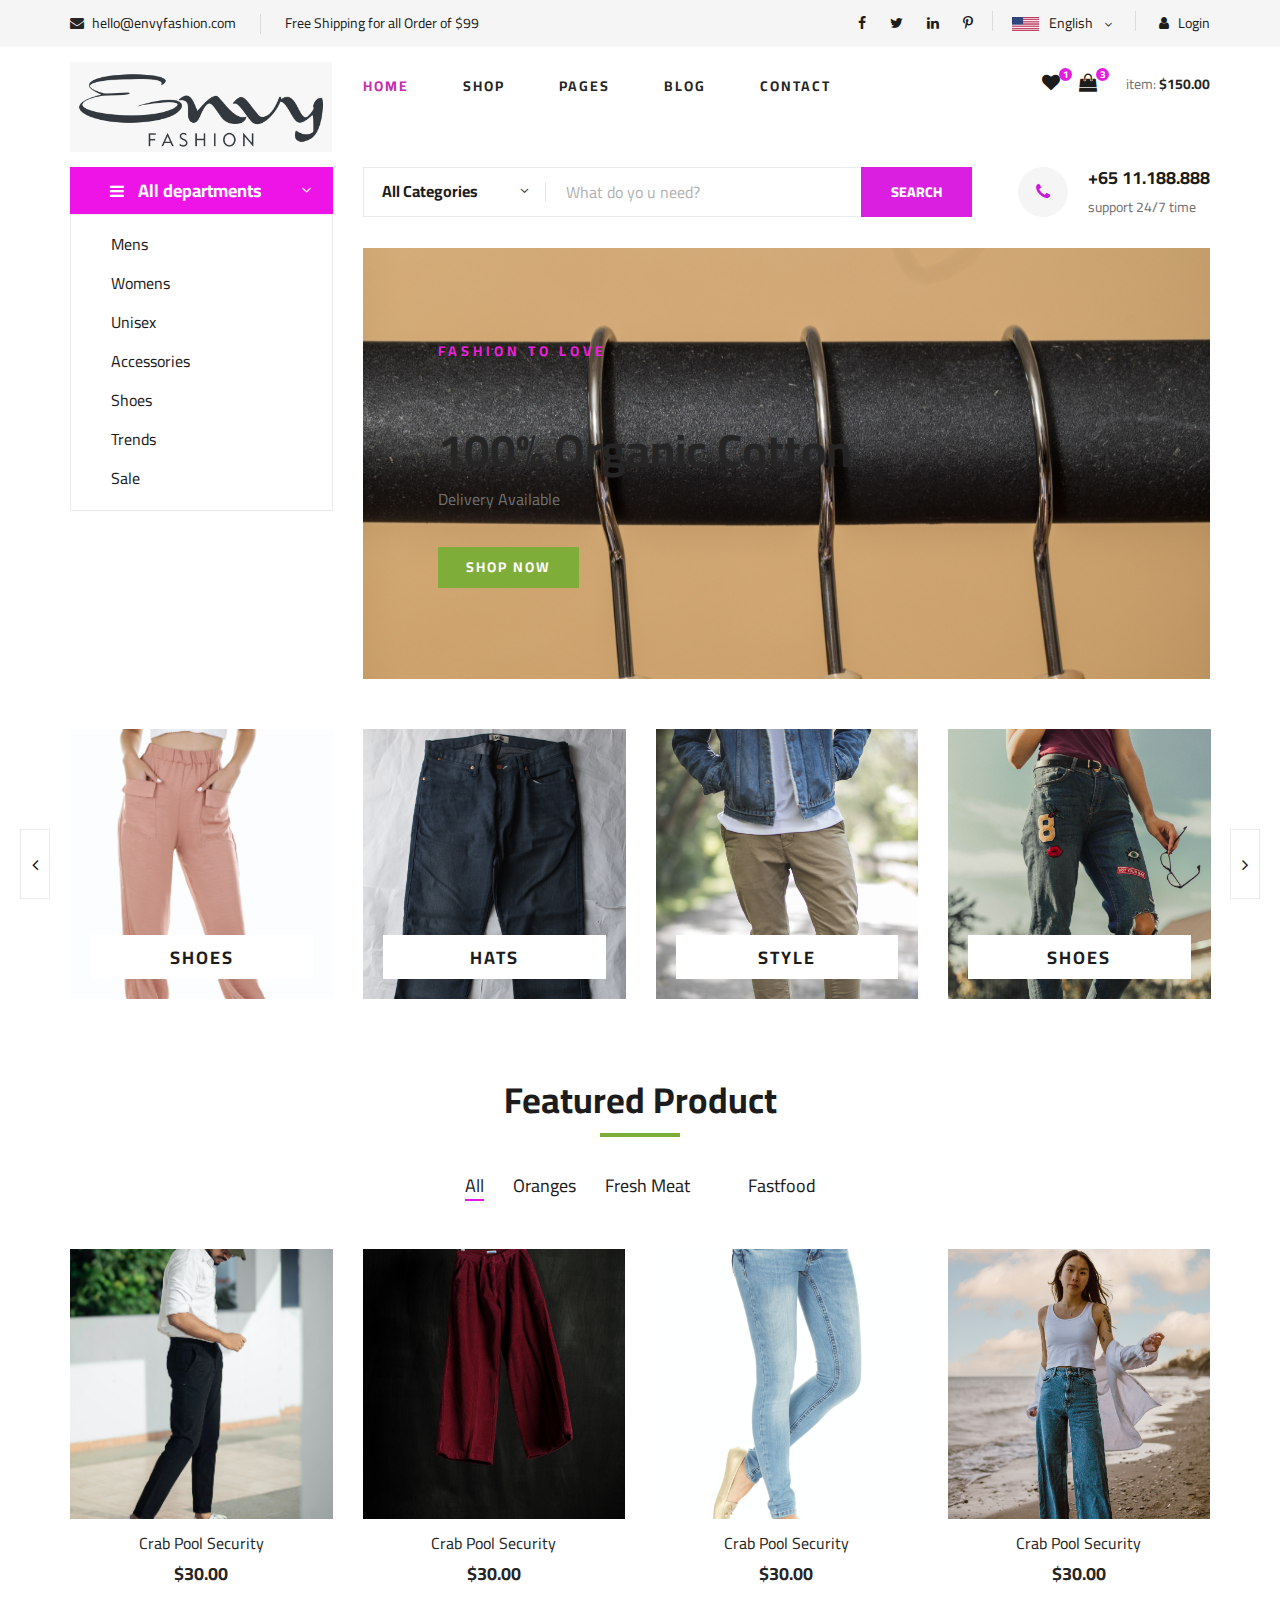
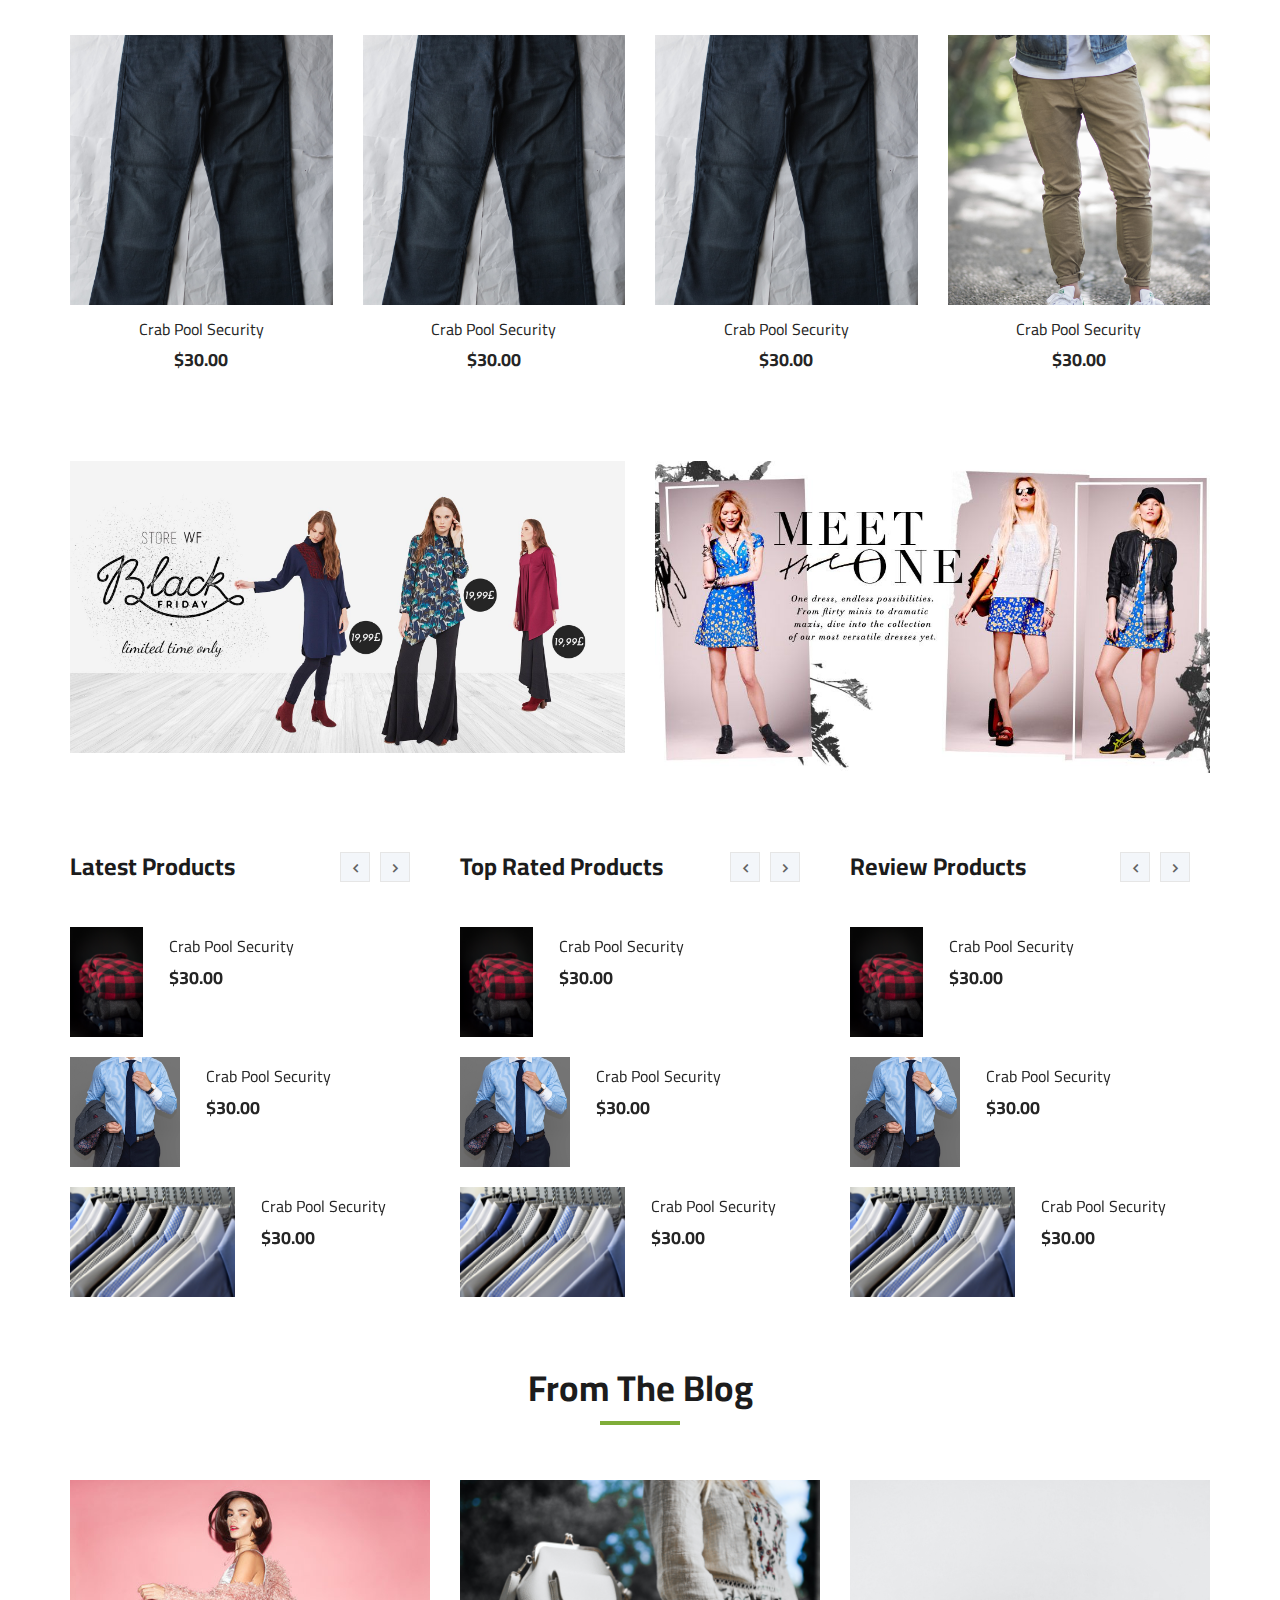
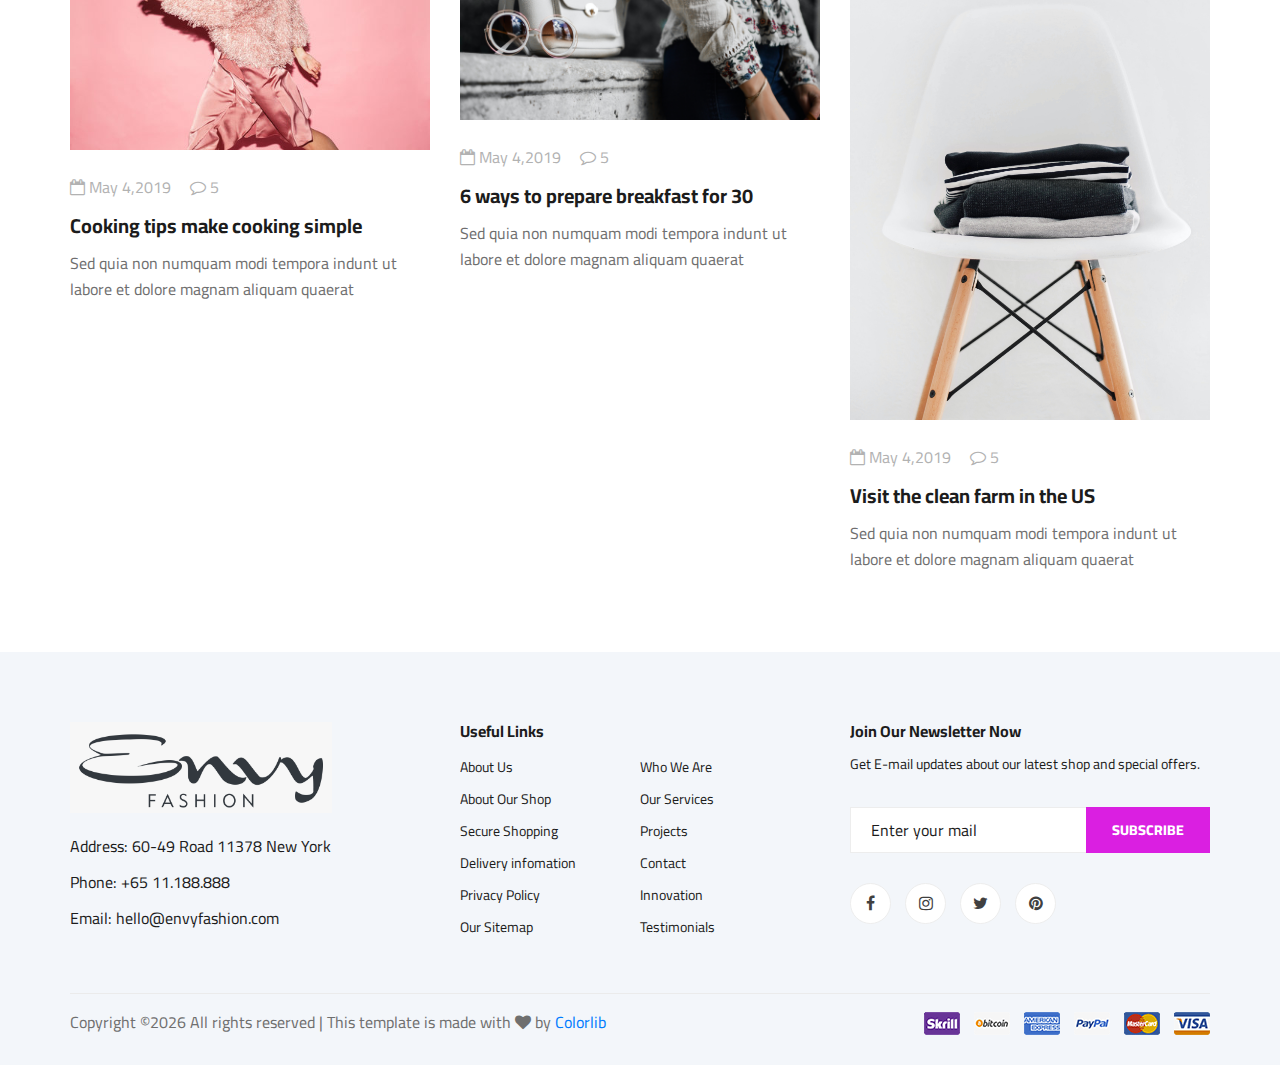
<file: index.html>
<!DOCTYPE html>
<html lang="zxx">

<head>
    <meta charset="UTF-8">
    <meta name="description" content="Ogani Template">
    <meta name="keywords" content="Ogani, unica, creative, html">
    <meta name="viewport" content="width=device-width, initial-scale=1.0">
    <meta http-equiv="X-UA-Compatible" content="ie=edge">
    <title>Envy | Fashion Redefined</title>

    <!-- Google Font -->
    <link href="https://fonts.googleapis.com/css2?family=Cairo:wght@200;300;400;600;900&display=swap" rel="stylesheet">

    <!-- Css Styles -->
    <link rel="stylesheet" href="css/bootstrap.min.css" type="text/css">
    <link rel="stylesheet" href="css/font-awesome.min.css" type="text/css">
    <link rel="stylesheet" href="css/elegant-icons.css" type="text/css">
    <link rel="stylesheet" href="css/nice-select.css" type="text/css">
    <link rel="stylesheet" href="css/jquery-ui.min.css" type="text/css">
    <link rel="stylesheet" href="css/owl.carousel.min.css" type="text/css">
    <link rel="stylesheet" href="css/slicknav.min.css" type="text/css">
    <link rel="stylesheet" href="css/style.css" type="text/css">
</head>

<body>
    <!-- Page Preloder -->
    <div id="preloder">
        <div class="loader"></div>
    </div>

    <!-- Humberger Begin -->
    <div class="humberger__menu__overlay"></div>
    <div class="humberger__menu__wrapper">
        <div class="humberger__menu__logo">
            <a href="#"><img src="img/logo.png" alt=""></a>
        </div>
        <div class="humberger__menu__cart">
            <ul>
                <li><a href="#"><i class="fa fa-heart"></i> <span>1</span></a></li>
                <li><a href="#"><i class="fa fa-shopping-bag"></i> <span>3</span></a></li>
            </ul>
            <div class="header__cart__price">item: <span>$150.00</span></div>
        </div>
        <div class="humberger__menu__widget">
            <div class="header__top__right__language">
                <img src="img/language.png" alt="">
                <div>English</div>
                <span class="arrow_carrot-down"></span>
                <ul>
                    <li><a href="#">Spanis</a></li>
                    <li><a href="#">English</a></li>
                </ul>
            </div>
            <div class="header__top__right__auth">
                <a href="#"><i class="fa fa-user"></i> Login</a>
            </div>
        </div>
        <nav class="humberger__menu__nav mobile-menu">
            <ul>
                <li class="active"><a href="./index.html">Home</a></li>
                <li><a href="./shop-grid.html">Shop</a></li>
                <li><a href="#">Pages</a>
                    <ul class="header__menu__dropdown">
                        <li><a href="./shop-details.html">Shop Details</a></li>
                        <li><a href="./shoping-cart.html">Shoping Cart</a></li>
                        <li><a href="./checkout.html">Check Out</a></li>
                        <li><a href="./blog-details.html">Blog Details</a></li>
                    </ul>
                </li>
                <li><a href="./blog.html">Blog</a></li>
                <li><a href="./contact.html">Contact</a></li>
            </ul>
        </nav>
        <div id="mobile-menu-wrap"></div>
        <div class="header__top__right__social">
            <a href="#"><i class="fa fa-facebook"></i></a>
            <a href="#"><i class="fa fa-twitter"></i></a>
            <a href="#"><i class="fa fa-linkedin"></i></a>
            <a href="#"><i class="fa fa-pinterest-p"></i></a>
        </div>
        <div class="humberger__menu__contact">
            <ul>
                <li><i class="fa fa-envelope"></i> hello@envyfashion.com</li>
                <li>Free Shipping for all Order of $99</li>
            </ul>
        </div>
    </div>
    <!-- Humberger End -->

    <!-- Header Section Begin -->
    <header class="header">
        <div class="header__top">
            <div class="container">
                <div class="row">
                    <div class="col-lg-6 col-md-6">
                        <div class="header__top__left">
                            <ul>
                                <li><i class="fa fa-envelope"></i> hello@envyfashion.com</li>
                                <li>Free Shipping for all Order of $99</li>
                            </ul>
                        </div>
                    </div>
                    <div class="col-lg-6 col-md-6">
                        <div class="header__top__right">
                            <div class="header__top__right__social">
                                <a href="#"><i class="fa fa-facebook"></i></a>
                                <a href="#"><i class="fa fa-twitter"></i></a>
                                <a href="#"><i class="fa fa-linkedin"></i></a>
                                <a href="#"><i class="fa fa-pinterest-p"></i></a>
                            </div>
                            <div class="header__top__right__language">
                                <img src="img/language.png" alt="">
                                <div>English</div>
                                <span class="arrow_carrot-down"></span>
                                <ul>
                                    <li><a href="#">Spanis</a></li>
                                    <li><a href="#">English</a></li>
                                </ul>
                            </div>
                            <div class="header__top__right__auth">
                                <a href="#"><i class="fa fa-user"></i> Login</a>
                            </div>
                        </div>
                    </div>
                </div>
            </div>
        </div>
        <div class="container">
            <div class="row">
                <div class="col-lg-3">
                    <div class="header__logo">
                        <a href="./index.html"><img src="img/logo.png" alt=""></a>
                    </div>
                </div>
                <div class="col-lg-6">
                    <nav class="header__menu">
                        <ul>
                            <li class="active"><a href="./index.html">Home</a></li>
                            <li><a href="./shop-grid.html">Shop</a></li>
                            <li><a href="#">Pages</a>
                                <ul class="header__menu__dropdown">
                                    <li><a href="./shop-details.html">Shop Details</a></li>
                                    <li><a href="./shoping-cart.html">Shopping Cart</a></li>
                                    <li><a href="./checkout.html">Check Out</a></li>
                                    <li><a href="./blog-details.html">Blog Details</a></li>
                                </ul>
                            </li>
                            <li><a href="./blog.html">Blog</a></li>
                            <li><a href="./contact.html">Contact</a></li>
                        </ul>
                    </nav>
                </div>
                <div class="col-lg-3">
                    <div class="header__cart">
                        <ul>
                            <li><a href="#"><i class="fa fa-heart"></i> <span>1</span></a></li>
                            <li><a href="#"><i class="fa fa-shopping-bag"></i> <span>3</span></a></li>
                        </ul>
                        <div class="header__cart__price">item: <span>$150.00</span></div>
                    </div>
                </div>
            </div>
            <div class="humberger__open">
                <i class="fa fa-bars"></i>
            </div>
        </div>
    </header>
    <!-- Header Section End -->

    <!-- Hero Section Begin -->
    <section class="hero">
        <div class="container">
            <div class="row">
                <div class="col-lg-3">
                    <div class="hero__categories">
                        <div class="hero__categories__all">
                            <i class="fa fa-bars"></i>
                            <span>All departments</span>
                        </div>
                        <ul>
                            <li><a href="#">Mens</a></li>
                            <li><a href="#">Womens</a></li>
                            <li><a href="#">Unisex</a></li>
                            <li><a href="#">Accessories</a></li>
                            <li><a href="#">Shoes</a></li>
                            <li><a href="#">Trends</a></li>
                            <li><a href="#">Sale</a></li>
                        </ul>
                    </div>
                </div>
                <div class="col-lg-9">
                    <div class="hero__search">
                        <div class="hero__search__form">
                            <form action="#">
                                <div class="hero__search__categories">
                                    All Categories
                                    <span class="arrow_carrot-down"></span>
                                </div>
                                <input type="text" placeholder="What do yo u need?">
                                <button type="submit" class="site-btn">SEARCH</button>
                            </form>
                        </div>
                        <div class="hero__search__phone">
                            <div class="hero__search__phone__icon">
                                <i class="fa fa-phone"></i>
                            </div>
                            <div class="hero__search__phone__text">
                                <h5>+65 11.188.888</h5>
                                <span>support 24/7 time</span>
                            </div>
                        </div>
                    </div>
                    <div class="hero__item set-bg" data-setbg="img/hero/banner.jpg">
                        <div class="hero__text">
                            <span>Fashion to Love</span>
                            <h2><br />100% Organic Cotton</h2>
                            <p>Delivery Available</p>
                            <a href="#" class="primary-btn">SHOP NOW</a>
                        </div>
                    </div>
                </div>
            </div>
        </div>
    </section>
    <!-- Hero Section End -->

    <!-- Categories Section Begin -->
    <section class="categories">
        <div class="container">
            <div class="row">
                <div class="categories__slider owl-carousel">
                    <div class="col-lg-3">
                        <div class="categories__item set-bg" data-setbg="img/categories/cat-1.jpg">
                            <h5><a href="#">Outfits</a></h5>
                        </div>
                    </div>
                    <div class="col-lg-3">
                        <div class="categories__item set-bg" data-setbg="img/categories/cat-2.jpg">
                            <h5><a href="#">Shoes</a></h5>
                        </div>
                    </div>
                    <div class="col-lg-3">
                        <div class="categories__item set-bg" data-setbg="img/categories/cat-3.jpg">
                            <h5><a href="#">Hats</a></h5>
                        </div>
                    </div>
                    <div class="col-lg-3">
                        <div class="categories__item set-bg" data-setbg="img/categories/cat-4.jpg">
                            <h5><a href="#">Style</a></h5>
                        </div>
                    </div>
                    <div class="col-lg-3">
                        <div class="categories__item set-bg" data-setbg="img/categories/cat-5.jpg">
                            <h5><a href="#">Shoes</a></h5>
                        </div>
                    </div>
                </div>
            </div>
        </div>
    </section>
    <!-- Categories Section End -->

    <!-- Featured Section Begin -->
    <section class="featured spad">
        <div class="container">
            <div class="row">
                <div class="col-lg-12">
                    <div class="section-title">
                        <h2>Featured Product</h2>
                    </div>
                    <div class="featured__controls">
                        <ul>
                            <li class="active" data-filter="*">All</li>
                            <li data-filter=".oranges">Oranges</li>
                            <li data-filter=".fresh-meat">Fresh Meat</li>
                            <li data-filter=".vegetables"></li>
                            <li data-filter=".fastfood">Fastfood</li>
                        </ul>
                    </div>
                </div>
            </div>
            <div class="row featured__filter">
                <div class="col-lg-3 col-md-4 col-sm-6 mix oranges fresh-meat">
                    <div class="featured__item">
                        <div class="featured__item__pic set-bg" data-setbg="img/featured/feature-1.jpg">
                            <ul class="featured__item__pic__hover">
                                <li><a href="#"><i class="fa fa-heart"></i></a></li>
                                <li><a href="#"><i class="fa fa-retweet"></i></a></li>
                                <li><a href="#"><i class="fa fa-shopping-cart"></i></a></li>
                            </ul>
                        </div>
                        <div class="featured__item__text">
                            <h6><a href="#">Crab Pool Security</a></h6>
                            <h5>$30.00</h5>
                        </div>
                    </div>
                </div>
                <div class="col-lg-3 col-md-4 col-sm-6 mix vegetables fastfood">
                    <div class="featured__item">
                        <div class="featured__item__pic set-bg" data-setbg="img/featured/feature-2.jpg">
                            <ul class="featured__item__pic__hover">
                                <li><a href="#"><i class="fa fa-heart"></i></a></li>
                                <li><a href="#"><i class="fa fa-retweet"></i></a></li>
                                <li><a href="#"><i class="fa fa-shopping-cart"></i></a></li>
                            </ul>
                        </div>
                        <div class="featured__item__text">
                            <h6><a href="#">Crab Pool Security</a></h6>
                            <h5>$30.00</h5>
                        </div>
                    </div>
                </div>
                <div class="col-lg-3 col-md-4 col-sm-6 mix vegetables fresh-meat">
                    <div class="featured__item">
                        <div class="featured__item__pic set-bg" data-setbg="img/featured/feature-3.jpg">
                            <ul class="featured__item__pic__hover">
                                <li><a href="#"><i class="fa fa-heart"></i></a></li>
                                <li><a href="#"><i class="fa fa-retweet"></i></a></li>
                                <li><a href="#"><i class="fa fa-shopping-cart"></i></a></li>
                            </ul>
                        </div>
                        <div class="featured__item__text">
                            <h6><a href="#">Crab Pool Security</a></h6>
                            <h5>$30.00</h5>
                        </div>
                    </div>
                </div>
                <div class="col-lg-3 col-md-4 col-sm-6 mix fastfood oranges">
                    <div class="featured__item">
                        <div class="featured__item__pic set-bg" data-setbg="img/featured/feature-4.jpg">
                            <ul class="featured__item__pic__hover">
                                <li><a href="#"><i class="fa fa-heart"></i></a></li>
                                <li><a href="#"><i class="fa fa-retweet"></i></a></li>
                                <li><a href="#"><i class="fa fa-shopping-cart"></i></a></li>
                            </ul>
                        </div>
                        <div class="featured__item__text">
                            <h6><a href="#">Crab Pool Security</a></h6>
                            <h5>$30.00</h5>
                        </div>
                    </div>
                </div>
                <div class="col-lg-3 col-md-4 col-sm-6 mix fresh-meat vegetables">
                    <div class="featured__item">
                        <div class="featured__item__pic set-bg" data-setbg="img/featured/feature-5.jpg">
                            <ul class="featured__item__pic__hover">
                                <li><a href="#"><i class="fa fa-heart"></i></a></li>
                                <li><a href="#"><i class="fa fa-retweet"></i></a></li>
                                <li><a href="#"><i class="fa fa-shopping-cart"></i></a></li>
                            </ul>
                        </div>
                        <div class="featured__item__text">
                            <h6><a href="#">Crab Pool Security</a></h6>
                            <h5>$30.00</h5>
                        </div>
                    </div>
                </div>
                <div class="col-lg-3 col-md-4 col-sm-6 mix oranges fastfood">
                    <div class="featured__item">
                        <div class="featured__item__pic set-bg" data-setbg="img/featured/feature-6.jpg">
                            <ul class="featured__item__pic__hover">
                                <li><a href="#"><i class="fa fa-heart"></i></a></li>
                                <li><a href="#"><i class="fa fa-retweet"></i></a></li>
                                <li><a href="#"><i class="fa fa-shopping-cart"></i></a></li>
                            </ul>
                        </div>
                        <div class="featured__item__text">
                            <h6><a href="#">Crab Pool Security</a></h6>
                            <h5>$30.00</h5>
                        </div>
                    </div>
                </div>
                <div class="col-lg-3 col-md-4 col-sm-6 mix fresh-meat vegetables">
                    <div class="featured__item">
                        <div class="featured__item__pic set-bg" data-setbg="img/featured/feature-7.jpg">
                            <ul class="featured__item__pic__hover">
                                <li><a href="#"><i class="fa fa-heart"></i></a></li>
                                <li><a href="#"><i class="fa fa-retweet"></i></a></li>
                                <li><a href="#"><i class="fa fa-shopping-cart"></i></a></li>
                            </ul>
                        </div>
                        <div class="featured__item__text">
                            <h6><a href="#">Crab Pool Security</a></h6>
                            <h5>$30.00</h5>
                        </div>
                    </div>
                </div>
                <div class="col-lg-3 col-md-4 col-sm-6 mix fastfood vegetables">
                    <div class="featured__item">
                        <div class="featured__item__pic set-bg" data-setbg="img/featured/feature-8.jpg">
                            <ul class="featured__item__pic__hover">
                                <li><a href="#"><i class="fa fa-heart"></i></a></li>
                                <li><a href="#"><i class="fa fa-retweet"></i></a></li>
                                <li><a href="#"><i class="fa fa-shopping-cart"></i></a></li>
                            </ul>
                        </div>
                        <div class="featured__item__text">
                            <h6><a href="#">Crab Pool Security</a></h6>
                            <h5>$30.00</h5>
                        </div>
                    </div>
                </div>
            </div>
        </div>
    </section>
    <!-- Featured Section End -->

    <!-- Banner Begin -->
    <div class="banner">
        <div class="container">
            <div class="row">
                <div class="col-lg-6 col-md-6 col-sm-6">
                    <div class="banner__pic">
                        <img src="img/banner/banner-1.jpg" alt="">
                    </div>
                </div>
                <div class="col-lg-6 col-md-6 col-sm-6">
                    <div class="banner__pic">
                        <img src="img/banner/banner-2.jpg" alt="">
                    </div>
                </div>
            </div>
        </div>
    </div>
    <!-- Banner End -->

    <!-- Latest Product Section Begin -->
    <section class="latest-product spad">
        <div class="container">
            <div class="row">
                <div class="col-lg-4 col-md-6">
                    <div class="latest-product__text">
                        <h4>Latest Products</h4>
                        <div class="latest-product__slider owl-carousel">
                            <div class="latest-prdouct__slider__item">
                                <a href="#" class="latest-product__item">
                                    <div class="latest-product__item__pic">
                                        <img src="img/latest-product/lp-1.jpg" alt="">
                                    </div>
                                    <div class="latest-product__item__text">
                                        <h6>Crab Pool Security</h6>
                                        <span>$30.00</span>
                                    </div>
                                </a>
                                <a href="#" class="latest-product__item">
                                    <div class="latest-product__item__pic">
                                        <img src="img/latest-product/lp-2.jpg" alt="">
                                    </div>
                                    <div class="latest-product__item__text">
                                        <h6></h6>
                                        <span>$30.00</span>
                                    </div>
                                </a>
                                <a href="#" class="latest-product__item">
                                    <div class="latest-product__item__pic">
                                        <img src="img/latest-product/lp-3.jpg" alt="">
                                    </div>
                                    <div class="latest-product__item__text">
                                        <h6>Crab Pool Security</h6>
                                        <span>$30.00</span>
                                    </div>
                                </a>
                            </div>
                            <div class="latest-prdouct__slider__item">
                                <a href="#" class="latest-product__item">
                                    <div class="latest-product__item__pic">
                                        <img src="img/latest-product/lp-1.jpg" alt="">
                                    </div>
                                    <div class="latest-product__item__text">
                                        <h6>Crab Pool Security</h6>
                                        <span>$30.00</span>
                                    </div>
                                </a>
                                <a href="#" class="latest-product__item">
                                    <div class="latest-product__item__pic">
                                        <img src="img/latest-product/lp-2.jpg" alt="">
                                    </div>
                                    <div class="latest-product__item__text">
                                        <h6>Crab Pool Security</h6>
                                        <span>$30.00</span>
                                    </div>
                                </a>
                                <a href="#" class="latest-product__item">
                                    <div class="latest-product__item__pic">
                                        <img src="img/latest-product/lp-3.jpg" alt="">
                                    </div>
                                    <div class="latest-product__item__text">
                                        <h6>Crab Pool Security</h6>
                                        <span>$30.00</span>
                                    </div>
                                </a>
                            </div>
                        </div>
                    </div>
                </div>
                <div class="col-lg-4 col-md-6">
                    <div class="latest-product__text">
                        <h4>Top Rated Products</h4>
                        <div class="latest-product__slider owl-carousel">
                            <div class="latest-prdouct__slider__item">
                                <a href="#" class="latest-product__item">
                                    <div class="latest-product__item__pic">
                                        <img src="img/latest-product/lp-1.jpg" alt="">
                                    </div>
                                    <div class="latest-product__item__text">
                                        <h6>Crab Pool Security</h6>
                                        <span>$30.00</span>
                                    </div>
                                </a>
                                <a href="#" class="latest-product__item">
                                    <div class="latest-product__item__pic">
                                        <img src="img/latest-product/lp-2.jpg" alt="">
                                    </div>
                                    <div class="latest-product__item__text">
                                        <h6>Crab Pool Security</h6>
                                        <span>$30.00</span>
                                    </div>
                                </a>
                                <a href="#" class="latest-product__item">
                                    <div class="latest-product__item__pic">
                                        <img src="img/latest-product/lp-3.jpg" alt="">
                                    </div>
                                    <div class="latest-product__item__text">
                                        <h6>Crab Pool Security</h6>
                                        <span>$30.00</span>
                                    </div>
                                </a>
                            </div>
                            <div class="latest-prdouct__slider__item">
                                <a href="#" class="latest-product__item">
                                    <div class="latest-product__item__pic">
                                        <img src="img/latest-product/lp-1.jpg" alt="">
                                    </div>
                                    <div class="latest-product__item__text">
                                        <h6>Crab Pool Security</h6>
                                        <span>$30.00</span>
                                    </div>
                                </a>
                                <a href="#" class="latest-product__item">
                                    <div class="latest-product__item__pic">
                                        <img src="img/latest-product/lp-2.jpg" alt="">
                                    </div>
                                    <div class="latest-product__item__text">
                                        <h6>Crab Pool Security</h6>
                                        <span>$30.00</span>
                                    </div>
                                </a>
                                <a href="#" class="latest-product__item">
                                    <div class="latest-product__item__pic">
                                        <img src="img/latest-product/lp-3.jpg" alt="">
                                    </div>
                                    <div class="latest-product__item__text">
                                        <h6>Crab Pool Security</h6>
                                        <span>$30.00</span>
                                    </div>
                                </a>
                            </div>
                        </div>
                    </div>
                </div>
                <div class="col-lg-4 col-md-6">
                    <div class="latest-product__text">
                        <h4>Review Products</h4>
                        <div class="latest-product__slider owl-carousel">
                            <div class="latest-prdouct__slider__item">
                                <a href="#" class="latest-product__item">
                                    <div class="latest-product__item__pic">
                                        <img src="img/latest-product/lp-1.jpg" alt="">
                                    </div>
                                    <div class="latest-product__item__text">
                                        <h6>Crab Pool Security</h6>
                                        <span>$30.00</span>
                                    </div>
                                </a>
                                <a href="#" class="latest-product__item">
                                    <div class="latest-product__item__pic">
                                        <img src="img/latest-product/lp-2.jpg" alt="">
                                    </div>
                                    <div class="latest-product__item__text">
                                        <h6>Crab Pool Security</h6>
                                        <span>$30.00</span>
                                    </div>
                                </a>
                                <a href="#" class="latest-product__item">
                                    <div class="latest-product__item__pic">
                                        <img src="img/latest-product/lp-3.jpg" alt="">
                                    </div>
                                    <div class="latest-product__item__text">
                                        <h6>Crab Pool Security</h6>
                                        <span>$30.00</span>
                                    </div>
                                </a>
                            </div>
                            <div class="latest-prdouct__slider__item">
                                <a href="#" class="latest-product__item">
                                    <div class="latest-product__item__pic">
                                        <img src="img/latest-product/lp-1.jpg" alt="">
                                    </div>
                                    <div class="latest-product__item__text">
                                        <h6>Crab Pool Security</h6>
                                        <span>$30.00</span>
                                    </div>
                                </a>
                                <a href="#" class="latest-product__item">
                                    <div class="latest-product__item__pic">
                                        <img src="img/latest-product/lp-2.jpg" alt="">
                                    </div>
                                    <div class="latest-product__item__text">
                                        <h6>Crab Pool Security</h6>
                                        <span>$30.00</span>
                                    </div>
                                </a>
                                <a href="#" class="latest-product__item">
                                    <div class="latest-product__item__pic">
                                        <img src="img/latest-product/lp-3.jpg" alt="">
                                    </div>
                                    <div class="latest-product__item__text">
                                        <h6>Crab Pool Security</h6>
                                        <span>$30.00</span>
                                    </div>
                                </a>
                            </div>
                        </div>
                    </div>
                </div>
            </div>
        </div>
    </section>
    <!-- Latest Product Section End -->

    <!-- Blog Section Begin -->
    <section class="from-blog spad">
        <div class="container">
            <div class="row">
                <div class="col-lg-12">
                    <div class="section-title from-blog__title">
                        <h2>From The Blog</h2>
                    </div>
                </div>
            </div>
            <div class="row">
                <div class="col-lg-4 col-md-4 col-sm-6">
                    <div class="blog__item">
                        <div class="blog__item__pic">
                            <img src="img/blog/blog-1.jpg" alt="">
                        </div>
                        <div class="blog__item__text">
                            <ul>
                                <li><i class="fa fa-calendar-o"></i> May 4,2019</li>
                                <li><i class="fa fa-comment-o"></i> 5</li>
                            </ul>
                            <h5><a href="#">Cooking tips make cooking simple</a></h5>
                            <p>Sed quia non numquam modi tempora indunt ut labore et dolore magnam aliquam quaerat </p>
                        </div>
                    </div>
                </div>
                <div class="col-lg-4 col-md-4 col-sm-6">
                    <div class="blog__item">
                        <div class="blog__item__pic">
                            <img src="img/blog/blog-2.jpg" alt="">
                        </div>
                        <div class="blog__item__text">
                            <ul>
                                <li><i class="fa fa-calendar-o"></i> May 4,2019</li>
                                <li><i class="fa fa-comment-o"></i> 5</li>
                            </ul>
                            <h5><a href="#">6 ways to prepare breakfast for 30</a></h5>
                            <p>Sed quia non numquam modi tempora indunt ut labore et dolore magnam aliquam quaerat </p>
                        </div>
                    </div>
                </div>
                <div class="col-lg-4 col-md-4 col-sm-6">
                    <div class="blog__item">
                        <div class="blog__item__pic">
                            <img src="img/blog/blog-3.jpg" alt="">
                        </div>
                        <div class="blog__item__text">
                            <ul>
                                <li><i class="fa fa-calendar-o"></i> May 4,2019</li>
                                <li><i class="fa fa-comment-o"></i> 5</li>
                            </ul>
                            <h5><a href="#">Visit the clean farm in the US</a></h5>
                            <p>Sed quia non numquam modi tempora indunt ut labore et dolore magnam aliquam quaerat </p>
                        </div>
                    </div>
                </div>
            </div>
        </div>
    </section>
    <!-- Blog Section End -->

    <!-- Footer Section Begin -->
    <footer class="footer spad">
        <div class="container">
            <div class="row">
                <div class="col-lg-3 col-md-6 col-sm-6">
                    <div class="footer__about">
                        <div class="footer__about__logo">
                            <a href="./index.html"><img src="img/logo.png" alt=""></a>
                        </div>
                        <ul>
                            <li>Address: 60-49 Road 11378 New York</li>
                            <li>Phone: +65 11.188.888</li>
                            <li>Email: hello@envyfashion.com</li>
                        </ul>
                    </div>
                </div>
                <div class="col-lg-4 col-md-6 col-sm-6 offset-lg-1">
                    <div class="footer__widget">
                        <h6>Useful Links</h6>
                        <ul>
                            <li><a href="#">About Us</a></li>
                            <li><a href="#">About Our Shop</a></li>
                            <li><a href="#">Secure Shopping</a></li>
                            <li><a href="#">Delivery infomation</a></li>
                            <li><a href="#">Privacy Policy</a></li>
                            <li><a href="#">Our Sitemap</a></li>
                        </ul>
                        <ul>
                            <li><a href="#">Who We Are</a></li>
                            <li><a href="#">Our Services</a></li>
                            <li><a href="#">Projects</a></li>
                            <li><a href="#">Contact</a></li>
                            <li><a href="#">Innovation</a></li>
                            <li><a href="#">Testimonials</a></li>
                        </ul>
                    </div>
                </div>
                <div class="col-lg-4 col-md-12">
                    <div class="footer__widget">
                        <h6>Join Our Newsletter Now</h6>
                        <p>Get E-mail updates about our latest shop and special offers.</p>
                        <form action="#">
                            <input type="text" placeholder="Enter your mail">
                            <button type="submit" class="site-btn">Subscribe</button>
                        </form>
                        <div class="footer__widget__social">
                            <a href="#"><i class="fa fa-facebook"></i></a>
                            <a href="#"><i class="fa fa-instagram"></i></a>
                            <a href="#"><i class="fa fa-twitter"></i></a>
                            <a href="#"><i class="fa fa-pinterest"></i></a>
                        </div>
                    </div>
                </div>
            </div>
            <div class="row">
                <div class="col-lg-12">
                    <div class="footer__copyright">
                        <div class="footer__copyright__text"><p><!-- Link back to Colorlib can't be removed. Template is licensed under CC BY 3.0. -->
  Copyright &copy;<script>document.write(new Date().getFullYear());</script> All rights reserved | This template is made with <i class="fa fa-heart" aria-hidden="true"></i> by <a href="https://colorlib.com" target="_blank">Colorlib</a>
  <!-- Link back to Colorlib can't be removed. Template is licensed under CC BY 3.0. --></p></div>
                        <div class="footer__copyright__payment"><img src="img/payment-item.png" alt=""></div>
                    </div>
                </div>
            </div>
        </div>
    </footer>
    <!-- Footer Section End -->

    <!-- Js Plugins -->
    <script src="js/jquery-3.3.1.min.js"></script>
    <script src="js/bootstrap.min.js"></script>
    <script src="js/jquery.nice-select.min.js"></script>
    <script src="js/jquery-ui.min.js"></script>
    <script src="js/jquery.slicknav.js"></script>
    <script src="js/mixitup.min.js"></script>
    <script src="js/owl.carousel.min.js"></script>
    <script src="js/main.js"></script>



</body>

</html>
</file>
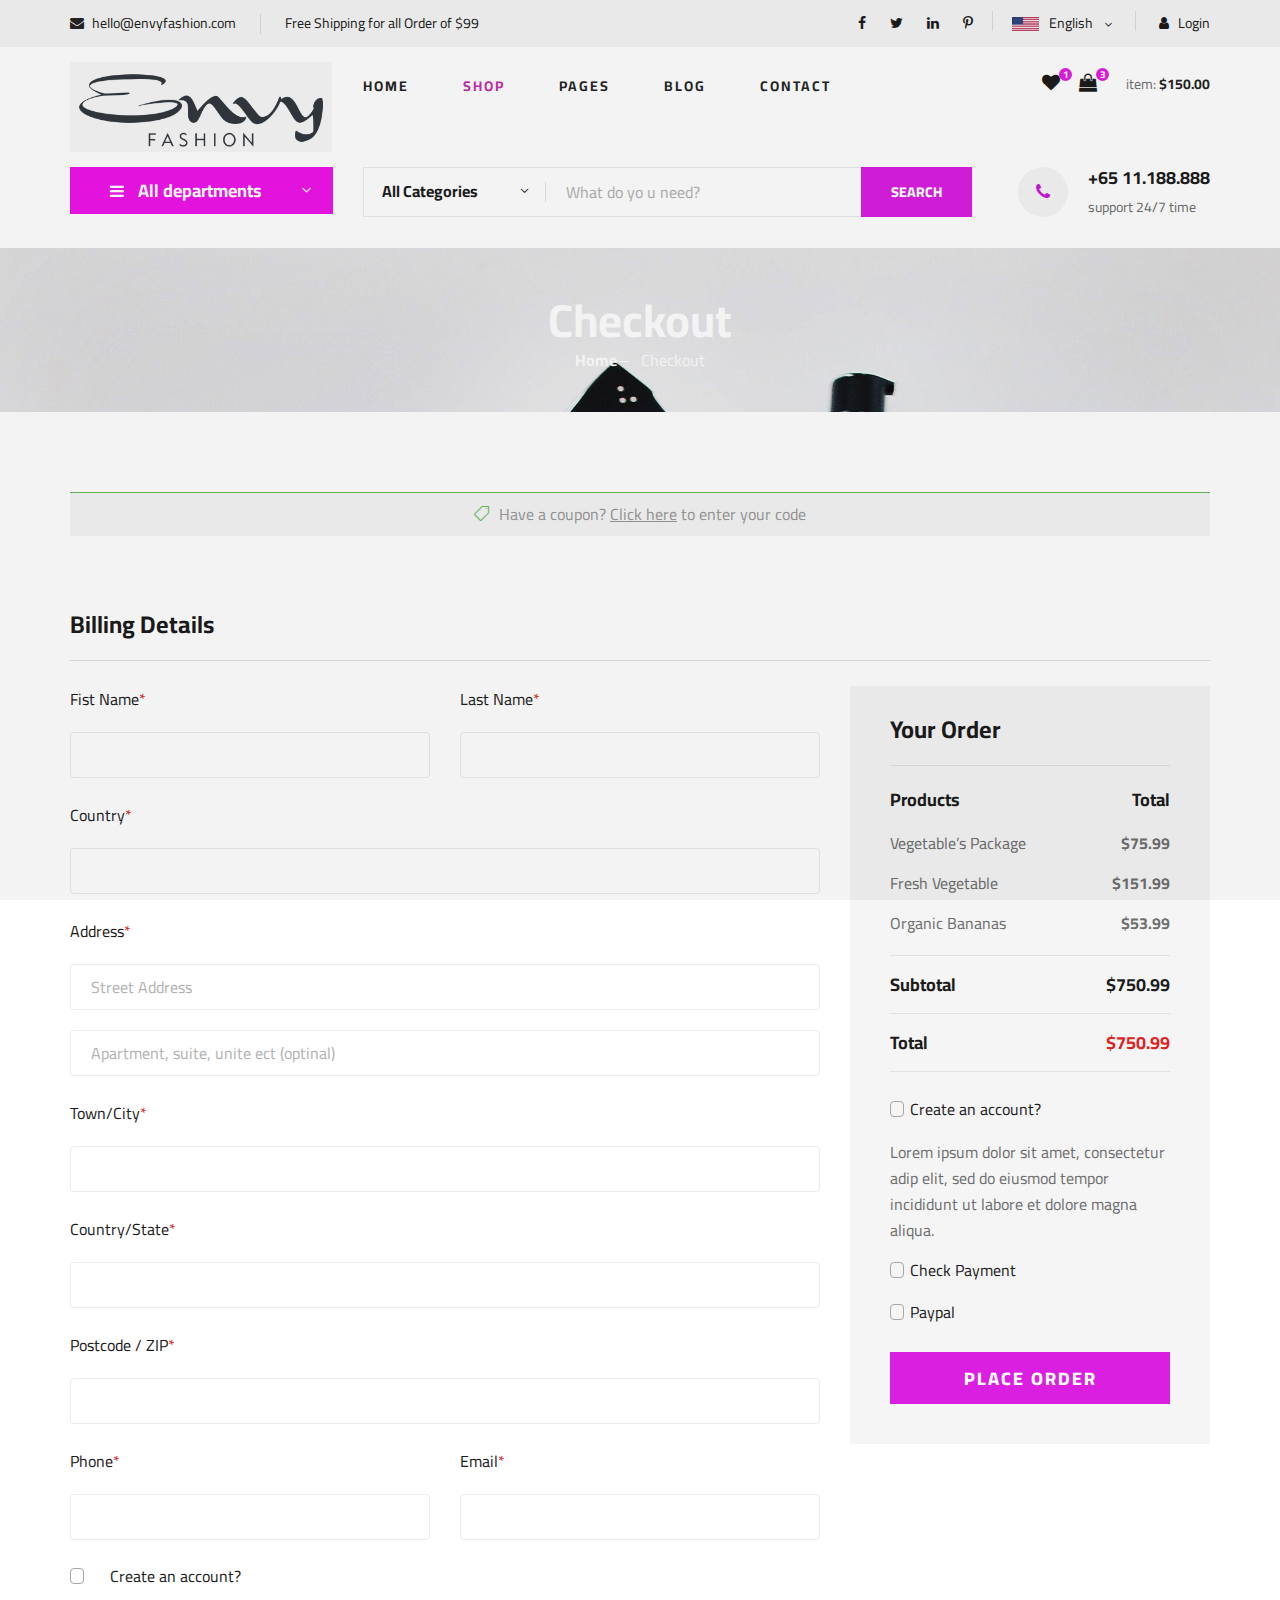
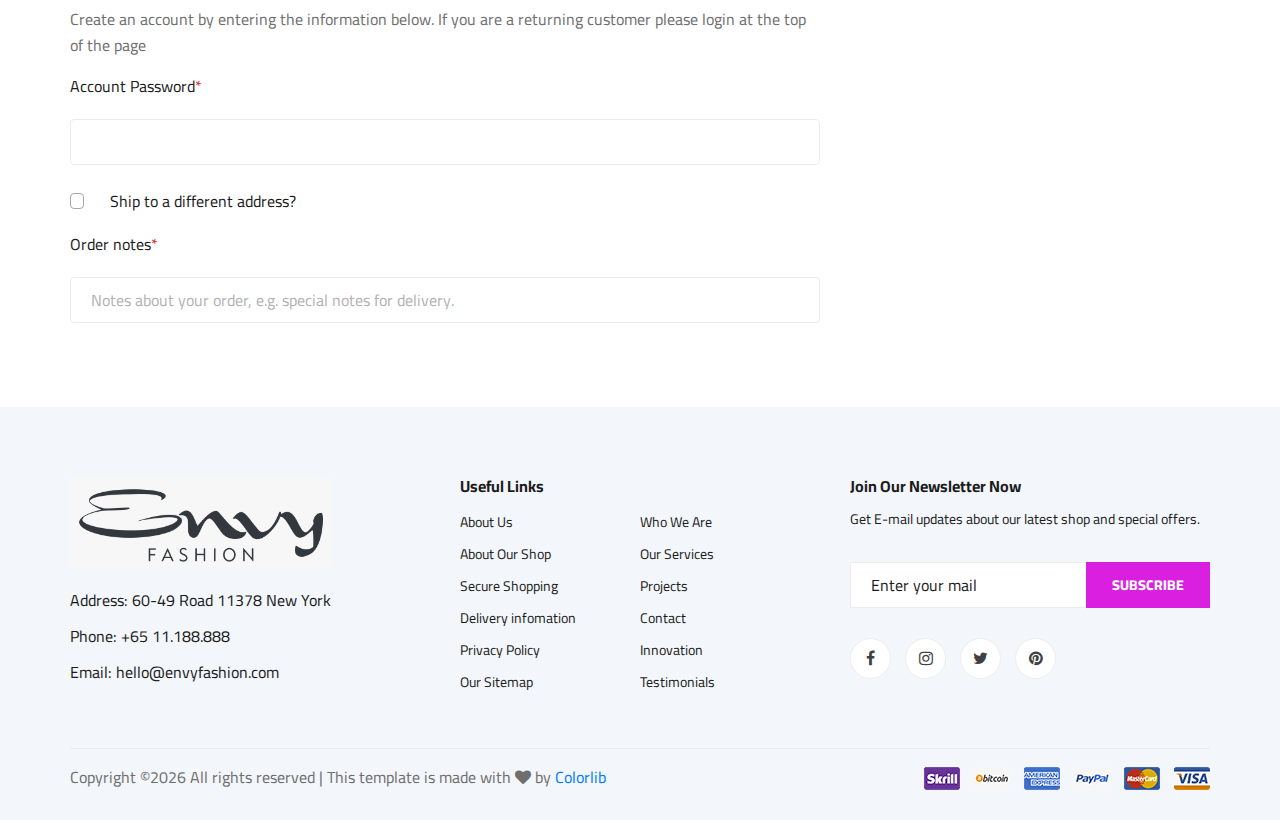
<file: checkout.html>
<!DOCTYPE html>
<html lang="zxx">

<head>
    <meta charset="UTF-8">
    <meta name="description" content="Ogani Template">
    <meta name="keywords" content="Ogani, unica, creative, html">
    <meta name="viewport" content="width=device-width, initial-scale=1.0">
    <meta http-equiv="X-UA-Compatible" content="ie=edge">
    <title>Ogani | Template</title>

    <!-- Google Font -->
    <link href="https://fonts.googleapis.com/css2?family=Cairo:wght@200;300;400;600;900&display=swap" rel="stylesheet">

    <!-- Css Styles -->
    <link rel="stylesheet" href="css/bootstrap.min.css" type="text/css">
    <link rel="stylesheet" href="css/font-awesome.min.css" type="text/css">
    <link rel="stylesheet" href="css/elegant-icons.css" type="text/css">
    <link rel="stylesheet" href="css/nice-select.css" type="text/css">
    <link rel="stylesheet" href="css/jquery-ui.min.css" type="text/css">
    <link rel="stylesheet" href="css/owl.carousel.min.css" type="text/css">
    <link rel="stylesheet" href="css/slicknav.min.css" type="text/css">
    <link rel="stylesheet" href="css/style.css" type="text/css">
</head>

<body>
    <!-- Page Preloder -->
    <div id="preloder">
        <div class="loader"></div>
    </div>

    <!-- Humberger Begin -->
    <div class="humberger__menu__overlay"></div>
    <div class="humberger__menu__wrapper">
        <div class="humberger__menu__logo">
            <a href="#"><img src="img/logo.png" alt=""></a>
        </div>
        <div class="humberger__menu__cart">
            <ul>
                <li><a href="#"><i class="fa fa-heart"></i> <span>1</span></a></li>
                <li><a href="#"><i class="fa fa-shopping-bag"></i> <span>3</span></a></li>
            </ul>
            <div class="header__cart__price">item: <span>$150.00</span></div>
        </div>
        <div class="humberger__menu__widget">
            <div class="header__top__right__language">
                <img src="img/language.png" alt="">
                <div>English</div>
                <span class="arrow_carrot-down"></span>
                <ul>
                    <li><a href="#">Spanis</a></li>
                    <li><a href="#">English</a></li>
                </ul>
            </div>
            <div class="header__top__right__auth">
                <a href="#"><i class="fa fa-user"></i> Login</a>
            </div>
        </div>
        <nav class="humberger__menu__nav mobile-menu">
            <ul>
                <li class="active"><a href="./index.html">Home</a></li>
                <li><a href="./shop-grid.html">Shop</a></li>
                <li><a href="#">Pages</a>
                    <ul class="header__menu__dropdown">
                        <li><a href="./shop-details.html">Shop Details</a></li>
                        <li><a href="./shoping-cart.html">Shoping Cart</a></li>
                        <li><a href="./checkout.html">Check Out</a></li>
                        <li><a href="./blog-details.html">Blog Details</a></li>
                    </ul>
                </li>
                <li><a href="./blog.html">Blog</a></li>
                <li><a href="./contact.html">Contact</a></li>
            </ul>
        </nav>
        <div id="mobile-menu-wrap"></div>
        <div class="header__top__right__social">
            <a href="#"><i class="fa fa-facebook"></i></a>
            <a href="#"><i class="fa fa-twitter"></i></a>
            <a href="#"><i class="fa fa-linkedin"></i></a>
            <a href="#"><i class="fa fa-pinterest-p"></i></a>
        </div>
        <div class="humberger__menu__contact">
            <ul>
                <li><i class="fa fa-envelope"></i> hello@envyfashion.com</li>
                <li>Free Shipping for all Order of $99</li>
            </ul>
        </div>
    </div>
    <!-- Humberger End -->

    <!-- Header Section Begin -->
    <header class="header">
        <div class="header__top">
            <div class="container">
                <div class="row">
                    <div class="col-lg-6">
                        <div class="header__top__left">
                            <ul>
                                <li><i class="fa fa-envelope"></i> hello@envyfashion.com</li>
                                <li>Free Shipping for all Order of $99</li>
                            </ul>
                        </div>
                    </div>
                    <div class="col-lg-6">
                        <div class="header__top__right">
                            <div class="header__top__right__social">
                                <a href="#"><i class="fa fa-facebook"></i></a>
                                <a href="#"><i class="fa fa-twitter"></i></a>
                                <a href="#"><i class="fa fa-linkedin"></i></a>
                                <a href="#"><i class="fa fa-pinterest-p"></i></a>
                            </div>
                            <div class="header__top__right__language">
                                <img src="img/language.png" alt="">
                                <div>English</div>
                                <span class="arrow_carrot-down"></span>
                                <ul>
                                    <li><a href="#">Spanis</a></li>
                                    <li><a href="#">English</a></li>
                                </ul>
                            </div>
                            <div class="header__top__right__auth">
                                <a href="#"><i class="fa fa-user"></i> Login</a>
                            </div>
                        </div>
                    </div>
                </div>
            </div>
        </div>
        <div class="container">
            <div class="row">
                <div class="col-lg-3">
                    <div class="header__logo">
                        <a href="./index.html"><img src="img/logo.png" alt=""></a>
                    </div>
                </div>
                <div class="col-lg-6">
                    <nav class="header__menu">
                        <ul>
                            <li><a href="./index.html">Home</a></li>
                            <li class="active"><a href="./shop-grid.html">Shop</a></li>
                            <li><a href="#">Pages</a>
                                <ul class="header__menu__dropdown">
                                    <li><a href="./shop-details.html">Shop Details</a></li>
                                    <li><a href="./shoping-cart.html">Shoping Cart</a></li>
                                    <li><a href="./checkout.html">Check Out</a></li>
                                    <li><a href="./blog-details.html">Blog Details</a></li>
                                </ul>
                            </li>
                            <li><a href="./blog.html">Blog</a></li>
                            <li><a href="./contact.html">Contact</a></li>
                        </ul>
                    </nav>
                </div>
                <div class="col-lg-3">
                    <div class="header__cart">
                        <ul>
                            <li><a href="#"><i class="fa fa-heart"></i> <span>1</span></a></li>
                            <li><a href="#"><i class="fa fa-shopping-bag"></i> <span>3</span></a></li>
                        </ul>
                        <div class="header__cart__price">item: <span>$150.00</span></div>
                    </div>
                </div>
            </div>
            <div class="humberger__open">
                <i class="fa fa-bars"></i>
            </div>
        </div>
    </header>
    <!-- Header Section End -->

    <!-- Hero Section Begin -->
    <section class="hero hero-normal">
        <div class="container">
            <div class="row">
                <div class="col-lg-3">
                    <div class="hero__categories">
                        <div class="hero__categories__all">
                            <i class="fa fa-bars"></i>
                            <span>All departments</span>
                        </div>
                        <ul>
                            <li><a href="#">Mens</a></li>
                            <li><a href="#">Womens</a></li>
                            <li><a href="#">Unisex</a></li>
                            <li><a href="#">Accessories</a></li>
                            <li><a href="#">Shoes</a></li>
                            <li><a href="#">Trends</a></li>
                            <li><a href="#">Sale</a></li>
                        </ul>
                    </div>
                </div>
                <div class="col-lg-9">
                    <div class="hero__search">
                        <div class="hero__search__form">
                            <form action="#">
                                <div class="hero__search__categories">
                                    All Categories
                                    <span class="arrow_carrot-down"></span>
                                </div>
                                <input type="text" placeholder="What do yo u need?">
                                <button type="submit" class="site-btn">SEARCH</button>
                            </form>
                        </div>
                        <div class="hero__search__phone">
                            <div class="hero__search__phone__icon">
                                <i class="fa fa-phone"></i>
                            </div>
                            <div class="hero__search__phone__text">
                                <h5>+65 11.188.888</h5>
                                <span>support 24/7 time</span>
                            </div>
                        </div>
                    </div>
                </div>
            </div>
        </div>
    </section>
    <!-- Hero Section End -->

    <!-- Breadcrumb Section Begin -->
    <section class="breadcrumb-section set-bg" data-setbg="img/breadcrumb.jpg">
        <div class="container">
            <div class="row">
                <div class="col-lg-12 text-center">
                    <div class="breadcrumb__text">
                        <h2>Checkout</h2>
                        <div class="breadcrumb__option">
                            <a href="./index.html">Home</a>
                            <span>Checkout</span>
                        </div>
                    </div>
                </div>
            </div>
        </div>
    </section>
    <!-- Breadcrumb Section End -->

    <!-- Checkout Section Begin -->
    <section class="checkout spad">
        <div class="container">
            <div class="row">
                <div class="col-lg-12">
                    <h6><span class="icon_tag_alt"></span> Have a coupon? <a href="#">Click here</a> to enter your code
                    </h6>
                </div>
            </div>
            <div class="checkout__form">
                <h4>Billing Details</h4>
                <form action="#">
                    <div class="row">
                        <div class="col-lg-8 col-md-6">
                            <div class="row">
                                <div class="col-lg-6">
                                    <div class="checkout__input">
                                        <p>Fist Name<span>*</span></p>
                                        <input type="text">
                                    </div>
                                </div>
                                <div class="col-lg-6">
                                    <div class="checkout__input">
                                        <p>Last Name<span>*</span></p>
                                        <input type="text">
                                    </div>
                                </div>
                            </div>
                            <div class="checkout__input">
                                <p>Country<span>*</span></p>
                                <input type="text">
                            </div>
                            <div class="checkout__input">
                                <p>Address<span>*</span></p>
                                <input type="text" placeholder="Street Address" class="checkout__input__add">
                                <input type="text" placeholder="Apartment, suite, unite ect (optinal)">
                            </div>
                            <div class="checkout__input">
                                <p>Town/City<span>*</span></p>
                                <input type="text">
                            </div>
                            <div class="checkout__input">
                                <p>Country/State<span>*</span></p>
                                <input type="text">
                            </div>
                            <div class="checkout__input">
                                <p>Postcode / ZIP<span>*</span></p>
                                <input type="text">
                            </div>
                            <div class="row">
                                <div class="col-lg-6">
                                    <div class="checkout__input">
                                        <p>Phone<span>*</span></p>
                                        <input type="text">
                                    </div>
                                </div>
                                <div class="col-lg-6">
                                    <div class="checkout__input">
                                        <p>Email<span>*</span></p>
                                        <input type="text">
                                    </div>
                                </div>
                            </div>
                            <div class="checkout__input__checkbox">
                                <label for="acc">
                                    Create an account?
                                    <input type="checkbox" id="acc">
                                    <span class="checkmark"></span>
                                </label>
                            </div>
                            <p>Create an account by entering the information below. If you are a returning customer
                                please login at the top of the page</p>
                            <div class="checkout__input">
                                <p>Account Password<span>*</span></p>
                                <input type="text">
                            </div>
                            <div class="checkout__input__checkbox">
                                <label for="diff-acc">
                                    Ship to a different address?
                                    <input type="checkbox" id="diff-acc">
                                    <span class="checkmark"></span>
                                </label>
                            </div>
                            <div class="checkout__input">
                                <p>Order notes<span>*</span></p>
                                <input type="text"
                                    placeholder="Notes about your order, e.g. special notes for delivery.">
                            </div>
                        </div>
                        <div class="col-lg-4 col-md-6">
                            <div class="checkout__order">
                                <h4>Your Order</h4>
                                <div class="checkout__order__products">Products <span>Total</span></div>
                                <ul>
                                    <li>Vegetable’s Package <span>$75.99</span></li>
                                    <li>Fresh Vegetable <span>$151.99</span></li>
                                    <li>Organic Bananas <span>$53.99</span></li>
                                </ul>
                                <div class="checkout__order__subtotal">Subtotal <span>$750.99</span></div>
                                <div class="checkout__order__total">Total <span>$750.99</span></div>
                                <div class="checkout__input__checkbox">
                                    <label for="acc-or">
                                        Create an account?
                                        <input type="checkbox" id="acc-or">
                                        <span class="checkmark"></span>
                                    </label>
                                </div>
                                <p>Lorem ipsum dolor sit amet, consectetur adip elit, sed do eiusmod tempor incididunt
                                    ut labore et dolore magna aliqua.</p>
                                <div class="checkout__input__checkbox">
                                    <label for="payment">
                                        Check Payment
                                        <input type="checkbox" id="payment">
                                        <span class="checkmark"></span>
                                    </label>
                                </div>
                                <div class="checkout__input__checkbox">
                                    <label for="paypal">
                                        Paypal
                                        <input type="checkbox" id="paypal">
                                        <span class="checkmark"></span>
                                    </label>
                                </div>
                                <button type="submit" class="site-btn">PLACE ORDER</button>
                            </div>
                        </div>
                    </div>
                </form>
            </div>
        </div>
    </section>
    <!-- Checkout Section End -->

    <!-- Footer Section Begin -->
    <footer class="footer spad">
        <div class="container">
            <div class="row">
                <div class="col-lg-3 col-md-6 col-sm-6">
                    <div class="footer__about">
                        <div class="footer__about__logo">
                            <a href="./index.html"><img src="img/logo.png" alt=""></a>
                        </div>
                        <ul>
                            <li>Address: 60-49 Road 11378 New York</li>
                            <li>Phone: +65 11.188.888</li>
                            <li>Email: hello@envyfashion.com</li>
                        </ul>
                    </div>
                </div>
                <div class="col-lg-4 col-md-6 col-sm-6 offset-lg-1">
                    <div class="footer__widget">
                        <h6>Useful Links</h6>
                        <ul>
                            <li><a href="#">About Us</a></li>
                            <li><a href="#">About Our Shop</a></li>
                            <li><a href="#">Secure Shopping</a></li>
                            <li><a href="#">Delivery infomation</a></li>
                            <li><a href="#">Privacy Policy</a></li>
                            <li><a href="#">Our Sitemap</a></li>
                        </ul>
                        <ul>
                            <li><a href="#">Who We Are</a></li>
                            <li><a href="#">Our Services</a></li>
                            <li><a href="#">Projects</a></li>
                            <li><a href="#">Contact</a></li>
                            <li><a href="#">Innovation</a></li>
                            <li><a href="#">Testimonials</a></li>
                        </ul>
                    </div>
                </div>
                <div class="col-lg-4 col-md-12">
                    <div class="footer__widget">
                        <h6>Join Our Newsletter Now</h6>
                        <p>Get E-mail updates about our latest shop and special offers.</p>
                        <form action="#">
                            <input type="text" placeholder="Enter your mail">
                            <button type="submit" class="site-btn">Subscribe</button>
                        </form>
                        <div class="footer__widget__social">
                            <a href="#"><i class="fa fa-facebook"></i></a>
                            <a href="#"><i class="fa fa-instagram"></i></a>
                            <a href="#"><i class="fa fa-twitter"></i></a>
                            <a href="#"><i class="fa fa-pinterest"></i></a>
                        </div>
                    </div>
                </div>
            </div>
            <div class="row">
                <div class="col-lg-12">
                    <div class="footer__copyright">
                        <div class="footer__copyright__text"><p><!-- Link back to Colorlib can't be removed. Template is licensed under CC BY 3.0. -->
  Copyright &copy;<script>document.write(new Date().getFullYear());</script> All rights reserved | This template is made with <i class="fa fa-heart" aria-hidden="true"></i> by <a href="https://colorlib.com" target="_blank">Colorlib</a>
  <!-- Link back to Colorlib can't be removed. Template is licensed under CC BY 3.0. --></p></div>
                        <div class="footer__copyright__payment"><img src="img/payment-item.png" alt=""></div>
                    </div>
                </div>
            </div>
        </div>
    </footer>
    <!-- Footer Section End -->

    <!-- Js Plugins -->
    <script src="js/jquery-3.3.1.min.js"></script>
    <script src="js/bootstrap.min.js"></script>
    <script src="js/jquery.nice-select.min.js"></script>
    <script src="js/jquery-ui.min.js"></script>
    <script src="js/jquery.slicknav.js"></script>
    <script src="js/mixitup.min.js"></script>
    <script src="js/owl.carousel.min.js"></script>
    <script src="js/main.js"></script>

 

</body>

</html>
</file>
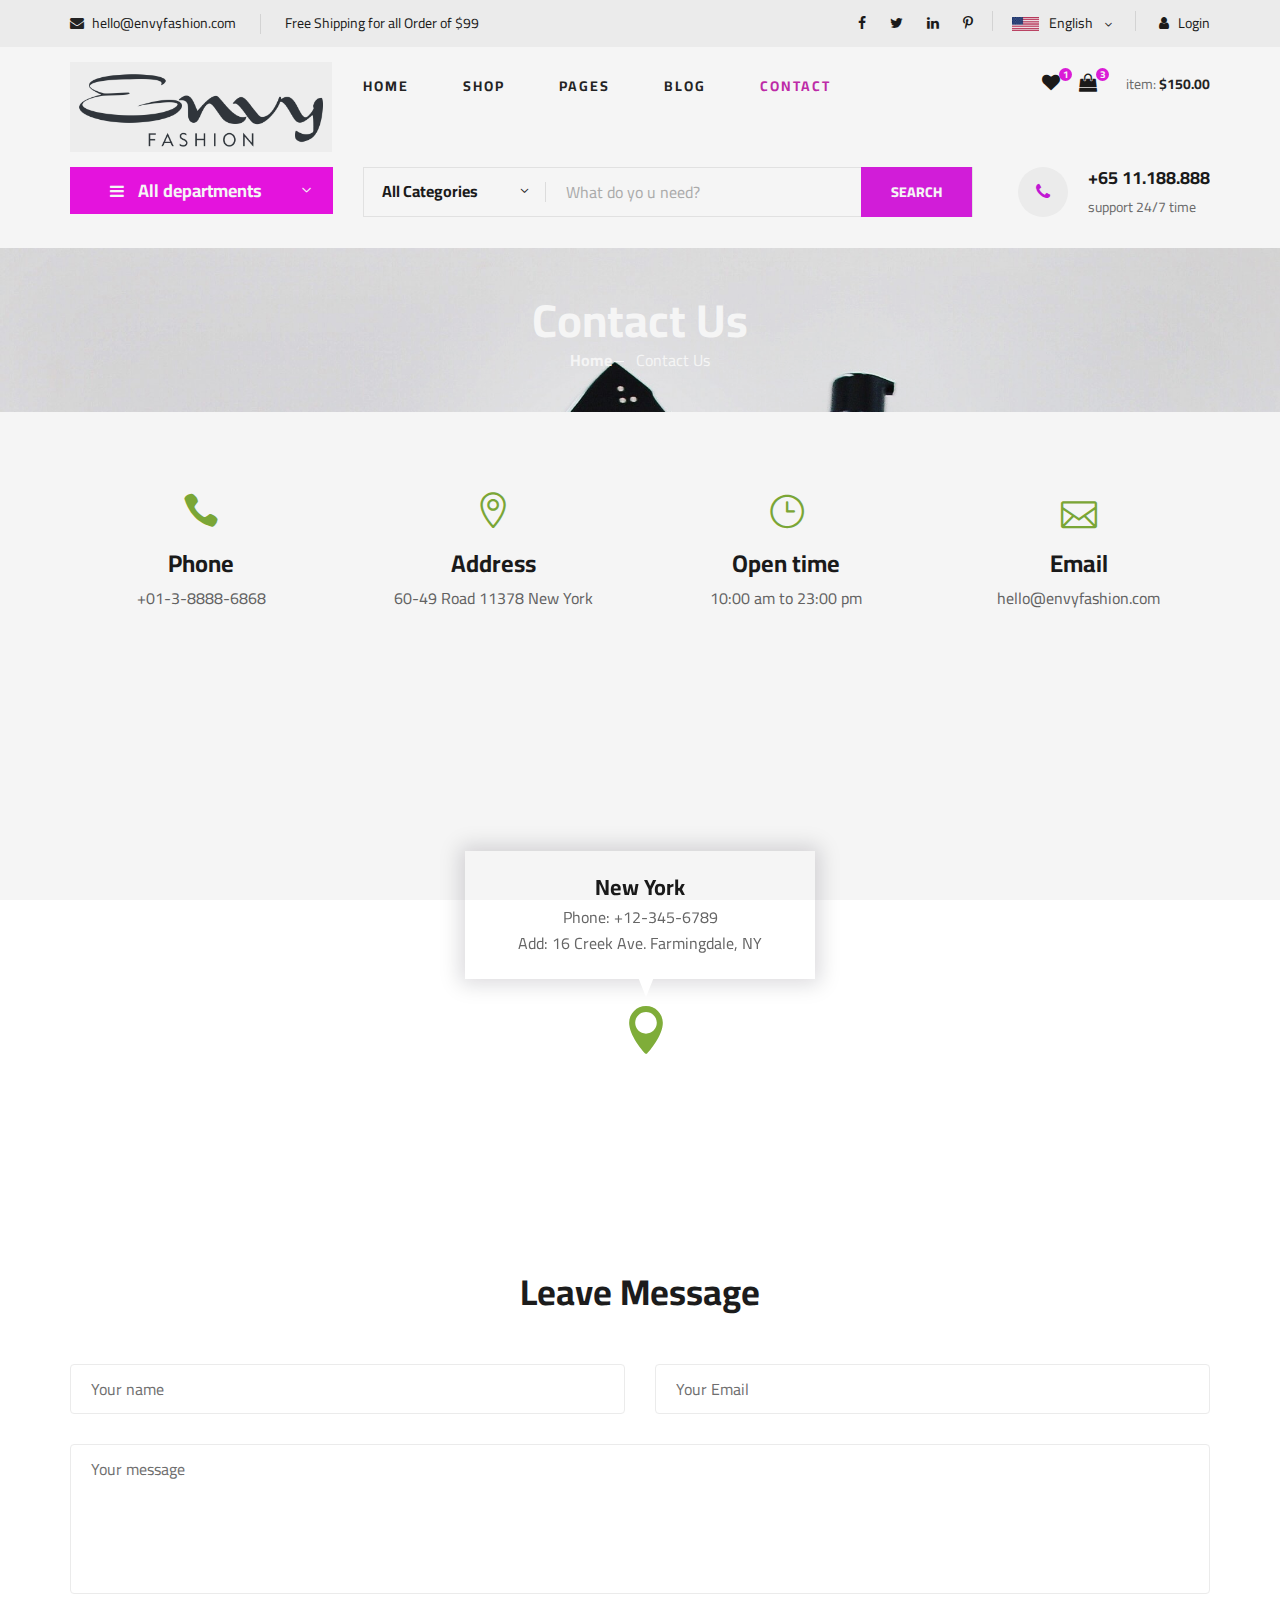
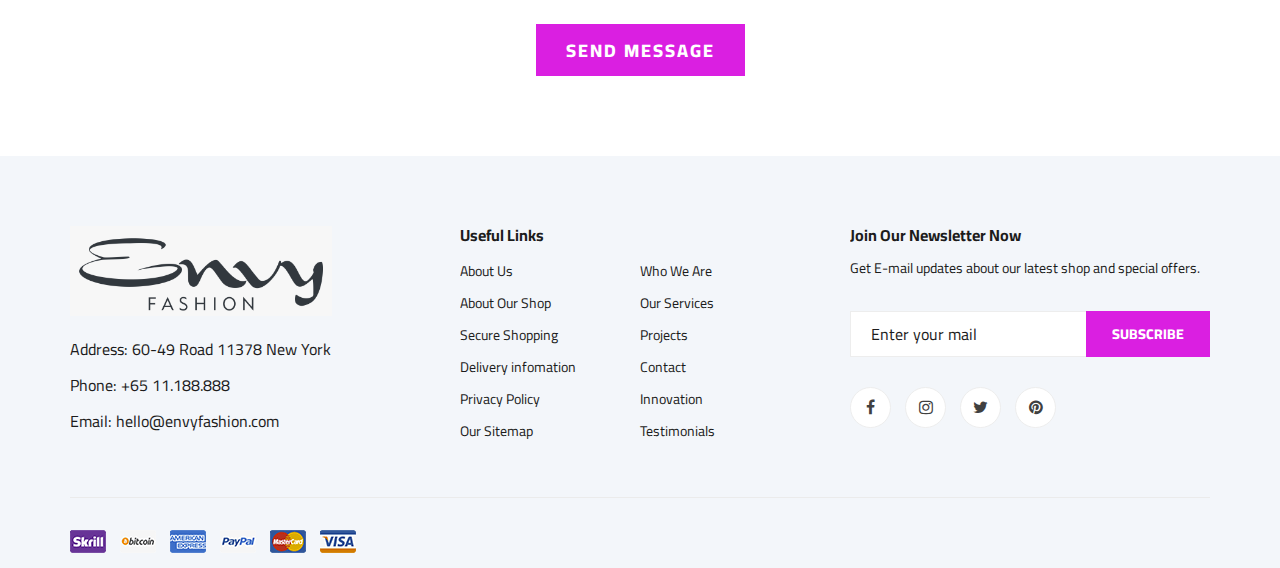
<file: contact.html>
<!DOCTYPE html>
<html lang="zxx">

<head>
    <meta charset="UTF-8">
    <meta name="description" content="Ogani Template">
    <meta name="keywords" content="Ogani, unica, creative, html">
    <meta name="viewport" content="width=device-width, initial-scale=1.0">
    <meta http-equiv="X-UA-Compatible" content="ie=edge">
    <title>Envy | Contact</title>

    <!-- Google Font -->
    <link href="https://fonts.googleapis.com/css2?family=Cairo:wght@200;300;400;600;900&display=swap" rel="stylesheet">

    <!-- Css Styles -->
    <link rel="stylesheet" href="css/bootstrap.min.css" type="text/css">
    <link rel="stylesheet" href="css/font-awesome.min.css" type="text/css">
    <link rel="stylesheet" href="css/elegant-icons.css" type="text/css">
    <link rel="stylesheet" href="css/nice-select.css" type="text/css">
    <link rel="stylesheet" href="css/jquery-ui.min.css" type="text/css">
    <link rel="stylesheet" href="css/owl.carousel.min.css" type="text/css">
    <link rel="stylesheet" href="css/slicknav.min.css" type="text/css">
    <link rel="stylesheet" href="css/style.css" type="text/css">
</head>

<body>
    <!-- Page Preloder -->
    <div id="preloder">
        <div class="loader"></div>
    </div>

    <!-- Humberger Begin -->
    <div class="humberger__menu__overlay"></div>
    <div class="humberger__menu__wrapper">
        <div class="humberger__menu__logo">
            <a href="#"><img src="img/logo.png" alt=""></a>
        </div>
        <div class="humberger__menu__cart">
            <ul>
                <li><a href="#"><i class="fa fa-heart"></i> <span>1</span></a></li>
                <li><a href="#"><i class="fa fa-shopping-bag"></i> <span>3</span></a></li>
            </ul>
            <div class="header__cart__price">item: <span>$150.00</span></div>
        </div>
        <div class="humberger__menu__widget">
            <div class="header__top__right__language">
                <img src="img/language.png" alt="">
                <div>English</div>
                <span class="arrow_carrot-down"></span>
                <ul>
                    <li><a href="#">Spanis</a></li>
                    <li><a href="#">English</a></li>
                </ul>
            </div>
            <div class="header__top__right__auth">
                <a href="#"><i class="fa fa-user"></i> Login</a>
            </div>
        </div>
        <nav class="humberger__menu__nav mobile-menu">
            <ul>
                <li class="active"><a href="./index.html">Home</a></li>
                <li><a href="./shop-grid.html">Shop</a></li>
                <li><a href="#">Pages</a>
                    <ul class="header__menu__dropdown">
                        <li><a href="./shop-details.html">Shop Details</a></li>
                        <li><a href="./shoping-cart.html">Shoping Cart</a></li>
                        <li><a href="./checkout.html">Check Out</a></li>
                        <li><a href="./blog-details.html">Blog Details</a></li>
                    </ul>
                </li>
                <li><a href="./blog.html">Blog</a></li>
                <li><a href="./contact.html">Contact</a></li>
            </ul>
        </nav>
        <div id="mobile-menu-wrap"></div>
        <div class="header__top__right__social">
            <a href="#"><i class="fa fa-facebook"></i></a>
            <a href="#"><i class="fa fa-twitter"></i></a>
            <a href="#"><i class="fa fa-linkedin"></i></a>
            <a href="#"><i class="fa fa-pinterest-p"></i></a>
        </div>
        <div class="humberger__menu__contact">
            <ul>
                <li><i class="fa fa-envelope"></i> hello@envyfashion.com</li>
                <li>Free Shipping for all Order of $99</li>
            </ul>
        </div>
    </div>
    <!-- Humberger End -->

    <!-- Header Section Begin -->
    <header class="header">
        <div class="header__top">
            <div class="container">
                <div class="row">
                    <div class="col-lg-6">
                        <div class="header__top__left">
                            <ul>
                                <li><i class="fa fa-envelope"></i> hello@envyfashion.com</li>
                                <li>Free Shipping for all Order of $99</li>
                            </ul>
                        </div>
                    </div>
                    <div class="col-lg-6">
                        <div class="header__top__right">
                            <div class="header__top__right__social">
                                <a href="#"><i class="fa fa-facebook"></i></a>
                                <a href="#"><i class="fa fa-twitter"></i></a>
                                <a href="#"><i class="fa fa-linkedin"></i></a>
                                <a href="#"><i class="fa fa-pinterest-p"></i></a>
                            </div>
                            <div class="header__top__right__language">
                                <img src="img/language.png" alt="">
                                <div>English</div>
                                <span class="arrow_carrot-down"></span>
                                <ul>
                                    <li><a href="#">Spanis</a></li>
                                    <li><a href="#">English</a></li>
                                </ul>
                            </div>
                            <div class="header__top__right__auth">
                                <a href="#"><i class="fa fa-user"></i> Login</a>
                            </div>
                        </div>
                    </div>
                </div>
            </div>
        </div>
        <div class="container">
            <div class="row">
                <div class="col-lg-3">
                    <div class="header__logo">
                        <a href="./index.html"><img src="img/logo.png" alt=""></a>
                    </div>
                </div>
                <div class="col-lg-6">
                    <nav class="header__menu">
                        <ul>
                            <li><a href="./index.html">Home</a></li>
                            <li><a href="./shop-grid.html">Shop</a></li>
                            <li><a href="#">Pages</a>
                                <ul class="header__menu__dropdown">
                                    <li><a href="./shop-details.html">Shop Details</a></li>
                                    <li><a href="./shoping-cart.html">Shoping Cart</a></li>
                                    <li><a href="./checkout.html">Check Out</a></li>
                                    <li><a href="./blog-details.html">Blog Details</a></li>
                                </ul>
                            </li>
                            <li><a href="./blog.html">Blog</a></li>
                            <li class="active"><a href="./contact.html">Contact</a></li>
                        </ul>
                    </nav>
                </div>
                <div class="col-lg-3">
                    <div class="header__cart">
                        <ul>
                            <li><a href="#"><i class="fa fa-heart"></i> <span>1</span></a></li>
                            <li><a href="#"><i class="fa fa-shopping-bag"></i> <span>3</span></a></li>
                        </ul>
                        <div class="header__cart__price">item: <span>$150.00</span></div>
                    </div>
                </div>
            </div>
            <div class="humberger__open">
                <i class="fa fa-bars"></i>
            </div>
        </div>
    </header>
    <!-- Header Section End -->

    <!-- Hero Section Begin -->
    <section class="hero hero-normal">
        <div class="container">
            <div class="row">
                <div class="col-lg-3">
                    <div class="hero__categories">
                        <div class="hero__categories__all">
                            <i class="fa fa-bars"></i>
                            <span>All departments</span>
                        </div>
                        <ul>
                            <li><a href="#">Mens</a></li>
                            <li><a href="#">Womens</a></li>
                            <li><a href="#">Unisex</a></li>
                            <li><a href="#">Accessories</a></li>
                            <li><a href="#">Shoes</a></li>
                            <li><a href="#">Trends</a></li>
                            <li><a href="#">Sale</a></li>
                        </ul>
                    </div>
                </div>
                <div class="col-lg-9">
                    <div class="hero__search">
                        <div class="hero__search__form">
                            <form action="#">
                                <div class="hero__search__categories">
                                    All Categories
                                    <span class="arrow_carrot-down"></span>
                                </div>
                                <input type="text" placeholder="What do yo u need?">
                                <button type="submit" class="site-btn">SEARCH</button>
                            </form>
                        </div>
                        <div class="hero__search__phone">
                            <div class="hero__search__phone__icon">
                                <i class="fa fa-phone"></i>
                            </div>
                            <div class="hero__search__phone__text">
                                <h5>+65 11.188.888</h5>
                                <span>support 24/7 time</span>
                            </div>
                        </div>
                    </div>
                </div>
            </div>
        </div>
    </section>
    <!-- Hero Section End -->

    <!-- Breadcrumb Section Begin -->
    <section class="breadcrumb-section set-bg" data-setbg="img/breadcrumb.jpg">
        <div class="container">
            <div class="row">
                <div class="col-lg-12 text-center">
                    <div class="breadcrumb__text">
                        <h2>Contact Us</h2>
                        <div class="breadcrumb__option">
                            <a href="./index.html">Home</a>
                            <span>Contact Us</span>
                        </div>
                    </div>
                </div>
            </div>
        </div>
    </section>
    <!-- Breadcrumb Section End -->

    <!-- Contact Section Begin -->
    <section class="contact spad">
        <div class="container">
            <div class="row">
                <div class="col-lg-3 col-md-3 col-sm-6 text-center">
                    <div class="contact__widget">
                        <span class="icon_phone"></span>
                        <h4>Phone</h4>
                        <p>+01-3-8888-6868</p>
                    </div>
                </div>
                <div class="col-lg-3 col-md-3 col-sm-6 text-center">
                    <div class="contact__widget">
                        <span class="icon_pin_alt"></span>
                        <h4>Address</h4>
                        <p>60-49 Road 11378 New York</p>
                    </div>
                </div>
                <div class="col-lg-3 col-md-3 col-sm-6 text-center">
                    <div class="contact__widget">
                        <span class="icon_clock_alt"></span>
                        <h4>Open time</h4>
                        <p>10:00 am to 23:00 pm</p>
                    </div>
                </div>
                <div class="col-lg-3 col-md-3 col-sm-6 text-center">
                    <div class="contact__widget">
                        <span class="icon_mail_alt"></span>
                        <h4>Email</h4>
                        <p>hello@envyfashion.com</p>
                    </div>
                </div>
            </div>
        </div>
    </section>
    <!-- Contact Section End -->

    <!-- Map Begin -->
    <div class="map">
        <iframe
            src="https://www.google.com/maps/embed?pb=!1m18!1m12!1m3!1d49116.39176087041!2d-86.41867791216099!3d39.69977417971648!2m3!1f0!2f0!3f0!3m2!1i1024!2i768!4f13.1!3m3!1m2!1s0x886ca48c841038a1%3A0x70cfba96bf847f0!2sPlainfield%2C%20IN%2C%20USA!5e0!3m2!1sen!2sbd!4v1586106673811!5m2!1sen!2sbd"
            height="500" style="border:0;" allowfullscreen="" aria-hidden="false" tabindex="0"></iframe>
        <div class="map-inside">
            <i class="icon_pin"></i>
            <div class="inside-widget">
                <h4>New York</h4>
                <ul>
                    <li>Phone: +12-345-6789</li>
                    <li>Add: 16 Creek Ave. Farmingdale, NY</li>
                </ul>
            </div>
        </div>
    </div>
    <!-- Map End -->

    <!-- Contact Form Begin -->
    <div class="contact-form spad">
        <div class="container">
            <div class="row">
                <div class="col-lg-12">
                    <div class="contact__form__title">
                        <h2>Leave Message</h2>
                    </div>
                </div>
            </div>
            <form action="#">
                <div class="row">
                    <div class="col-lg-6 col-md-6">
                        <input type="text" placeholder="Your name">
                    </div>
                    <div class="col-lg-6 col-md-6">
                        <input type="text" placeholder="Your Email">
                    </div>
                    <div class="col-lg-12 text-center">
                        <textarea placeholder="Your message"></textarea>
                        <button type="submit" class="site-btn">SEND MESSAGE</button>
                    </div>
                </div>
            </form>
        </div>
    </div>
    <!-- Contact Form End -->

    <!-- Footer Section Begin -->
    <footer class="footer spad">
        <div class="container">
            <div class="row">
                <div class="col-lg-3 col-md-6 col-sm-6">
                    <div class="footer__about">
                        <div class="footer__about__logo">
                            <a href="./index.html"><img src="img/logo.png" alt=""></a>
                        </div>
                        <ul>
                            <li>Address: 60-49 Road 11378 New York</li>
                            <li>Phone: +65 11.188.888</li>
                            <li>Email: hello@envyfashion.com</li>
                        </ul>
                    </div>
                </div>
                <div class="col-lg-4 col-md-6 col-sm-6 offset-lg-1">
                    <div class="footer__widget">
                        <h6>Useful Links</h6>
                        <ul>
                            <li><a href="#">About Us</a></li>
                            <li><a href="#">About Our Shop</a></li>
                            <li><a href="#">Secure Shopping</a></li>
                            <li><a href="#">Delivery infomation</a></li>
                            <li><a href="#">Privacy Policy</a></li>
                            <li><a href="#">Our Sitemap</a></li>
                        </ul>
                        <ul>
                            <li><a href="#">Who We Are</a></li>
                            <li><a href="#">Our Services</a></li>
                            <li><a href="#">Projects</a></li>
                            <li><a href="#">Contact</a></li>
                            <li><a href="#">Innovation</a></li>
                            <li><a href="#">Testimonials</a></li>
                        </ul>
                    </div>
                </div>
                <div class="col-lg-4 col-md-12">
                    <div class="footer__widget">
                        <h6>Join Our Newsletter Now</h6>
                        <p>Get E-mail updates about our latest shop and special offers.</p>
                        <form action="#">
                            <input type="text" placeholder="Enter your mail">
                            <button type="submit" class="site-btn">Subscribe</button>
                        </form>
                        <div class="footer__widget__social">
                            <a href="#"><i class="fa fa-facebook"></i></a>
                            <a href="#"><i class="fa fa-instagram"></i></a>
                            <a href="#"><i class="fa fa-twitter"></i></a>
                            <a href="#"><i class="fa fa-pinterest"></i></a>
                        </div>
                    </div>
                </div>
            </div>
            <div class="row">
                <div class="col-lg-12">
                    <div class="footer__copyright">
                        <div class="footer__copyright__text"><p>
                        <div class="footer__copyright__payment"><img src="img/payment-item.png" alt=""></div>
                    </div>
                </div>
            </div>
        </div>
    </footer>
    <!-- Footer Section End -->

    <!-- Js Plugins -->
    <script src="js/jquery-3.3.1.min.js"></script>
    <script src="js/bootstrap.min.js"></script>
    <script src="js/jquery.nice-select.min.js"></script>
    <script src="js/jquery-ui.min.js"></script>
    <script src="js/jquery.slicknav.js"></script>
    <script src="js/mixitup.min.js"></script>
    <script src="js/owl.carousel.min.js"></script>
    <script src="js/main.js"></script>



</body>

</html>
</file>
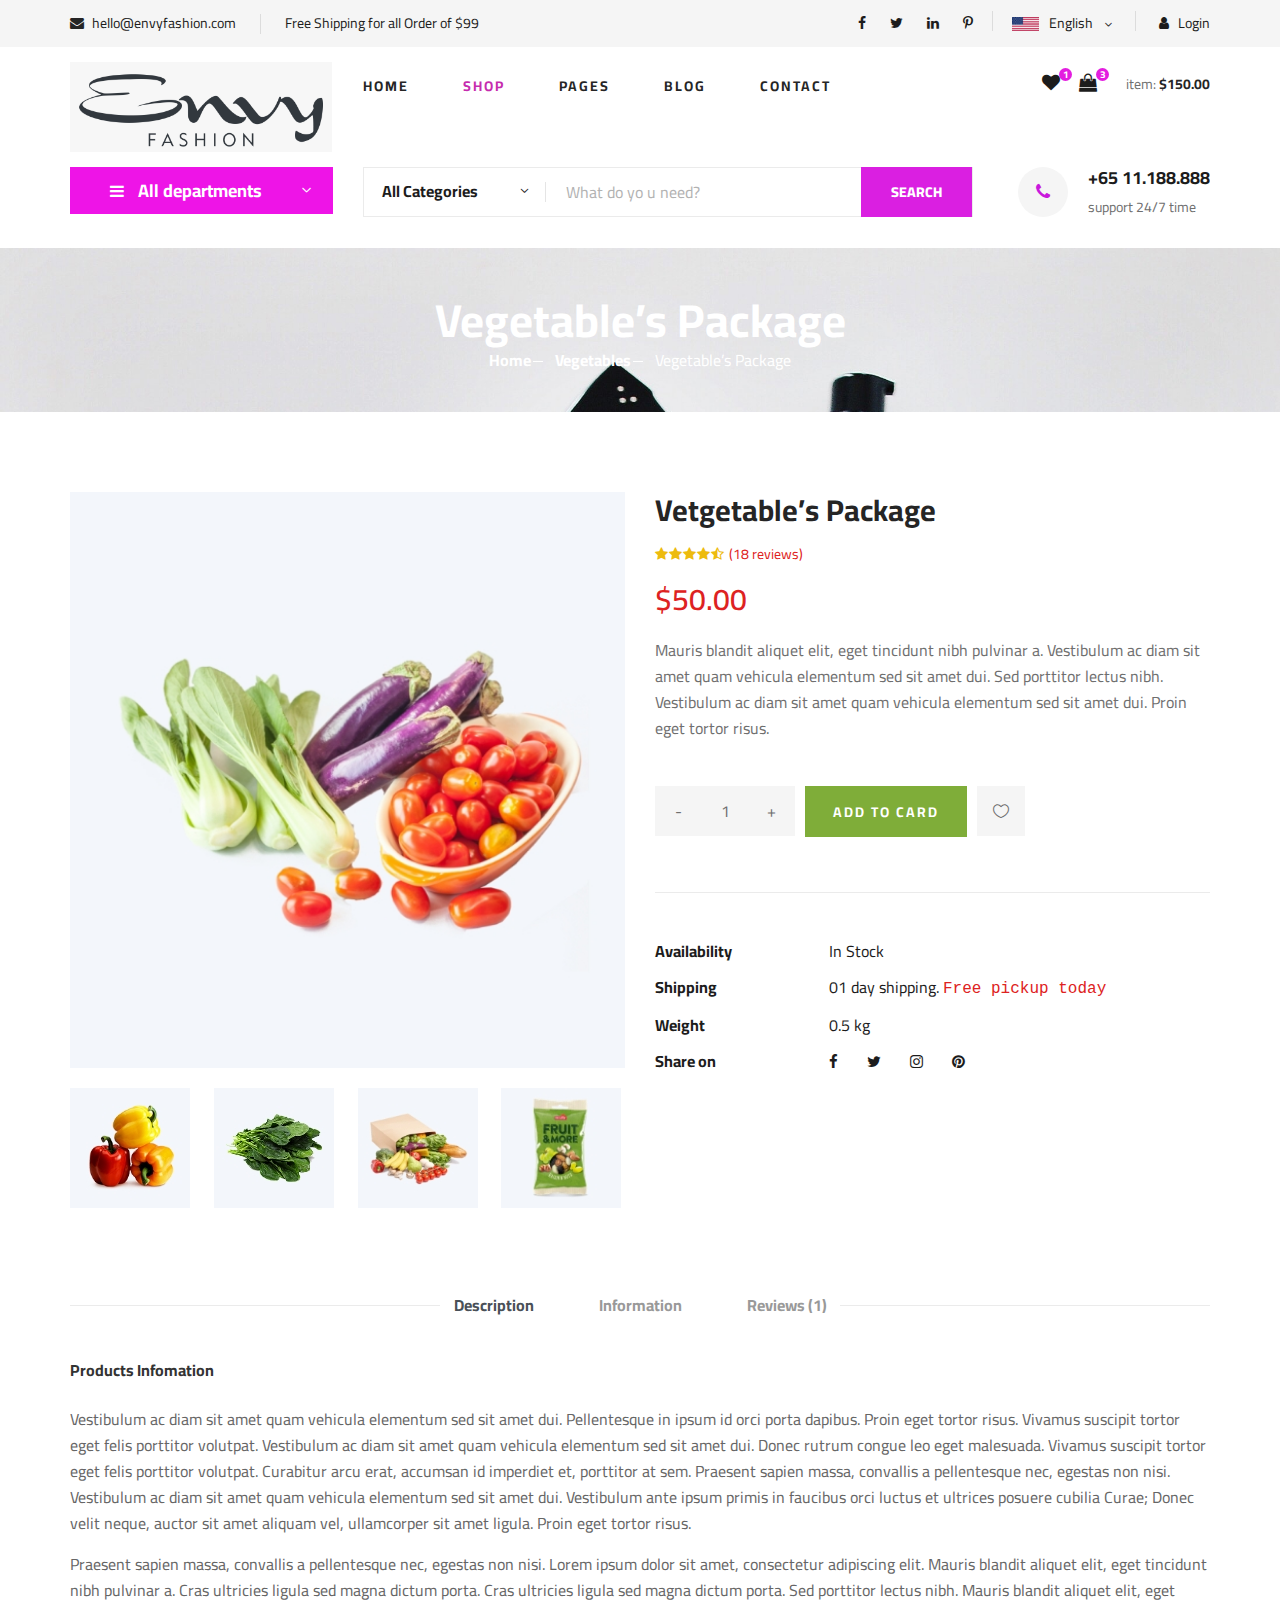
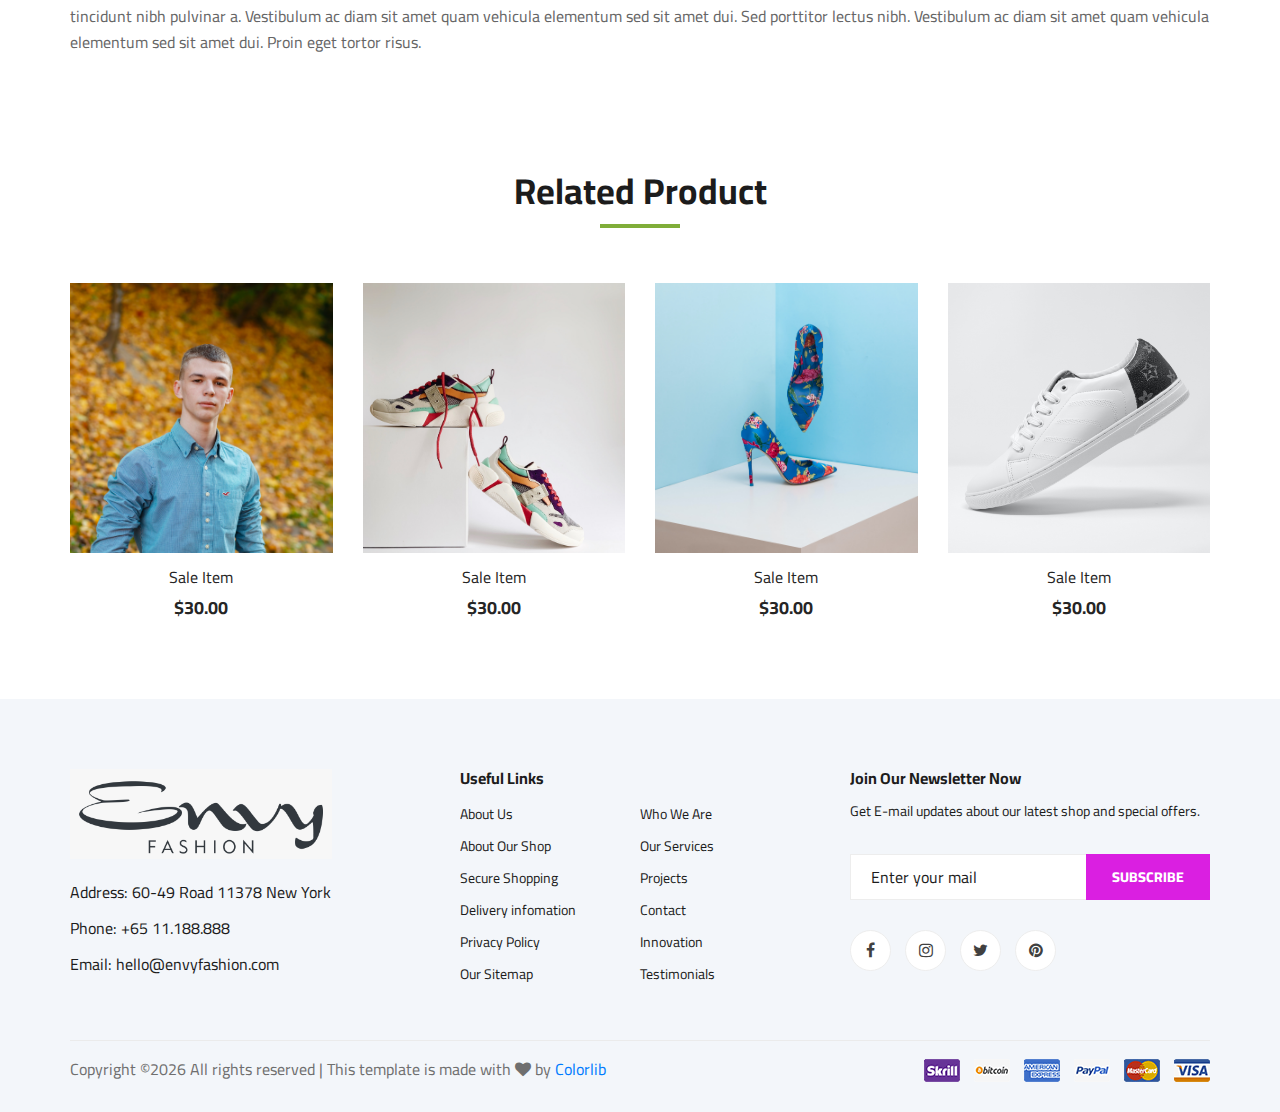
<file: shop-details.html>
<!DOCTYPE html>
<html lang="zxx">

<head>
    <meta charset="UTF-8">
    <meta name="description" content="Ogani Template">
    <meta name="keywords" content="Ogani, unica, creative, html">
    <meta name="viewport" content="width=device-width, initial-scale=1.0">
    <meta http-equiv="X-UA-Compatible" content="ie=edge">
    <title>Details</title>

    <!-- Google Font -->
    <link href="https://fonts.googleapis.com/css2?family=Cairo:wght@200;300;400;600;900&display=swap" rel="stylesheet">

    <!-- Css Styles -->
    <link rel="stylesheet" href="css/bootstrap.min.css" type="text/css">
    <link rel="stylesheet" href="css/font-awesome.min.css" type="text/css">
    <link rel="stylesheet" href="css/elegant-icons.css" type="text/css">
    <link rel="stylesheet" href="css/nice-select.css" type="text/css">
    <link rel="stylesheet" href="css/jquery-ui.min.css" type="text/css">
    <link rel="stylesheet" href="css/owl.carousel.min.css" type="text/css">
    <link rel="stylesheet" href="css/slicknav.min.css" type="text/css">
    <link rel="stylesheet" href="css/style.css" type="text/css">
</head>

<body>
    <!-- Page Preloder -->
    <div id="preloder">
        <div class="loader"></div>
    </div>

    <!-- Humberger Begin -->
    <div class="humberger__menu__overlay"></div>
    <div class="humberger__menu__wrapper">
        <div class="humberger__menu__logo">
            <a href="#"><img src="img/logo.png" alt=""></a>
        </div>
        <div class="humberger__menu__cart">
            <ul>
                <li><a href="#"><i class="fa fa-heart"></i> <span>1</span></a></li>
                <li><a href="#"><i class="fa fa-shopping-bag"></i> <span>3</span></a></li>
            </ul>
            <div class="header__cart__price">item: <span>$150.00</span></div>
        </div>
        <div class="humberger__menu__widget">
            <div class="header__top__right__language">
                <img src="img/language.png" alt="">
                <div>English</div>
                <span class="arrow_carrot-down"></span>
                <ul>
                    <li><a href="#">Spanis</a></li>
                    <li><a href="#">English</a></li>
                </ul>
            </div>
            <div class="header__top__right__auth">
                <a href="#"><i class="fa fa-user"></i> Login</a>
            </div>
        </div>
        <nav class="humberger__menu__nav mobile-menu">
            <ul>
                <li class="active"><a href="./index.html">Home</a></li>
                <li><a href="./shop-grid.html">Shop</a></li>
                <li><a href="#">Pages</a>
                    <ul class="header__menu__dropdown">
                        <li><a href="./shop-details.html">Shop Details</a></li>
                        <li><a href="./shoping-cart.html">Shoping Cart</a></li>
                        <li><a href="./checkout.html">Check Out</a></li>
                        <li><a href="./blog-details.html">Blog Details</a></li>
                    </ul>
                </li>
                <li><a href="./blog.html">Blog</a></li>
                <li><a href="./contact.html">Contact</a></li>
            </ul>
        </nav>
        <div id="mobile-menu-wrap"></div>
        <div class="header__top__right__social">
            <a href="#"><i class="fa fa-facebook"></i></a>
            <a href="#"><i class="fa fa-twitter"></i></a>
            <a href="#"><i class="fa fa-linkedin"></i></a>
            <a href="#"><i class="fa fa-pinterest-p"></i></a>
        </div>
        <div class="humberger__menu__contact">
            <ul>
                <li><i class="fa fa-envelope"></i> hello@envyfashion.com</li>
                <li>Free Shipping for all Order of $99</li>
            </ul>
        </div>
    </div>
    <!-- Humberger End -->

    <!-- Header Section Begin -->
    <header class="header">
        <div class="header__top">
            <div class="container">
                <div class="row">
                    <div class="col-lg-6">
                        <div class="header__top__left">
                            <ul>
                                <li><i class="fa fa-envelope"></i> hello@envyfashion.com</li>
                                <li>Free Shipping for all Order of $99</li>
                            </ul>
                        </div>
                    </div>
                    <div class="col-lg-6">
                        <div class="header__top__right">
                            <div class="header__top__right__social">
                                <a href="#"><i class="fa fa-facebook"></i></a>
                                <a href="#"><i class="fa fa-twitter"></i></a>
                                <a href="#"><i class="fa fa-linkedin"></i></a>
                                <a href="#"><i class="fa fa-pinterest-p"></i></a>
                            </div>
                            <div class="header__top__right__language">
                                <img src="img/language.png" alt="">
                                <div>English</div>
                                <span class="arrow_carrot-down"></span>
                                <ul>
                                    <li><a href="#">Spanis</a></li>
                                    <li><a href="#">English</a></li>
                                </ul>
                            </div>
                            <div class="header__top__right__auth">
                                <a href="#"><i class="fa fa-user"></i> Login</a>
                            </div>
                        </div>
                    </div>
                </div>
            </div>
        </div>
        <div class="container">
            <div class="row">
                <div class="col-lg-3">
                    <div class="header__logo">
                        <a href="./index.html"><img src="img/logo.png" alt=""></a>
                    </div>
                </div>
                <div class="col-lg-6">
                    <nav class="header__menu">
                        <ul>
                            <li><a href="./index.html">Home</a></li>
                            <li class="active"><a href="./shop-grid.html">Shop</a></li>
                            <li><a href="#">Pages</a>
                                <ul class="header__menu__dropdown">
                                    <li><a href="./shop-details.html">Shop Details</a></li>
                                    <li><a href="./shoping-cart.html">Shoping Cart</a></li>
                                    <li><a href="./checkout.html">Check Out</a></li>
                                    <li><a href="./blog-details.html">Blog Details</a></li>
                                </ul>
                            </li>
                            <li><a href="./blog.html">Blog</a></li>
                            <li><a href="./contact.html">Contact</a></li>
                        </ul>
                    </nav>
                </div>
                <div class="col-lg-3">
                    <div class="header__cart">
                        <ul>
                            <li><a href="#"><i class="fa fa-heart"></i> <span>1</span></a></li>
                            <li><a href="#"><i class="fa fa-shopping-bag"></i> <span>3</span></a></li>
                        </ul>
                        <div class="header__cart__price">item: <span>$150.00</span></div>
                    </div>
                </div>
            </div>
            <div class="humberger__open">
                <i class="fa fa-bars"></i>
            </div>
        </div>
    </header>
    <!-- Header Section End -->

    <!-- Hero Section Begin -->
    <section class="hero hero-normal">
        <div class="container">
            <div class="row">
                <div class="col-lg-3">
                    <div class="hero__categories">
                        <div class="hero__categories__all">
                            <i class="fa fa-bars"></i>
                            <span>All departments</span>
                        </div>
                        <ul>
                            <li><a href="#">Mens</a></li>
                            <li><a href="#">Womens</a></li>
                            <li><a href="#">Unisex</a></li>
                            <li><a href="#">Accessories</a></li>
                            <li><a href="#">Shoes</a></li>
                            <li><a href="#">Trends</a></li>
                            <li><a href="#">Sale</a></li>
                        </ul>
                    </div>
                </div>
                <div class="col-lg-9">
                    <div class="hero__search">
                        <div class="hero__search__form">
                            <form action="#">
                                <div class="hero__search__categories">
                                    All Categories
                                    <span class="arrow_carrot-down"></span>
                                </div>
                                <input type="text" placeholder="What do yo u need?">
                                <button type="submit" class="site-btn">SEARCH</button>
                            </form>
                        </div>
                        <div class="hero__search__phone">
                            <div class="hero__search__phone__icon">
                                <i class="fa fa-phone"></i>
                            </div>
                            <div class="hero__search__phone__text">
                                <h5>+65 11.188.888</h5>
                                <span>support 24/7 time</span>
                            </div>
                        </div>
                    </div>
                </div>
            </div>
        </div>
    </section>
    <!-- Hero Section End -->

    <!-- Breadcrumb Section Begin -->
    <section class="breadcrumb-section set-bg" data-setbg="img/breadcrumb.jpg">
        <div class="container">
            <div class="row">
                <div class="col-lg-12 text-center">
                    <div class="breadcrumb__text">
                        <h2>Vegetable’s Package</h2>
                        <div class="breadcrumb__option">
                            <a href="./index.html">Home</a>
                            <a href="./index.html">Vegetables</a>
                            <span>Vegetable’s Package</span>
                        </div>
                    </div>
                </div>
            </div>
        </div>
    </section>
    <!-- Breadcrumb Section End -->

    <!-- Product Details Section Begin -->
    <section class="product-details spad">
        <div class="container">
            <div class="row">
                <div class="col-lg-6 col-md-6">
                    <div class="product__details__pic">
                        <div class="product__details__pic__item">
                            <img class="product__details__pic__item--large"
                                src="img/product/details/product-details-1.jpg" alt="">
                        </div>
                        <div class="product__details__pic__slider owl-carousel">
                            <img data-imgbigurl="img/product/details/product-details-2.jpg"
                                src="img/product/details/thumb-1.jpg" alt="">
                            <img data-imgbigurl="img/product/details/product-details-3.jpg"
                                src="img/product/details/thumb-2.jpg" alt="">
                            <img data-imgbigurl="img/product/details/product-details-5.jpg"
                                src="img/product/details/thumb-3.jpg" alt="">
                            <img data-imgbigurl="img/product/details/product-details-4.jpg"
                                src="img/product/details/thumb-4.jpg" alt="">
                        </div>
                    </div>
                </div>
                <div class="col-lg-6 col-md-6">
                    <div class="product__details__text">
                        <h3>Vetgetable’s Package</h3>
                        <div class="product__details__rating">
                            <i class="fa fa-star"></i>
                            <i class="fa fa-star"></i>
                            <i class="fa fa-star"></i>
                            <i class="fa fa-star"></i>
                            <i class="fa fa-star-half-o"></i>
                            <span>(18 reviews)</span>
                        </div>
                        <div class="product__details__price">$50.00</div>
                        <p>Mauris blandit aliquet elit, eget tincidunt nibh pulvinar a. Vestibulum ac diam sit amet quam
                            vehicula elementum sed sit amet dui. Sed porttitor lectus nibh. Vestibulum ac diam sit amet
                            quam vehicula elementum sed sit amet dui. Proin eget tortor risus.</p>
                        <div class="product__details__quantity">
                            <div class="quantity">
                                <div class="pro-qty">
                                    <input type="text" value="1">
                                </div>
                            </div>
                        </div>
                        <a href="#" class="primary-btn">ADD TO CARD</a>
                        <a href="#" class="heart-icon"><span class="icon_heart_alt"></span></a>
                        <ul>
                            <li><b>Availability</b> <span>In Stock</span></li>
                            <li><b>Shipping</b> <span>01 day shipping. <samp>Free pickup today</samp></span></li>
                            <li><b>Weight</b> <span>0.5 kg</span></li>
                            <li><b>Share on</b>
                                <div class="share">
                                    <a href="#"><i class="fa fa-facebook"></i></a>
                                    <a href="#"><i class="fa fa-twitter"></i></a>
                                    <a href="#"><i class="fa fa-instagram"></i></a>
                                    <a href="#"><i class="fa fa-pinterest"></i></a>
                                </div>
                            </li>
                        </ul>
                    </div>
                </div>
                <div class="col-lg-12">
                    <div class="product__details__tab">
                        <ul class="nav nav-tabs" role="tablist">
                            <li class="nav-item">
                                <a class="nav-link active" data-toggle="tab" href="#tabs-1" role="tab"
                                    aria-selected="true">Description</a>
                            </li>
                            <li class="nav-item">
                                <a class="nav-link" data-toggle="tab" href="#tabs-2" role="tab"
                                    aria-selected="false">Information</a>
                            </li>
                            <li class="nav-item">
                                <a class="nav-link" data-toggle="tab" href="#tabs-3" role="tab"
                                    aria-selected="false">Reviews <span>(1)</span></a>
                            </li>
                        </ul>
                        <div class="tab-content">
                            <div class="tab-pane active" id="tabs-1" role="tabpanel">
                                <div class="product__details__tab__desc">
                                    <h6>Products Infomation</h6>
                                    <p>Vestibulum ac diam sit amet quam vehicula elementum sed sit amet dui.
                                        Pellentesque in ipsum id orci porta dapibus. Proin eget tortor risus. Vivamus
                                        suscipit tortor eget felis porttitor volutpat. Vestibulum ac diam sit amet quam
                                        vehicula elementum sed sit amet dui. Donec rutrum congue leo eget malesuada.
                                        Vivamus suscipit tortor eget felis porttitor volutpat. Curabitur arcu erat,
                                        accumsan id imperdiet et, porttitor at sem. Praesent sapien massa, convallis a
                                        pellentesque nec, egestas non nisi. Vestibulum ac diam sit amet quam vehicula
                                        elementum sed sit amet dui. Vestibulum ante ipsum primis in faucibus orci luctus
                                        et ultrices posuere cubilia Curae; Donec velit neque, auctor sit amet aliquam
                                        vel, ullamcorper sit amet ligula. Proin eget tortor risus.</p>
                                        <p>Praesent sapien massa, convallis a pellentesque nec, egestas non nisi. Lorem
                                        ipsum dolor sit amet, consectetur adipiscing elit. Mauris blandit aliquet
                                        elit, eget tincidunt nibh pulvinar a. Cras ultricies ligula sed magna dictum
                                        porta. Cras ultricies ligula sed magna dictum porta. Sed porttitor lectus
                                        nibh. Mauris blandit aliquet elit, eget tincidunt nibh pulvinar a.
                                        Vestibulum ac diam sit amet quam vehicula elementum sed sit amet dui. Sed
                                        porttitor lectus nibh. Vestibulum ac diam sit amet quam vehicula elementum
                                        sed sit amet dui. Proin eget tortor risus.</p>
                                </div>
                            </div>
                            <div class="tab-pane" id="tabs-2" role="tabpanel">
                                <div class="product__details__tab__desc">
                                    <h6>Products Infomation</h6>
                                    <p>Vestibulum ac diam sit amet quam vehicula elementum sed sit amet dui.
                                        Pellentesque in ipsum id orci porta dapibus. Proin eget tortor risus.
                                        Vivamus suscipit tortor eget felis porttitor volutpat. Vestibulum ac diam
                                        sit amet quam vehicula elementum sed sit amet dui. Donec rutrum congue leo
                                        eget malesuada. Vivamus suscipit tortor eget felis porttitor volutpat.
                                        Curabitur arcu erat, accumsan id imperdiet et, porttitor at sem. Praesent
                                        sapien massa, convallis a pellentesque nec, egestas non nisi. Vestibulum ac
                                        diam sit amet quam vehicula elementum sed sit amet dui. Vestibulum ante
                                        ipsum primis in faucibus orci luctus et ultrices posuere cubilia Curae;
                                        Donec velit neque, auctor sit amet aliquam vel, ullamcorper sit amet ligula.
                                        Proin eget tortor risus.</p>
                                    <p>Praesent sapien massa, convallis a pellentesque nec, egestas non nisi. Lorem
                                        ipsum dolor sit amet, consectetur adipiscing elit. Mauris blandit aliquet
                                        elit, eget tincidunt nibh pulvinar a. Cras ultricies ligula sed magna dictum
                                        porta. Cras ultricies ligula sed magna dictum porta. Sed porttitor lectus
                                        nibh. Mauris blandit aliquet elit, eget tincidunt nibh pulvinar a.</p>
                                </div>
                            </div>
                            <div class="tab-pane" id="tabs-3" role="tabpanel">
                                <div class="product__details__tab__desc">
                                    <h6>Products Infomation</h6>
                                    <p>Vestibulum ac diam sit amet quam vehicula elementum sed sit amet dui.
                                        Pellentesque in ipsum id orci porta dapibus. Proin eget tortor risus.
                                        Vivamus suscipit tortor eget felis porttitor volutpat. Vestibulum ac diam
                                        sit amet quam vehicula elementum sed sit amet dui. Donec rutrum congue leo
                                        eget malesuada. Vivamus suscipit tortor eget felis porttitor volutpat.
                                        Curabitur arcu erat, accumsan id imperdiet et, porttitor at sem. Praesent
                                        sapien massa, convallis a pellentesque nec, egestas non nisi. Vestibulum ac
                                        diam sit amet quam vehicula elementum sed sit amet dui. Vestibulum ante
                                        ipsum primis in faucibus orci luctus et ultrices posuere cubilia Curae;
                                        Donec velit neque, auctor sit amet aliquam vel, ullamcorper sit amet ligula.
                                        Proin eget tortor risus.</p>
                                </div>
                            </div>
                        </div>
                    </div>
                </div>
            </div>
        </div>
    </section>
    <!-- Product Details Section End -->

    <!-- Related Product Section Begin -->
    <section class="related-product">
        <div class="container">
            <div class="row">
                <div class="col-lg-12">
                    <div class="section-title related__product__title">
                        <h2>Related Product</h2>
                    </div>
                </div>
            </div>
            <div class="row">
                <div class="col-lg-3 col-md-4 col-sm-6">
                    <div class="product__item">
                        <div class="product__item__pic set-bg" data-setbg="img/product/product-1.jpg">
                            <ul class="product__item__pic__hover">
                                <li><a href="#"><i class="fa fa-heart"></i></a></li>
                                <li><a href="#"><i class="fa fa-retweet"></i></a></li>
                                <li><a href="#"><i class="fa fa-shopping-cart"></i></a></li>
                            </ul>
                        </div>
                        <div class="product__item__text">
                            <h6><a href="#">Sale Item</a></h6>
                            <h5>$30.00</h5>
                        </div>
                    </div>
                </div>
                <div class="col-lg-3 col-md-4 col-sm-6">
                    <div class="product__item">
                        <div class="product__item__pic set-bg" data-setbg="img/product/product-2.jpg">
                            <ul class="product__item__pic__hover">
                                <li><a href="#"><i class="fa fa-heart"></i></a></li>
                                <li><a href="#"><i class="fa fa-retweet"></i></a></li>
                                <li><a href="#"><i class="fa fa-shopping-cart"></i></a></li>
                            </ul>
                        </div>
                        <div class="product__item__text">
                            <h6><a href="#">Sale Item</a></h6>
                            <h5>$30.00</h5>
                        </div>
                    </div>
                </div>
                <div class="col-lg-3 col-md-4 col-sm-6">
                    <div class="product__item">
                        <div class="product__item__pic set-bg" data-setbg="img/product/product-3.jpg">
                            <ul class="product__item__pic__hover">
                                <li><a href="#"><i class="fa fa-heart"></i></a></li>
                                <li><a href="#"><i class="fa fa-retweet"></i></a></li>
                                <li><a href="#"><i class="fa fa-shopping-cart"></i></a></li>
                            </ul>
                        </div>
                        <div class="product__item__text">
                            <h6><a href="#">Sale Item</a></h6>
                            <h5>$30.00</h5>
                        </div>
                    </div>
                </div>
                <div class="col-lg-3 col-md-4 col-sm-6">
                    <div class="product__item">
                        <div class="product__item__pic set-bg" data-setbg="img/product/product-7.jpg">
                            <ul class="product__item__pic__hover">
                                <li><a href="#"><i class="fa fa-heart"></i></a></li>
                                <li><a href="#"><i class="fa fa-retweet"></i></a></li>
                                <li><a href="#"><i class="fa fa-shopping-cart"></i></a></li>
                            </ul>
                        </div>
                        <div class="product__item__text">
                            <h6><a href="#">Sale Item</a></h6>
                            <h5>$30.00</h5>
                        </div>
                    </div>
                </div>
            </div>
        </div>
    </section>
    <!-- Related Product Section End -->

    <!-- Footer Section Begin -->
    <footer class="footer spad">
        <div class="container">
            <div class="row">
                <div class="col-lg-3 col-md-6 col-sm-6">
                    <div class="footer__about">
                        <div class="footer__about__logo">
                            <a href="./index.html"><img src="img/logo.png" alt=""></a>
                        </div>
                        <ul>
                            <li>Address: 60-49 Road 11378 New York</li>
                            <li>Phone: +65 11.188.888</li>
                            <li>Email: hello@envyfashion.com</li>
                        </ul>
                    </div>
                </div>
                <div class="col-lg-4 col-md-6 col-sm-6 offset-lg-1">
                    <div class="footer__widget">
                        <h6>Useful Links</h6>
                        <ul>
                            <li><a href="#">About Us</a></li>
                            <li><a href="#">About Our Shop</a></li>
                            <li><a href="#">Secure Shopping</a></li>
                            <li><a href="#">Delivery infomation</a></li>
                            <li><a href="#">Privacy Policy</a></li>
                            <li><a href="#">Our Sitemap</a></li>
                        </ul>
                        <ul>
                            <li><a href="#">Who We Are</a></li>
                            <li><a href="#">Our Services</a></li>
                            <li><a href="#">Projects</a></li>
                            <li><a href="#">Contact</a></li>
                            <li><a href="#">Innovation</a></li>
                            <li><a href="#">Testimonials</a></li>
                        </ul>
                    </div>
                </div>
                <div class="col-lg-4 col-md-12">
                    <div class="footer__widget">
                        <h6>Join Our Newsletter Now</h6>
                        <p>Get E-mail updates about our latest shop and special offers.</p>
                        <form action="#">
                            <input type="text" placeholder="Enter your mail">
                            <button type="submit" class="site-btn">Subscribe</button>
                        </form>
                        <div class="footer__widget__social">
                            <a href="#"><i class="fa fa-facebook"></i></a>
                            <a href="#"><i class="fa fa-instagram"></i></a>
                            <a href="#"><i class="fa fa-twitter"></i></a>
                            <a href="#"><i class="fa fa-pinterest"></i></a>
                        </div>
                    </div>
                </div>
            </div>
            <div class="row">
                <div class="col-lg-12">
                    <div class="footer__copyright">
                        <div class="footer__copyright__text"><p><!-- Link back to Colorlib can't be removed. Template is licensed under CC BY 3.0. -->
  Copyright &copy;<script>document.write(new Date().getFullYear());</script> All rights reserved | This template is made with <i class="fa fa-heart" aria-hidden="true"></i> by <a href="https://colorlib.com" target="_blank">Colorlib</a>
  <!-- Link back to Colorlib can't be removed. Template is licensed under CC BY 3.0. --></p></div>
                        <div class="footer__copyright__payment"><img src="img/payment-item.png" alt=""></div>
                    </div>
                </div>
            </div>
        </div>
    </footer>
    <!-- Footer Section End -->

    <!-- Js Plugins -->
    <script src="js/jquery-3.3.1.min.js"></script>
    <script src="js/bootstrap.min.js"></script>
    <script src="js/jquery.nice-select.min.js"></script>
    <script src="js/jquery-ui.min.js"></script>
    <script src="js/jquery.slicknav.js"></script>
    <script src="js/mixitup.min.js"></script>
    <script src="js/owl.carousel.min.js"></script>
    <script src="js/main.js"></script>


</body>

</html>
</file>
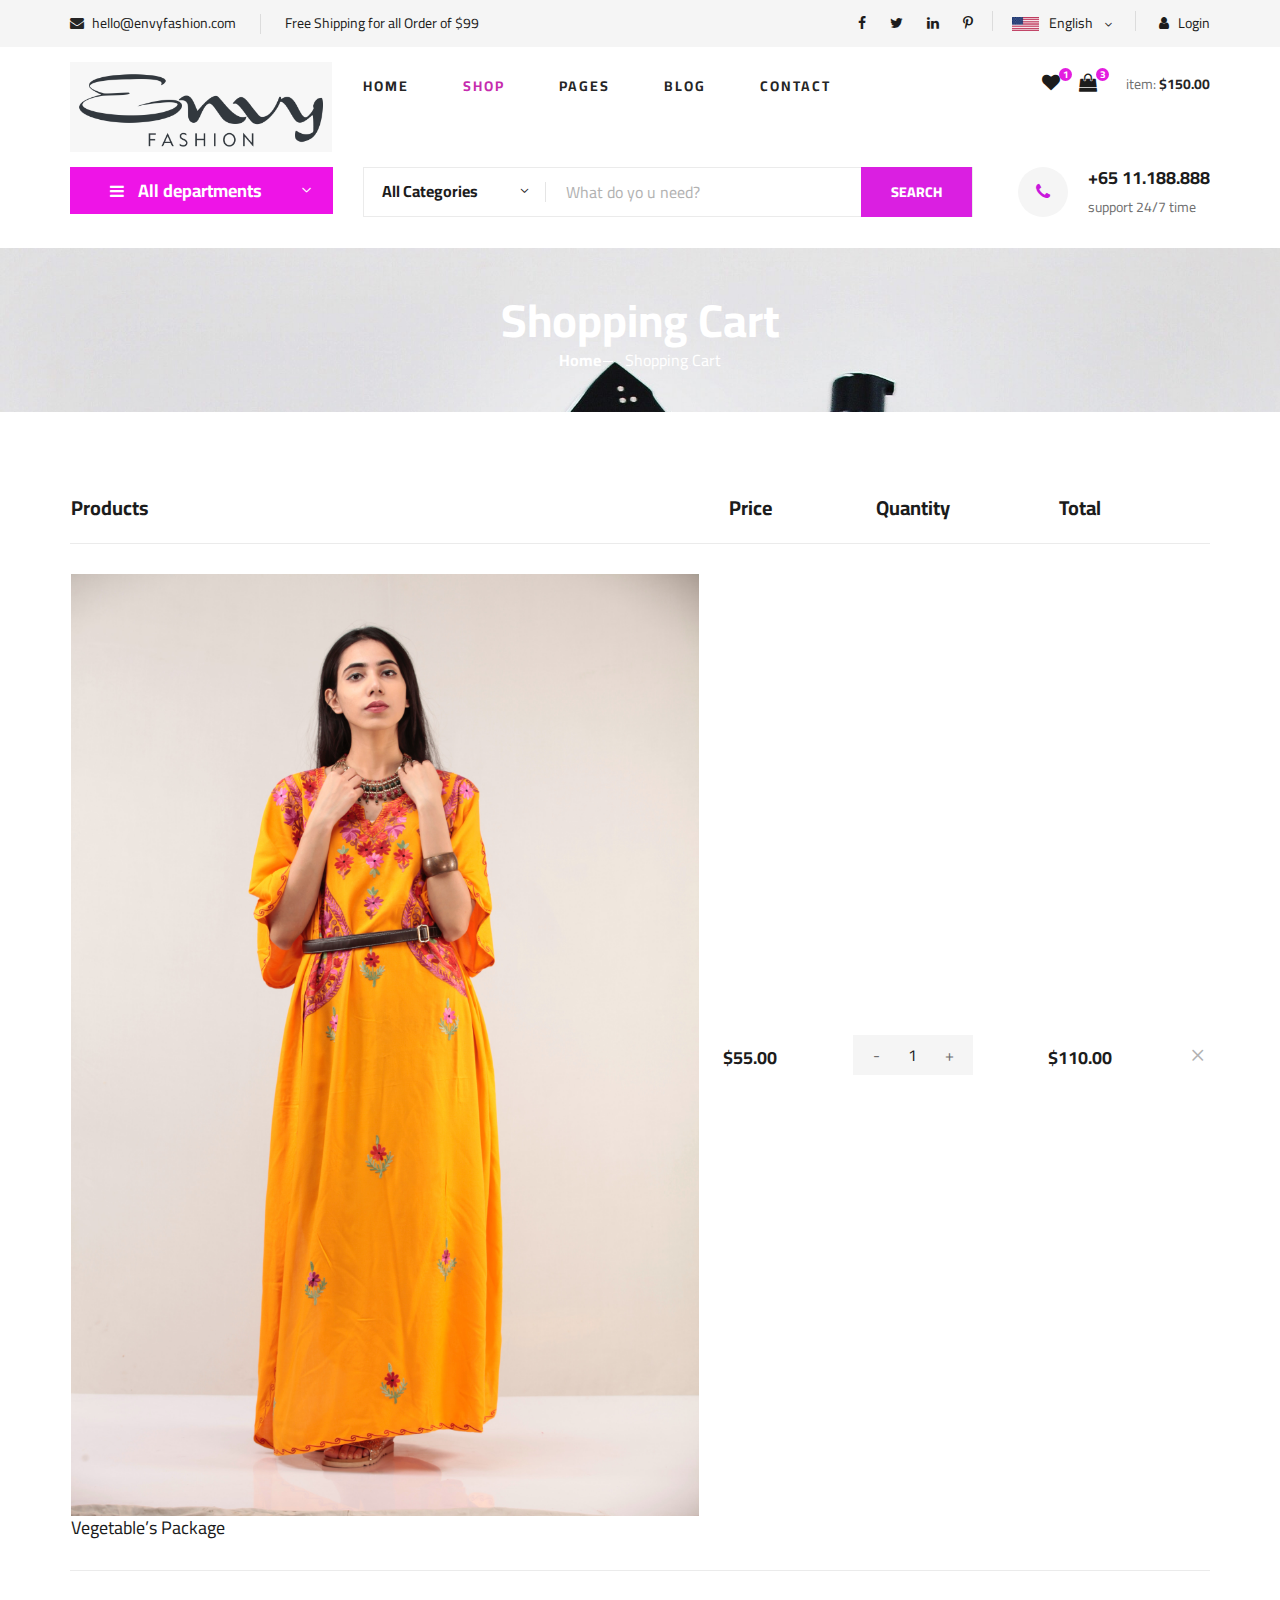
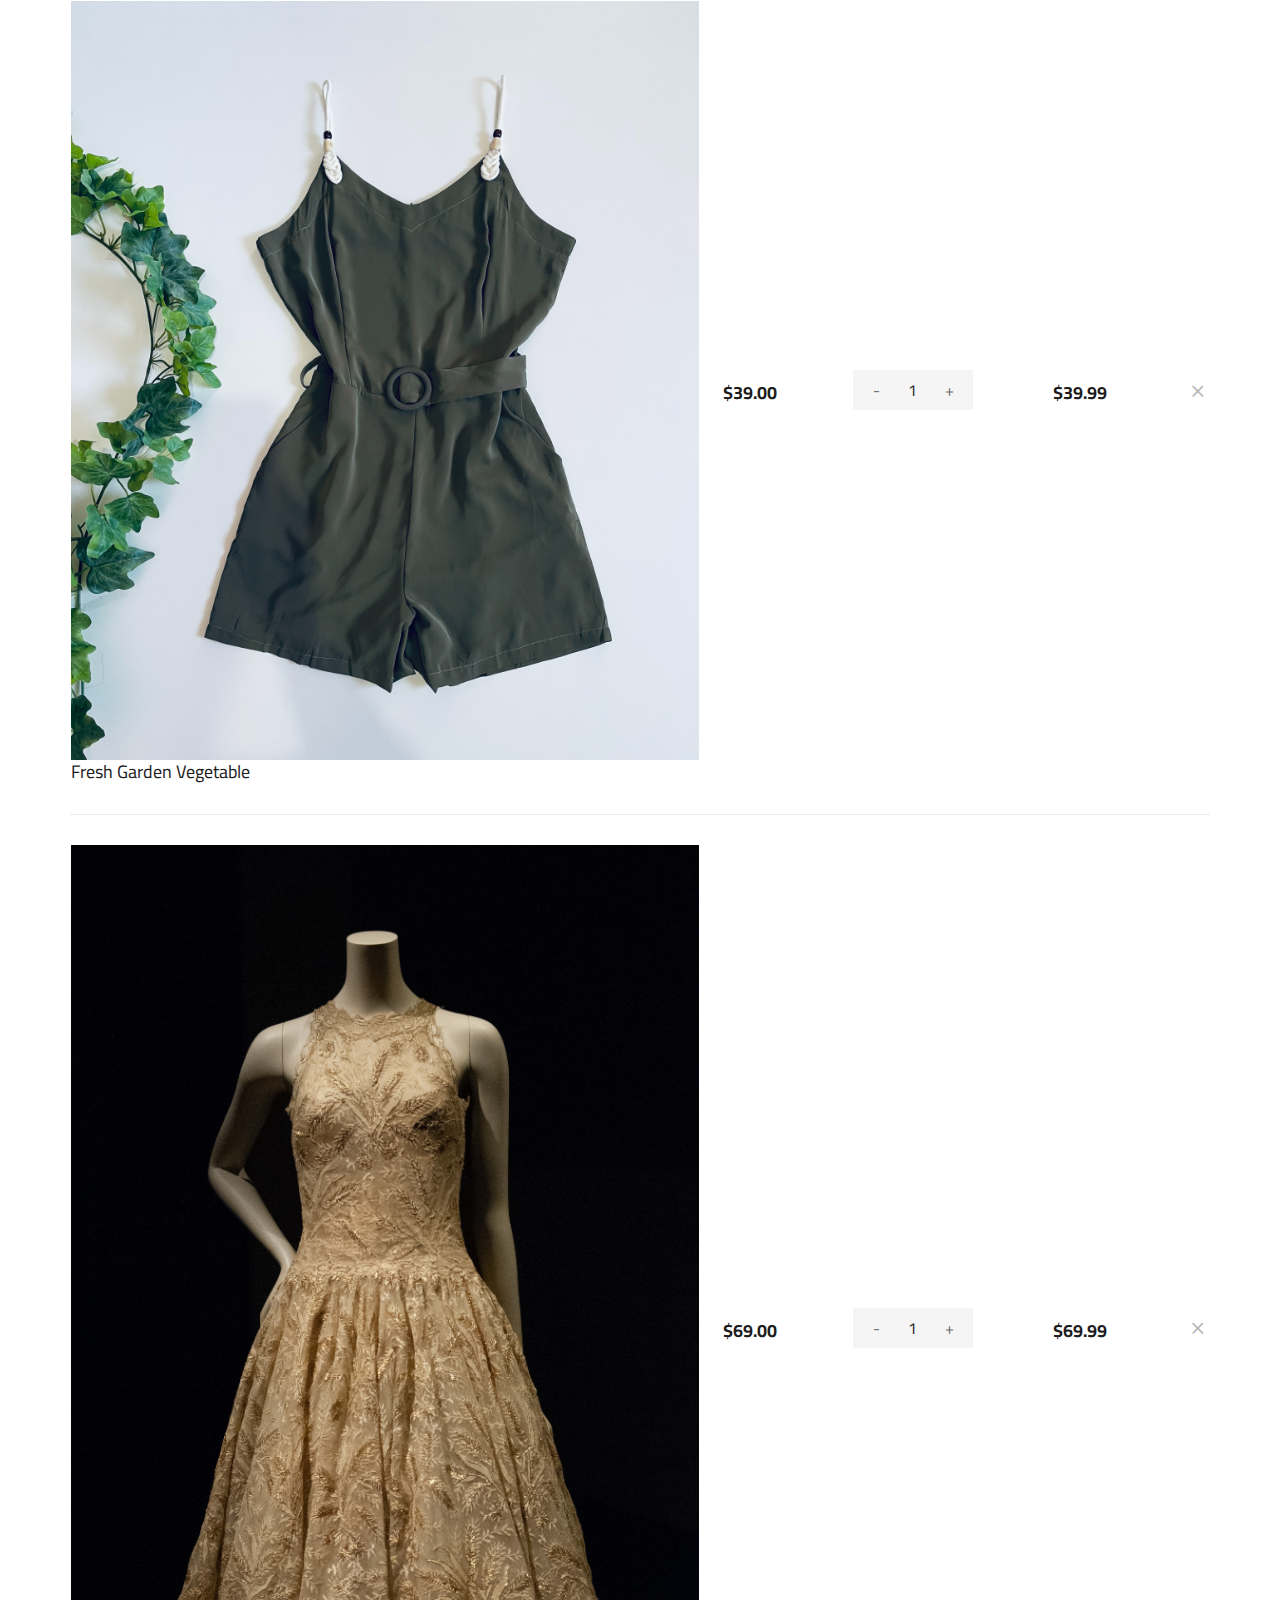
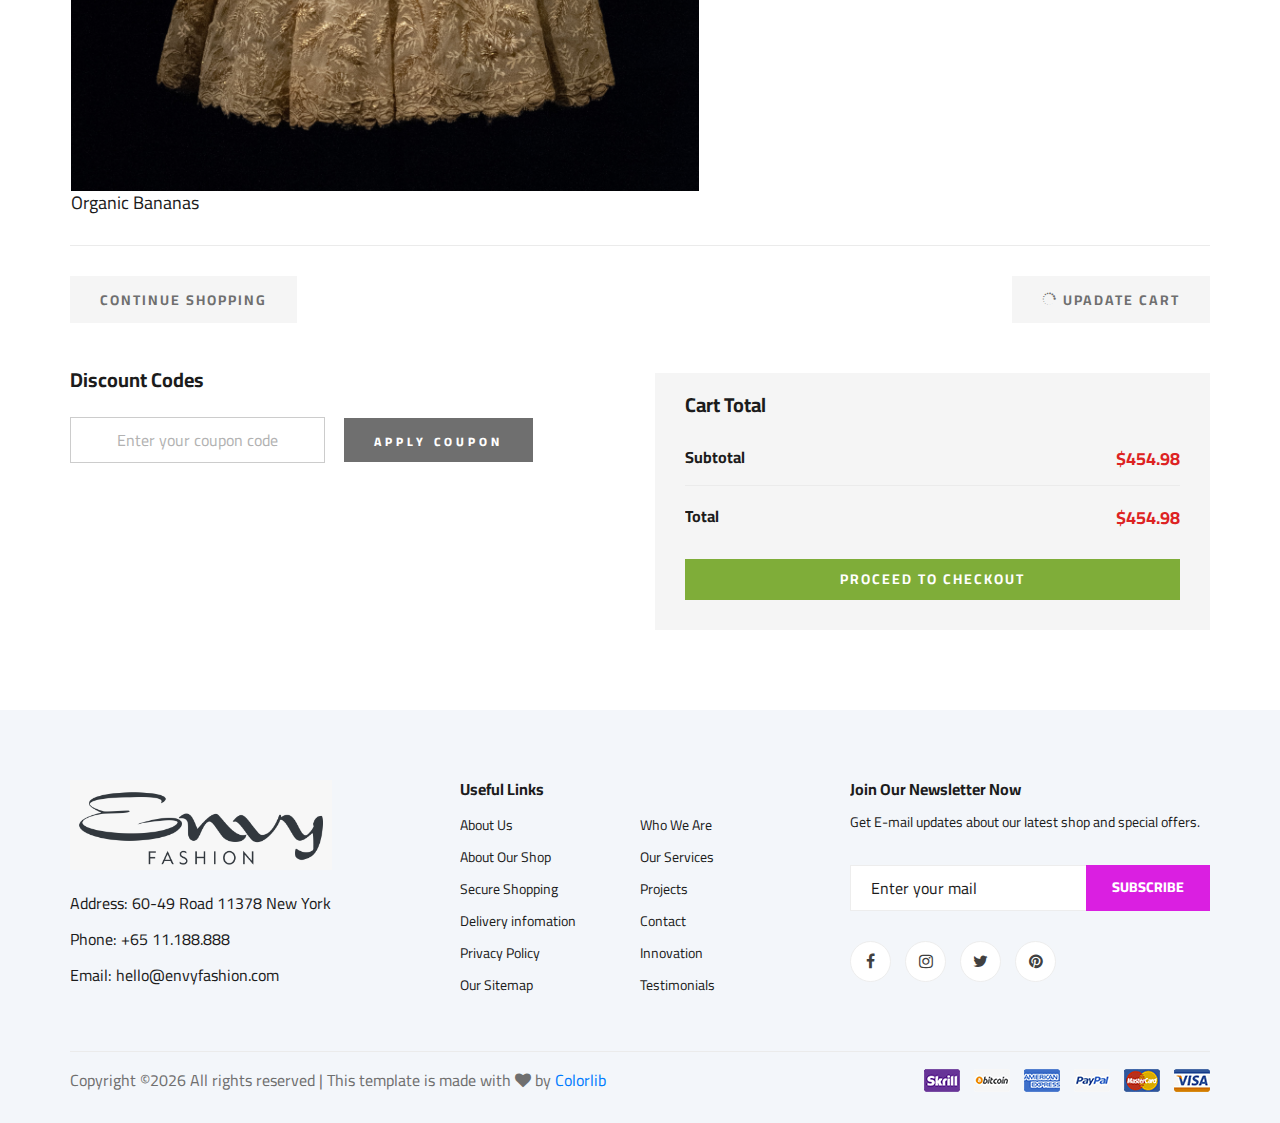
<file: shoping-cart.html>
<!DOCTYPE html>
<html lang="zxx">

<head>
    <meta charset="UTF-8">
    <meta name="description" content="Ogani Template">
    <meta name="keywords" content="Ogani, unica, creative, html">
    <meta name="viewport" content="width=device-width, initial-scale=1.0">
    <meta http-equiv="X-UA-Compatible" content="ie=edge">
    <title>Envy | Cart</title>

    <!-- Google Font -->
    <link href="https://fonts.googleapis.com/css2?family=Cairo:wght@200;300;400;600;900&display=swap" rel="stylesheet">

    <!-- Css Styles -->
    <link rel="stylesheet" href="css/bootstrap.min.css" type="text/css">
    <link rel="stylesheet" href="css/font-awesome.min.css" type="text/css">
    <link rel="stylesheet" href="css/elegant-icons.css" type="text/css">
    <link rel="stylesheet" href="css/nice-select.css" type="text/css">
    <link rel="stylesheet" href="css/jquery-ui.min.css" type="text/css">
    <link rel="stylesheet" href="css/owl.carousel.min.css" type="text/css">
    <link rel="stylesheet" href="css/slicknav.min.css" type="text/css">
    <link rel="stylesheet" href="css/style.css" type="text/css">
</head>

<body>
    <!-- Page Preloder -->
    <div id="preloder">
        <div class="loader"></div>
    </div>

    <!-- Humberger Begin -->
    <div class="humberger__menu__overlay"></div>
    <div class="humberger__menu__wrapper">
        <div class="humberger__menu__logo">
            <a href="#"><img src="img/logo.png" alt=""></a>
        </div>
        <div class="humberger__menu__cart">
            <ul>
                <li><a href="#"><i class="fa fa-heart"></i> <span>1</span></a></li>
                <li><a href="#"><i class="fa fa-shopping-bag"></i> <span>3</span></a></li>
            </ul>
            <div class="header__cart__price">item: <span>$150.00</span></div>
        </div>
        <div class="humberger__menu__widget">
            <div class="header__top__right__language">
                <img src="img/language.png" alt="">
                <div>English</div>
                <span class="arrow_carrot-down"></span>
                <ul>
                    <li><a href="#">Spanis</a></li>
                    <li><a href="#">English</a></li>
                </ul>
            </div>
            <div class="header__top__right__auth">
                <a href="#"><i class="fa fa-user"></i> Login</a>
            </div>
        </div>
        <nav class="humberger__menu__nav mobile-menu">
            <ul>
                <li class="active"><a href="./index.html">Home</a></li>
                <li><a href="./shop-grid.html">Shop</a></li>
                <li><a href="#">Pages</a>
                    <ul class="header__menu__dropdown">
                        <li><a href="./shop-details.html">Shop Details</a></li>
                        <li><a href="./shoping-cart.html">Shoping Cart</a></li>
                        <li><a href="./checkout.html">Check Out</a></li>
                        <li><a href="./blog-details.html">Blog Details</a></li>
                    </ul>
                </li>
                <li><a href="./blog.html">Blog</a></li>
                <li><a href="./contact.html">Contact</a></li>
            </ul>
        </nav>
        <div id="mobile-menu-wrap"></div>
        <div class="header__top__right__social">
            <a href="#"><i class="fa fa-facebook"></i></a>
            <a href="#"><i class="fa fa-twitter"></i></a>
            <a href="#"><i class="fa fa-linkedin"></i></a>
            <a href="#"><i class="fa fa-pinterest-p"></i></a>
        </div>
        <div class="humberger__menu__contact">
            <ul>
                <li><i class="fa fa-envelope"></i> hello@envyfashion.com</li>
                <li>Free Shipping for all Order of $99</li>
            </ul>
        </div>
    </div>
    <!-- Humberger End -->

    <!-- Header Section Begin -->
    <header class="header">
        <div class="header__top">
            <div class="container">
                <div class="row">
                    <div class="col-lg-6">
                        <div class="header__top__left">
                            <ul>
                                <li><i class="fa fa-envelope"></i> hello@envyfashion.com</li>
                                <li>Free Shipping for all Order of $99</li>
                            </ul>
                        </div>
                    </div>
                    <div class="col-lg-6">
                        <div class="header__top__right">
                            <div class="header__top__right__social">
                                <a href="#"><i class="fa fa-facebook"></i></a>
                                <a href="#"><i class="fa fa-twitter"></i></a>
                                <a href="#"><i class="fa fa-linkedin"></i></a>
                                <a href="#"><i class="fa fa-pinterest-p"></i></a>
                            </div>
                            <div class="header__top__right__language">
                                <img src="img/language.png" alt="">
                                <div>English</div>
                                <span class="arrow_carrot-down"></span>
                                <ul>
                                    <li><a href="#">Spanis</a></li>
                                    <li><a href="#">English</a></li>
                                </ul>
                            </div>
                            <div class="header__top__right__auth">
                                <a href="#"><i class="fa fa-user"></i> Login</a>
                            </div>
                        </div>
                    </div>
                </div>
            </div>
        </div>
        <div class="container">
            <div class="row">
                <div class="col-lg-3">
                    <div class="header__logo">
                        <a href="./index.html"><img src="img/logo.png" alt=""></a>
                    </div>
                </div>
                <div class="col-lg-6">
                    <nav class="header__menu">
                        <ul>
                            <li><a href="./index.html">Home</a></li>
                            <li class="active"><a href="./shop-grid.html">Shop</a></li>
                            <li><a href="#">Pages</a>
                                <ul class="header__menu__dropdown">
                                    <li><a href="./shop-details.html">Shop Details</a></li>
                                    <li><a href="./shoping-cart.html">Shoping Cart</a></li>
                                    <li><a href="./checkout.html">Check Out</a></li>
                                    <li><a href="./blog-details.html">Blog Details</a></li>
                                </ul>
                            </li>
                            <li><a href="./blog.html">Blog</a></li>
                            <li><a href="./contact.html">Contact</a></li>
                        </ul>
                    </nav>
                </div>
                <div class="col-lg-3">
                    <div class="header__cart">
                        <ul>
                            <li><a href="#"><i class="fa fa-heart"></i> <span>1</span></a></li>
                            <li><a href="#"><i class="fa fa-shopping-bag"></i> <span>3</span></a></li>
                        </ul>
                        <div class="header__cart__price">item: <span>$150.00</span></div>
                    </div>
                </div>
            </div>
            <div class="humberger__open">
                <i class="fa fa-bars"></i>
            </div>
        </div>
    </header>
    <!-- Header Section End -->

    <!-- Hero Section Begin -->
    <section class="hero hero-normal">
        <div class="container">
            <div class="row">
                <div class="col-lg-3">
                    <div class="hero__categories">
                        <div class="hero__categories__all">
                            <i class="fa fa-bars"></i>
                            <span>All departments</span>
                        </div>
                        <ul>
                            <li><a href="#">Mens</a></li>
                            <li><a href="#">Womens</a></li>
                            <li><a href="#">Unisex</a></li>
                            <li><a href="#">Accessories</a></li>
                            <li><a href="#">Shoes</a></li>
                            <li><a href="#">Trends</a></li>
                            <li><a href="#">Sale</a></li>
                        </ul>
                    </div>
                </div>
                <div class="col-lg-9">
                    <div class="hero__search">
                        <div class="hero__search__form">
                            <form action="#">
                                <div class="hero__search__categories">
                                    All Categories
                                    <span class="arrow_carrot-down"></span>
                                </div>
                                <input type="text" placeholder="What do yo u need?">
                                <button type="submit" class="site-btn">SEARCH</button>
                            </form>
                        </div>
                        <div class="hero__search__phone">
                            <div class="hero__search__phone__icon">
                                <i class="fa fa-phone"></i>
                            </div>
                            <div class="hero__search__phone__text">
                                <h5>+65 11.188.888</h5>
                                <span>support 24/7 time</span>
                            </div>
                        </div>
                    </div>
                </div>
            </div>
        </div>
    </section>
    <!-- Hero Section End -->

    <!-- Breadcrumb Section Begin -->
    <section class="breadcrumb-section set-bg" data-setbg="img/breadcrumb.jpg">
        <div class="container">
            <div class="row">
                <div class="col-lg-12 text-center">
                    <div class="breadcrumb__text">
                        <h2>Shopping Cart</h2>
                        <div class="breadcrumb__option">
                            <a href="./index.html">Home</a>
                            <span>Shopping Cart</span>
                        </div>
                    </div>
                </div>
            </div>
        </div>
    </section>
    <!-- Breadcrumb Section End -->

    <!-- Shoping Cart Section Begin -->
    <section class="shoping-cart spad">
        <div class="container">
            <div class="row">
                <div class="col-lg-12">
                    <div class="shoping__cart__table">
                        <table>
                            <thead>
                                <tr>
                                    <th class="shoping__product">Products</th>
                                    <th>Price</th>
                                    <th>Quantity</th>
                                    <th>Total</th>
                                    <th></th>
                                </tr>
                            </thead>
                            <tbody>
                                <tr>
                                    <td class="shoping__cart__item">
                                        <img src="img/cart/cart-1.jpg" alt="">
                                        <h5>Vegetable’s Package</h5>
                                    </td>
                                    <td class="shoping__cart__price">
                                        $55.00
                                    </td>
                                    <td class="shoping__cart__quantity">
                                        <div class="quantity">
                                            <div class="pro-qty">
                                                <input type="text" value="1">
                                            </div>
                                        </div>
                                    </td>
                                    <td class="shoping__cart__total">
                                        $110.00
                                    </td>
                                    <td class="shoping__cart__item__close">
                                        <span class="icon_close"></span>
                                    </td>
                                </tr>
                                <tr>
                                    <td class="shoping__cart__item">
                                        <img src="img/cart/cart-2.jpg" alt="">
                                        <h5>Fresh Garden Vegetable</h5>
                                    </td>
                                    <td class="shoping__cart__price">
                                        $39.00
                                    </td>
                                    <td class="shoping__cart__quantity">
                                        <div class="quantity">
                                            <div class="pro-qty">
                                                <input type="text" value="1">
                                            </div>
                                        </div>
                                    </td>
                                    <td class="shoping__cart__total">
                                        $39.99
                                    </td>
                                    <td class="shoping__cart__item__close">
                                        <span class="icon_close"></span>
                                    </td>
                                </tr>
                                <tr>
                                    <td class="shoping__cart__item">
                                        <img src="img/cart/cart-3.jpg" alt="">
                                        <h5>Organic Bananas</h5>
                                    </td>
                                    <td class="shoping__cart__price">
                                        $69.00
                                    </td>
                                    <td class="shoping__cart__quantity">
                                        <div class="quantity">
                                            <div class="pro-qty">
                                                <input type="text" value="1">
                                            </div>
                                        </div>
                                    </td>
                                    <td class="shoping__cart__total">
                                        $69.99
                                    </td>
                                    <td class="shoping__cart__item__close">
                                        <span class="icon_close"></span>
                                    </td>
                                </tr>
                            </tbody>
                        </table>
                    </div>
                </div>
            </div>
            <div class="row">
                <div class="col-lg-12">
                    <div class="shoping__cart__btns">
                        <a href="#" class="primary-btn cart-btn">CONTINUE SHOPPING</a>
                        <a href="#" class="primary-btn cart-btn cart-btn-right"><span class="icon_loading"></span>
                            Upadate Cart</a>
                    </div>
                </div>
                <div class="col-lg-6">
                    <div class="shoping__continue">
                        <div class="shoping__discount">
                            <h5>Discount Codes</h5>
                            <form action="#">
                                <input type="text" placeholder="Enter your coupon code">
                                <button type="submit" class="site-btn">APPLY COUPON</button>
                            </form>
                        </div>
                    </div>
                </div>
                <div class="col-lg-6">
                    <div class="shoping__checkout">
                        <h5>Cart Total</h5>
                        <ul>
                            <li>Subtotal <span>$454.98</span></li>
                            <li>Total <span>$454.98</span></li>
                        </ul>
                        <a href="#" class="primary-btn">PROCEED TO CHECKOUT</a>
                    </div>
                </div>
            </div>
        </div>
    </section>
    <!-- Shoping Cart Section End -->

    <!-- Footer Section Begin -->
    <footer class="footer spad">
        <div class="container">
            <div class="row">
                <div class="col-lg-3 col-md-6 col-sm-6">
                    <div class="footer__about">
                        <div class="footer__about__logo">
                            <a href="./index.html"><img src="img/logo.png" alt=""></a>
                        </div>
                        <ul>
                            <li>Address: 60-49 Road 11378 New York</li>
                            <li>Phone: +65 11.188.888</li>
                            <li>Email: hello@envyfashion.com</li>
                        </ul>
                    </div>
                </div>
                <div class="col-lg-4 col-md-6 col-sm-6 offset-lg-1">
                    <div class="footer__widget">
                        <h6>Useful Links</h6>
                        <ul>
                            <li><a href="#">About Us</a></li>
                            <li><a href="#">About Our Shop</a></li>
                            <li><a href="#">Secure Shopping</a></li>
                            <li><a href="#">Delivery infomation</a></li>
                            <li><a href="#">Privacy Policy</a></li>
                            <li><a href="#">Our Sitemap</a></li>
                        </ul>
                        <ul>
                            <li><a href="#">Who We Are</a></li>
                            <li><a href="#">Our Services</a></li>
                            <li><a href="#">Projects</a></li>
                            <li><a href="#">Contact</a></li>
                            <li><a href="#">Innovation</a></li>
                            <li><a href="#">Testimonials</a></li>
                        </ul>
                    </div>
                </div>
                <div class="col-lg-4 col-md-12">
                    <div class="footer__widget">
                        <h6>Join Our Newsletter Now</h6>
                        <p>Get E-mail updates about our latest shop and special offers.</p>
                        <form action="#">
                            <input type="text" placeholder="Enter your mail">
                            <button type="submit" class="site-btn">Subscribe</button>
                        </form>
                        <div class="footer__widget__social">
                            <a href="#"><i class="fa fa-facebook"></i></a>
                            <a href="#"><i class="fa fa-instagram"></i></a>
                            <a href="#"><i class="fa fa-twitter"></i></a>
                            <a href="#"><i class="fa fa-pinterest"></i></a>
                        </div>
                    </div>
                </div>
            </div>
            <div class="row">
                <div class="col-lg-12">
                    <div class="footer__copyright">
                        <div class="footer__copyright__text"><p><!-- Link back to Colorlib can't be removed. Template is licensed under CC BY 3.0. -->
  Copyright &copy;<script>document.write(new Date().getFullYear());</script> All rights reserved | This template is made with <i class="fa fa-heart" aria-hidden="true"></i> by <a href="https://colorlib.com" target="_blank">Colorlib</a>
  <!-- Link back to Colorlib can't be removed. Template is licensed under CC BY 3.0. --></p></div>
                        <div class="footer__copyright__payment"><img src="img/payment-item.png" alt=""></div>
                    </div>
                </div>
            </div>
        </div>
    </footer>
    <!-- Footer Section End -->

    <!-- Js Plugins -->
    <script src="js/jquery-3.3.1.min.js"></script>
    <script src="js/bootstrap.min.js"></script>
    <script src="js/jquery.nice-select.min.js"></script>
    <script src="js/jquery-ui.min.js"></script>
    <script src="js/jquery.slicknav.js"></script>
    <script src="js/mixitup.min.js"></script>
    <script src="js/owl.carousel.min.js"></script>
    <script src="js/main.js"></script>


</body>

</html>
</file>
<file: css/elegant-icons.css>
@font-face {
	font-family: 'ElegantIcons';
	src:url('../fonts/ElegantIcons.eot');
	src:url('../fonts/ElegantIcons.eot?#iefix') format('embedded-opentype'),
		url('../fonts/ElegantIcons.woff') format('woff'),
		url('../fonts/ElegantIcons.ttf') format('truetype'),
		url('../fonts/ElegantIcons.svg#ElegantIcons') format('svg');
	font-weight: normal;
	font-style: normal;
}


[data-icon]:before {
	font-family: 'ElegantIcons';
	content: attr(data-icon);
	speak: none;
	font-weight: normal;
	font-variant: normal;
	text-transform: none;
	line-height: 1;
	-webkit-font-smoothing: antialiased;
	-moz-osx-font-smoothing: grayscale;
}


.arrow_up, .arrow_down, .arrow_left, .arrow_right, .arrow_left-up, .arrow_right-up, .arrow_right-down, .arrow_left-down, .arrow-up-down, .arrow_up-down_alt, .arrow_left-right_alt, .arrow_left-right, .arrow_expand_alt2, .arrow_expand_alt, .arrow_condense, .arrow_expand, .arrow_move, .arrow_carrot-up, .arrow_carrot-down, .arrow_carrot-left, .arrow_carrot-right, .arrow_carrot-2up, .arrow_carrot-2down, .arrow_carrot-2left, .arrow_carrot-2right, .arrow_carrot-up_alt2, .arrow_carrot-down_alt2, .arrow_carrot-left_alt2, .arrow_carrot-right_alt2, .arrow_carrot-2up_alt2, .arrow_carrot-2down_alt2, .arrow_carrot-2left_alt2, .arrow_carrot-2right_alt2, .arrow_triangle-up, .arrow_triangle-down, .arrow_triangle-left, .arrow_triangle-right, .arrow_triangle-up_alt2, .arrow_triangle-down_alt2, .arrow_triangle-left_alt2, .arrow_triangle-right_alt2, .arrow_back, .icon_minus-06, .icon_plus, .icon_close, .icon_check, .icon_minus_alt2, .icon_plus_alt2, .icon_close_alt2, .icon_check_alt2, .icon_zoom-out_alt, .icon_zoom-in_alt, .icon_search, .icon_box-empty, .icon_box-selected, .icon_minus-box, .icon_plus-box, .icon_box-checked, .icon_circle-empty, .icon_circle-slelected, .icon_stop_alt2, .icon_stop, .icon_pause_alt2, .icon_pause, .icon_menu, .icon_menu-square_alt2, .icon_menu-circle_alt2, .icon_ul, .icon_ol, .icon_adjust-horiz, .icon_adjust-vert, .icon_document_alt, .icon_documents_alt, .icon_pencil, .icon_pencil-edit_alt, .icon_pencil-edit, .icon_folder-alt, .icon_folder-open_alt, .icon_folder-add_alt, .icon_info_alt, .icon_error-oct_alt, .icon_error-circle_alt, .icon_error-triangle_alt, .icon_question_alt2, .icon_question, .icon_comment_alt, .icon_chat_alt, .icon_vol-mute_alt, .icon_volume-low_alt, .icon_volume-high_alt, .icon_quotations, .icon_quotations_alt2, .icon_clock_alt, .icon_lock_alt, .icon_lock-open_alt, .icon_key_alt, .icon_cloud_alt, .icon_cloud-upload_alt, .icon_cloud-download_alt, .icon_image, .icon_images, .icon_lightbulb_alt, .icon_gift_alt, .icon_house_alt, .icon_genius, .icon_mobile, .icon_tablet, .icon_laptop, .icon_desktop, .icon_camera_alt, .icon_mail_alt, .icon_cone_alt, .icon_ribbon_alt, .icon_bag_alt, .icon_creditcard, .icon_cart_alt, .icon_paperclip, .icon_tag_alt, .icon_tags_alt, .icon_trash_alt, .icon_cursor_alt, .icon_mic_alt, .icon_compass_alt, .icon_pin_alt, .icon_pushpin_alt, .icon_map_alt, .icon_drawer_alt, .icon_toolbox_alt, .icon_book_alt, .icon_calendar, .icon_film, .icon_table, .icon_contacts_alt, .icon_headphones, .icon_lifesaver, .icon_piechart, .icon_refresh, .icon_link_alt, .icon_link, .icon_loading, .icon_blocked, .icon_archive_alt, .icon_heart_alt, .icon_star_alt, .icon_star-half_alt, .icon_star, .icon_star-half, .icon_tools, .icon_tool, .icon_cog, .icon_cogs, .arrow_up_alt, .arrow_down_alt, .arrow_left_alt, .arrow_right_alt, .arrow_left-up_alt, .arrow_right-up_alt, .arrow_right-down_alt, .arrow_left-down_alt, .arrow_condense_alt, .arrow_expand_alt3, .arrow_carrot_up_alt, .arrow_carrot-down_alt, .arrow_carrot-left_alt, .arrow_carrot-right_alt, .arrow_carrot-2up_alt, .arrow_carrot-2dwnn_alt, .arrow_carrot-2left_alt, .arrow_carrot-2right_alt, .arrow_triangle-up_alt, .arrow_triangle-down_alt, .arrow_triangle-left_alt, .arrow_triangle-right_alt, .icon_minus_alt, .icon_plus_alt, .icon_close_alt, .icon_check_alt, .icon_zoom-out, .icon_zoom-in, .icon_stop_alt, .icon_menu-square_alt, .icon_menu-circle_alt, .icon_document, .icon_documents, .icon_pencil_alt, .icon_folder, .icon_folder-open, .icon_folder-add, .icon_folder_upload, .icon_folder_download, .icon_info, .icon_error-circle, .icon_error-oct, .icon_error-triangle, .icon_question_alt, .icon_comment, .icon_chat, .icon_vol-mute, .icon_volume-low, .icon_volume-high, .icon_quotations_alt, .icon_clock, .icon_lock, .icon_lock-open, .icon_key, .icon_cloud, .icon_cloud-upload, .icon_cloud-download, .icon_lightbulb, .icon_gift, .icon_house, .icon_camera, .icon_mail, .icon_cone, .icon_ribbon, .icon_bag, .icon_cart, .icon_tag, .icon_tags, .icon_trash, .icon_cursor, .icon_mic, .icon_compass, .icon_pin, .icon_pushpin, .icon_map, .icon_drawer, .icon_toolbox, .icon_book, .icon_contacts, .icon_archive, .icon_heart, .icon_profile, .icon_group, .icon_grid-2x2, .icon_grid-3x3, .icon_music, .icon_pause_alt, .icon_phone, .icon_upload, .icon_download, .social_facebook, .social_twitter, .social_pinterest, .social_googleplus, .social_tumblr, .social_tumbleupon, .social_wordpress, .social_instagram, .social_dribbble, .social_vimeo, .social_linkedin, .social_rss, .social_deviantart, .social_share, .social_myspace, .social_skype, .social_youtube, .social_picassa, .social_googledrive, .social_flickr, .social_blogger, .social_spotify, .social_delicious, .social_facebook_circle, .social_twitter_circle, .social_pinterest_circle, .social_googleplus_circle, .social_tumblr_circle, .social_stumbleupon_circle, .social_wordpress_circle, .social_instagram_circle, .social_dribbble_circle, .social_vimeo_circle, .social_linkedin_circle, .social_rss_circle, .social_deviantart_circle, .social_share_circle, .social_myspace_circle, .social_skype_circle, .social_youtube_circle, .social_picassa_circle, .social_googledrive_alt2, .social_flickr_circle, .social_blogger_circle, .social_spotify_circle, .social_delicious_circle, .social_facebook_square, .social_twitter_square, .social_pinterest_square, .social_googleplus_square, .social_tumblr_square, .social_stumbleupon_square, .social_wordpress_square, .social_instagram_square, .social_dribbble_square, .social_vimeo_square, .social_linkedin_square, .social_rss_square, .social_deviantart_square, .social_share_square, .social_myspace_square, .social_skype_square, .social_youtube_square, .social_picassa_square, .social_googledrive_square, .social_flickr_square, .social_blogger_square, .social_spotify_square, .social_delicious_square, .icon_printer, .icon_calulator, .icon_building, .icon_floppy, .icon_drive, .icon_search-2, .icon_id, .icon_id-2, .icon_puzzle, .icon_like, .icon_dislike, .icon_mug, .icon_currency, .icon_wallet, .icon_pens, .icon_easel, .icon_flowchart, .icon_datareport, .icon_briefcase, .icon_shield, .icon_percent, .icon_globe, .icon_globe-2, .icon_target, .icon_hourglass, .icon_balance, .icon_rook, .icon_printer-alt, .icon_calculator_alt, .icon_building_alt, .icon_floppy_alt, .icon_drive_alt, .icon_search_alt, .icon_id_alt, .icon_id-2_alt, .icon_puzzle_alt, .icon_like_alt, .icon_dislike_alt, .icon_mug_alt, .icon_currency_alt, .icon_wallet_alt, .icon_pens_alt, .icon_easel_alt, .icon_flowchart_alt, .icon_datareport_alt, .icon_briefcase_alt, .icon_shield_alt, .icon_percent_alt, .icon_globe_alt, .icon_clipboard {
	font-family: 'ElegantIcons';
	speak: none;
	font-style: normal;
	font-weight: normal;
	font-variant: normal;
	text-transform: none;
	line-height: 1;
	-webkit-font-smoothing: antialiased;
}
.arrow_up:before {
	content: "\21";
}
.arrow_down:before {
	content: "\22";
}
.arrow_left:before {
	content: "\23";
}
.arrow_right:before {
	content: "\24";
}
.arrow_left-up:before {
	content: "\25";
}
.arrow_right-up:before {
	content: "\26";
}
.arrow_right-down:before {
	content: "\27";
}
.arrow_left-down:before {
	content: "\28";
}
.arrow-up-down:before {
	content: "\29";
}
.arrow_up-down_alt:before {
	content: "\2a";
}
.arrow_left-right_alt:before {
	content: "\2b";
}
.arrow_left-right:before {
	content: "\2c";
}
.arrow_expand_alt2:before {
	content: "\2d";
}
.arrow_expand_alt:before {
	content: "\2e";
}
.arrow_condense:before {
	content: "\2f";
}
.arrow_expand:before {
	content: "\30";
}
.arrow_move:before {
	content: "\31";
}
.arrow_carrot-up:before {
	content: "\32";
}
.arrow_carrot-down:before {
	content: "\33";
}
.arrow_carrot-left:before {
	content: "\34";
}
.arrow_carrot-right:before {
	content: "\35";
}
.arrow_carrot-2up:before {
	content: "\36";
}
.arrow_carrot-2down:before {
	content: "\37";
}
.arrow_carrot-2left:before {
	content: "\38";
}
.arrow_carrot-2right:before {
	content: "\39";
}
.arrow_carrot-up_alt2:before {
	content: "\3a";
}
.arrow_carrot-down_alt2:before {
	content: "\3b";
}
.arrow_carrot-left_alt2:before {
	content: "\3c";
}
.arrow_carrot-right_alt2:before {
	content: "\3d";
}
.arrow_carrot-2up_alt2:before {
	content: "\3e";
}
.arrow_carrot-2down_alt2:before {
	content: "\3f";
}
.arrow_carrot-2left_alt2:before {
	content: "\40";
}
.arrow_carrot-2right_alt2:before {
	content: "\41";
}
.arrow_triangle-up:before {
	content: "\42";
}
.arrow_triangle-down:before {
	content: "\43";
}
.arrow_triangle-left:before {
	content: "\44";
}
.arrow_triangle-right:before {
	content: "\45";
}
.arrow_triangle-up_alt2:before {
	content: "\46";
}
.arrow_triangle-down_alt2:before {
	content: "\47";
}
.arrow_triangle-left_alt2:before {
	content: "\48";
}
.arrow_triangle-right_alt2:before {
	content: "\49";
}
.arrow_back:before {
	content: "\4a";
}
.icon_minus-06:before {
	content: "\4b";
}
.icon_plus:before {
	content: "\4c";
}
.icon_close:before {
	content: "\4d";
}
.icon_check:before {
	content: "\4e";
}
.icon_minus_alt2:before {
	content: "\4f";
}
.icon_plus_alt2:before {
	content: "\50";
}
.icon_close_alt2:before {
	content: "\51";
}
.icon_check_alt2:before {
	content: "\52";
}
.icon_zoom-out_alt:before {
	content: "\53";
}
.icon_zoom-in_alt:before {
	content: "\54";
}
.icon_search:before {
	content: "\55";
}
.icon_box-empty:before {
	content: "\56";
}
.icon_box-selected:before {
	content: "\57";
}
.icon_minus-box:before {
	content: "\58";
}
.icon_plus-box:before {
	content: "\59";
}
.icon_box-checked:before {
	content: "\5a";
}
.icon_circle-empty:before {
	content: "\5b";
}
.icon_circle-slelected:before {
	content: "\5c";
}
.icon_stop_alt2:before {
	content: "\5d";
}
.icon_stop:before {
	content: "\5e";
}
.icon_pause_alt2:before {
	content: "\5f";
}
.icon_pause:before {
	content: "\60";
}
.icon_menu:before {
	content: "\61";
}
.icon_menu-square_alt2:before {
	content: "\62";
}
.icon_menu-circle_alt2:before {
	content: "\63";
}
.icon_ul:before {
	content: "\64";
}
.icon_ol:before {
	content: "\65";
}
.icon_adjust-horiz:before {
	content: "\66";
}
.icon_adjust-vert:before {
	content: "\67";
}
.icon_document_alt:before {
	content: "\68";
}
.icon_documents_alt:before {
	content: "\69";
}
.icon_pencil:before {
	content: "\6a";
}
.icon_pencil-edit_alt:before {
	content: "\6b";
}
.icon_pencil-edit:before {
	content: "\6c";
}
.icon_folder-alt:before {
	content: "\6d";
}
.icon_folder-open_alt:before {
	content: "\6e";
}
.icon_folder-add_alt:before {
	content: "\6f";
}
.icon_info_alt:before {
	content: "\70";
}
.icon_error-oct_alt:before {
	content: "\71";
}
.icon_error-circle_alt:before {
	content: "\72";
}
.icon_error-triangle_alt:before {
	content: "\73";
}
.icon_question_alt2:before {
	content: "\74";
}
.icon_question:before {
	content: "\75";
}
.icon_comment_alt:before {
	content: "\76";
}
.icon_chat_alt:before {
	content: "\77";
}
.icon_vol-mute_alt:before {
	content: "\78";
}
.icon_volume-low_alt:before {
	content: "\79";
}
.icon_volume-high_alt:before {
	content: "\7a";
}
.icon_quotations:before {
	content: "\7b";
}
.icon_quotations_alt2:before {
	content: "\7c";
}
.icon_clock_alt:before {
	content: "\7d";
}
.icon_lock_alt:before {
	content: "\7e";
}
.icon_lock-open_alt:before {
	content: "\e000";
}
.icon_key_alt:before {
	content: "\e001";
}
.icon_cloud_alt:before {
	content: "\e002";
}
.icon_cloud-upload_alt:before {
	content: "\e003";
}
.icon_cloud-download_alt:before {
	content: "\e004";
}
.icon_image:before {
	content: "\e005";
}
.icon_images:before {
	content: "\e006";
}
.icon_lightbulb_alt:before {
	content: "\e007";
}
.icon_gift_alt:before {
	content: "\e008";
}
.icon_house_alt:before {
	content: "\e009";
}
.icon_genius:before {
	content: "\e00a";
}
.icon_mobile:before {
	content: "\e00b";
}
.icon_tablet:before {
	content: "\e00c";
}
.icon_laptop:before {
	content: "\e00d";
}
.icon_desktop:before {
	content: "\e00e";
}
.icon_camera_alt:before {
	content: "\e00f";
}
.icon_mail_alt:before {
	content: "\e010";
}
.icon_cone_alt:before {
	content: "\e011";
}
.icon_ribbon_alt:before {
	content: "\e012";
}
.icon_bag_alt:before {
	content: "\e013";
}
.icon_creditcard:before {
	content: "\e014";
}
.icon_cart_alt:before {
	content: "\e015";
}
.icon_paperclip:before {
	content: "\e016";
}
.icon_tag_alt:before {
	content: "\e017";
}
.icon_tags_alt:before {
	content: "\e018";
}
.icon_trash_alt:before {
	content: "\e019";
}
.icon_cursor_alt:before {
	content: "\e01a";
}
.icon_mic_alt:before {
	content: "\e01b";
}
.icon_compass_alt:before {
	content: "\e01c";
}
.icon_pin_alt:before {
	content: "\e01d";
}
.icon_pushpin_alt:before {
	content: "\e01e";
}
.icon_map_alt:before {
	content: "\e01f";
}
.icon_drawer_alt:before {
	content: "\e020";
}
.icon_toolbox_alt:before {
	content: "\e021";
}
.icon_book_alt:before {
	content: "\e022";
}
.icon_calendar:before {
	content: "\e023";
}
.icon_film:before {
	content: "\e024";
}
.icon_table:before {
	content: "\e025";
}
.icon_contacts_alt:before {
	content: "\e026";
}
.icon_headphones:before {
	content: "\e027";
}
.icon_lifesaver:before {
	content: "\e028";
}
.icon_piechart:before {
	content: "\e029";
}
.icon_refresh:before {
	content: "\e02a";
}
.icon_link_alt:before {
	content: "\e02b";
}
.icon_link:before {
	content: "\e02c";
}
.icon_loading:before {
	content: "\e02d";
}
.icon_blocked:before {
	content: "\e02e";
}
.icon_archive_alt:before {
	content: "\e02f";
}
.icon_heart_alt:before {
	content: "\e030";
}
.icon_star_alt:before {
	content: "\e031";
}
.icon_star-half_alt:before {
	content: "\e032";
}
.icon_star:before {
	content: "\e033";
}
.icon_star-half:before {
	content: "\e034";
}
.icon_tools:before {
	content: "\e035";
}
.icon_tool:before {
	content: "\e036";
}
.icon_cog:before {
	content: "\e037";
}
.icon_cogs:before {
	content: "\e038";
}
.arrow_up_alt:before {
	content: "\e039";
}
.arrow_down_alt:before {
	content: "\e03a";
}
.arrow_left_alt:before {
	content: "\e03b";
}
.arrow_right_alt:before {
	content: "\e03c";
}
.arrow_left-up_alt:before {
	content: "\e03d";
}
.arrow_right-up_alt:before {
	content: "\e03e";
}
.arrow_right-down_alt:before {
	content: "\e03f";
}
.arrow_left-down_alt:before {
	content: "\e040";
}
.arrow_condense_alt:before {
	content: "\e041";
}
.arrow_expand_alt3:before {
	content: "\e042";
}
.arrow_carrot_up_alt:before {
	content: "\e043";
}
.arrow_carrot-down_alt:before {
	content: "\e044";
}
.arrow_carrot-left_alt:before {
	content: "\e045";
}
.arrow_carrot-right_alt:before {
	content: "\e046";
}
.arrow_carrot-2up_alt:before {
	content: "\e047";
}
.arrow_carrot-2dwnn_alt:before {
	content: "\e048";
}
.arrow_carrot-2left_alt:before {
	content: "\e049";
}
.arrow_carrot-2right_alt:before {
	content: "\e04a";
}
.arrow_triangle-up_alt:before {
	content: "\e04b";
}
.arrow_triangle-down_alt:before {
	content: "\e04c";
}
.arrow_triangle-left_alt:before {
	content: "\e04d";
}
.arrow_triangle-right_alt:before {
	content: "\e04e";
}
.icon_minus_alt:before {
	content: "\e04f";
}
.icon_plus_alt:before {
	content: "\e050";
}
.icon_close_alt:before {
	content: "\e051";
}
.icon_check_alt:before {
	content: "\e052";
}
.icon_zoom-out:before {
	content: "\e053";
}
.icon_zoom-in:before {
	content: "\e054";
}
.icon_stop_alt:before {
	content: "\e055";
}
.icon_menu-square_alt:before {
	content: "\e056";
}
.icon_menu-circle_alt:before {
	content: "\e057";
}
.icon_document:before {
	content: "\e058";
}
.icon_documents:before {
	content: "\e059";
}
.icon_pencil_alt:before {
	content: "\e05a";
}
.icon_folder:before {
	content: "\e05b";
}
.icon_folder-open:before {
	content: "\e05c";
}
.icon_folder-add:before {
	content: "\e05d";
}
.icon_folder_upload:before {
	content: "\e05e";
}
.icon_folder_download:before {
	content: "\e05f";
}
.icon_info:before {
	content: "\e060";
}
.icon_error-circle:before {
	content: "\e061";
}
.icon_error-oct:before {
	content: "\e062";
}
.icon_error-triangle:before {
	content: "\e063";
}
.icon_question_alt:before {
	content: "\e064";
}
.icon_comment:before {
	content: "\e065";
}
.icon_chat:before {
	content: "\e066";
}
.icon_vol-mute:before {
	content: "\e067";
}
.icon_volume-low:before {
	content: "\e068";
}
.icon_volume-high:before {
	content: "\e069";
}
.icon_quotations_alt:before {
	content: "\e06a";
}
.icon_clock:before {
	content: "\e06b";
}
.icon_lock:before {
	content: "\e06c";
}
.icon_lock-open:before {
	content: "\e06d";
}
.icon_key:before {
	content: "\e06e";
}
.icon_cloud:before {
	content: "\e06f";
}
.icon_cloud-upload:before {
	content: "\e070";
}
.icon_cloud-download:before {
	content: "\e071";
}
.icon_lightbulb:before {
	content: "\e072";
}
.icon_gift:before {
	content: "\e073";
}
.icon_house:before {
	content: "\e074";
}
.icon_camera:before {
	content: "\e075";
}
.icon_mail:before {
	content: "\e076";
}
.icon_cone:before {
	content: "\e077";
}
.icon_ribbon:before {
	content: "\e078";
}
.icon_bag:before {
	content: "\e079";
}
.icon_cart:before {
	content: "\e07a";
}
.icon_tag:before {
	content: "\e07b";
}
.icon_tags:before {
	content: "\e07c";
}
.icon_trash:before {
	content: "\e07d";
}
.icon_cursor:before {
	content: "\e07e";
}
.icon_mic:before {
	content: "\e07f";
}
.icon_compass:before {
	content: "\e080";
}
.icon_pin:before {
	content: "\e081";
}
.icon_pushpin:before {
	content: "\e082";
}
.icon_map:before {
	content: "\e083";
}
.icon_drawer:before {
	content: "\e084";
}
.icon_toolbox:before {
	content: "\e085";
}
.icon_book:before {
	content: "\e086";
}
.icon_contacts:before {
	content: "\e087";
}
.icon_archive:before {
	content: "\e088";
}
.icon_heart:before {
	content: "\e089";
}
.icon_profile:before {
	content: "\e08a";
}
.icon_group:before {
	content: "\e08b";
}
.icon_grid-2x2:before {
	content: "\e08c";
}
.icon_grid-3x3:before {
	content: "\e08d";
}
.icon_music:before {
	content: "\e08e";
}
.icon_pause_alt:before {
	content: "\e08f";
}
.icon_phone:before {
	content: "\e090";
}
.icon_upload:before {
	content: "\e091";
}
.icon_download:before {
	content: "\e092";
}
.social_facebook:before {
	content: "\e093";
}
.social_twitter:before {
	content: "\e094";
}
.social_pinterest:before {
	content: "\e095";
}
.social_googleplus:before {
	content: "\e096";
}
.social_tumblr:before {
	content: "\e097";
}
.social_tumbleupon:before {
	content: "\e098";
}
.social_wordpress:before {
	content: "\e099";
}
.social_instagram:before {
	content: "\e09a";
}
.social_dribbble:before {
	content: "\e09b";
}
.social_vimeo:before {
	content: "\e09c";
}
.social_linkedin:before {
	content: "\e09d";
}
.social_rss:before {
	content: "\e09e";
}
.social_deviantart:before {
	content: "\e09f";
}
.social_share:before {
	content: "\e0a0";
}
.social_myspace:before {
	content: "\e0a1";
}
.social_skype:before {
	content: "\e0a2";
}
.social_youtube:before {
	content: "\e0a3";
}
.social_picassa:before {
	content: "\e0a4";
}
.social_googledrive:before {
	content: "\e0a5";
}
.social_flickr:before {
	content: "\e0a6";
}
.social_blogger:before {
	content: "\e0a7";
}
.social_spotify:before {
	content: "\e0a8";
}
.social_delicious:before {
	content: "\e0a9";
}
.social_facebook_circle:before {
	content: "\e0aa";
}
.social_twitter_circle:before {
	content: "\e0ab";
}
.social_pinterest_circle:before {
	content: "\e0ac";
}
.social_googleplus_circle:before {
	content: "\e0ad";
}
.social_tumblr_circle:before {
	content: "\e0ae";
}
.social_stumbleupon_circle:before {
	content: "\e0af";
}
.social_wordpress_circle:before {
	content: "\e0b0";
}
.social_instagram_circle:before {
	content: "\e0b1";
}
.social_dribbble_circle:before {
	content: "\e0b2";
}
.social_vimeo_circle:before {
	content: "\e0b3";
}
.social_linkedin_circle:before {
	content: "\e0b4";
}
.social_rss_circle:before {
	content: "\e0b5";
}
.social_deviantart_circle:before {
	content: "\e0b6";
}
.social_share_circle:before {
	content: "\e0b7";
}
.social_myspace_circle:before {
	content: "\e0b8";
}
.social_skype_circle:before {
	content: "\e0b9";
}
.social_youtube_circle:before {
	content: "\e0ba";
}
.social_picassa_circle:before {
	content: "\e0bb";
}
.social_googledrive_alt2:before {
	content: "\e0bc";
}
.social_flickr_circle:before {
	content: "\e0bd";
}
.social_blogger_circle:before {
	content: "\e0be";
}
.social_spotify_circle:before {
	content: "\e0bf";
}
.social_delicious_circle:before {
	content: "\e0c0";
}
.social_facebook_square:before {
	content: "\e0c1";
}
.social_twitter_square:before {
	content: "\e0c2";
}
.social_pinterest_square:before {
	content: "\e0c3";
}
.social_googleplus_square:before {
	content: "\e0c4";
}
.social_tumblr_square:before {
	content: "\e0c5";
}
.social_stumbleupon_square:before {
	content: "\e0c6";
}
.social_wordpress_square:before {
	content: "\e0c7";
}
.social_instagram_square:before {
	content: "\e0c8";
}
.social_dribbble_square:before {
	content: "\e0c9";
}
.social_vimeo_square:before {
	content: "\e0ca";
}
.social_linkedin_square:before {
	content: "\e0cb";
}
.social_rss_square:before {
	content: "\e0cc";
}
.social_deviantart_square:before {
	content: "\e0cd";
}
.social_share_square:before {
	content: "\e0ce";
}
.social_myspace_square:before {
	content: "\e0cf";
}
.social_skype_square:before {
	content: "\e0d0";
}
.social_youtube_square:before {
	content: "\e0d1";
}
.social_picassa_square:before {
	content: "\e0d2";
}
.social_googledrive_square:before {
	content: "\e0d3";
}
.social_flickr_square:before {
	content: "\e0d4";
}
.social_blogger_square:before {
	content: "\e0d5";
}
.social_spotify_square:before {
	content: "\e0d6";
}
.social_delicious_square:before {
	content: "\e0d7";
}
.icon_printer:before {
	content: "\e103";
}
.icon_calulator:before {
	content: "\e0ee";
}
.icon_building:before {
	content: "\e0ef";
}
.icon_floppy:before {
	content: "\e0e8";
}
.icon_drive:before {
	content: "\e0ea";
}
.icon_search-2:before {
	content: "\e101";
}
.icon_id:before {
	content: "\e107";
}
.icon_id-2:before {
	content: "\e108";
}
.icon_puzzle:before {
	content: "\e102";
}
.icon_like:before {
	content: "\e106";
}
.icon_dislike:before {
	content: "\e0eb";
}
.icon_mug:before {
	content: "\e105";
}
.icon_currency:before {
	content: "\e0ed";
}
.icon_wallet:before {
	content: "\e100";
}
.icon_pens:before {
	content: "\e104";
}
.icon_easel:before {
	content: "\e0e9";
}
.icon_flowchart:before {
	content: "\e109";
}
.icon_datareport:before {
	content: "\e0ec";
}
.icon_briefcase:before {
	content: "\e0fe";
}
.icon_shield:before {
	content: "\e0f6";
}
.icon_percent:before {
	content: "\e0fb";
}
.icon_globe:before {
	content: "\e0e2";
}
.icon_globe-2:before {
	content: "\e0e3";
}
.icon_target:before {
	content: "\e0f5";
}
.icon_hourglass:before {
	content: "\e0e1";
}
.icon_balance:before {
	content: "\e0ff";
}
.icon_rook:before {
	content: "\e0f8";
}
.icon_printer-alt:before {
	content: "\e0fa";
}
.icon_calculator_alt:before {
	content: "\e0e7";
}
.icon_building_alt:before {
	content: "\e0fd";
}
.icon_floppy_alt:before {
	content: "\e0e4";
}
.icon_drive_alt:before {
	content: "\e0e5";
}
.icon_search_alt:before {
	content: "\e0f7";
}
.icon_id_alt:before {
	content: "\e0e0";
}
.icon_id-2_alt:before {
	content: "\e0fc";
}
.icon_puzzle_alt:before {
	content: "\e0f9";
}
.icon_like_alt:before {
	content: "\e0dd";
}
.icon_dislike_alt:before {
	content: "\e0f1";
}
.icon_mug_alt:before {
	content: "\e0dc";
}
.icon_currency_alt:before {
	content: "\e0f3";
}
.icon_wallet_alt:before {
	content: "\e0d8";
}
.icon_pens_alt:before {
	content: "\e0db";
}
.icon_easel_alt:before {
	content: "\e0f0";
}
.icon_flowchart_alt:before {
	content: "\e0df";
}
.icon_datareport_alt:before {
	content: "\e0f2";
}
.icon_briefcase_alt:before {
	content: "\e0f4";
}
.icon_shield_alt:before {
	content: "\e0d9";
}
.icon_percent_alt:before {
	content: "\e0da";
}
.icon_globe_alt:before {
	content: "\e0de";
}
.icon_clipboard:before {
	content: "\e0e6";
}


	.glyph {
		float: left;
		text-align: center;
		padding: .75em;
		margin: .4em 1.5em .75em 0;
		width: 6em;
text-shadow: none;
	}
        .glyph_big {
        font-size: 128px;
        color: #59c5dc;
        float: left;
        margin-right: 20px;
        }

        .glyph div { padding-bottom: 10px;}

	.glyph input {
		font-family: consolas, monospace;
		font-size: 12px;
		width: 100%;
		text-align: center;
		border: 0;
		box-shadow: 0 0 0 1px #ccc;
		padding: .2em;
                -moz-border-radius: 5px;
                -webkit-border-radius: 5px;
	}
	.centered {
		margin-left: auto;
		margin-right: auto;
	}
	.glyph .fs1 {
		font-size: 2em;
	}
</file>
<file: css/nice-select.css>
.nice-select {
  -webkit-tap-highlight-color: transparent;
  background-color: #fff;
  border-radius: 5px;
  border: solid 1px #e8e8e8;
  box-sizing: border-box;
  clear: both;
  cursor: pointer;
  display: block;
  float: left;
  font-family: inherit;
  font-size: 14px;
  font-weight: normal;
  height: 42px;
  line-height: 40px;
  outline: none;
  padding-left: 18px;
  padding-right: 30px;
  position: relative;
  text-align: left !important;
  -webkit-transition: all 0.2s ease-in-out;
  transition: all 0.2s ease-in-out;
  -webkit-user-select: none;
     -moz-user-select: none;
      -ms-user-select: none;
          user-select: none;
  white-space: nowrap;
  width: auto; }
  .nice-select:hover {
    border-color: #dbdbdb; }
  .nice-select:active, .nice-select.open, .nice-select:focus {
    border-color: #999; }
  .nice-select:after {
    border-bottom: 2px solid #999;
    border-right: 2px solid #999;
    content: '';
    display: block;
    height: 5px;
    margin-top: -4px;
    pointer-events: none;
    position: absolute;
    right: 12px;
    top: 50%;
    -webkit-transform-origin: 66% 66%;
        -ms-transform-origin: 66% 66%;
            transform-origin: 66% 66%;
    -webkit-transform: rotate(45deg);
        -ms-transform: rotate(45deg);
            transform: rotate(45deg);
    -webkit-transition: all 0.15s ease-in-out;
    transition: all 0.15s ease-in-out;
    width: 5px; }
  .nice-select.open:after {
    -webkit-transform: rotate(-135deg);
        -ms-transform: rotate(-135deg);
            transform: rotate(-135deg); }
  .nice-select.open .list {
    opacity: 1;
    pointer-events: auto;
    -webkit-transform: scale(1) translateY(0);
        -ms-transform: scale(1) translateY(0);
            transform: scale(1) translateY(0); }
  .nice-select.disabled {
    border-color: #ededed;
    color: #999;
    pointer-events: none; }
    .nice-select.disabled:after {
      border-color: #cccccc; }
  .nice-select.wide {
    width: 100%; }
    .nice-select.wide .list {
      left: 0 !important;
      right: 0 !important; }
  .nice-select.right {
    float: right; }
    .nice-select.right .list {
      left: auto;
      right: 0; }
  .nice-select.small {
    font-size: 12px;
    height: 36px;
    line-height: 34px; }
    .nice-select.small:after {
      height: 4px;
      width: 4px; }
    .nice-select.small .option {
      line-height: 34px;
      min-height: 34px; }
  .nice-select .list {
    background-color: #fff;
    border-radius: 5px;
    box-shadow: 0 0 0 1px rgba(68, 68, 68, 0.11);
    box-sizing: border-box;
    margin-top: 4px;
    opacity: 0;
    overflow: hidden;
    padding: 0;
    pointer-events: none;
    position: absolute;
    top: 100%;
    left: 0;
    -webkit-transform-origin: 50% 0;
        -ms-transform-origin: 50% 0;
            transform-origin: 50% 0;
    -webkit-transform: scale(0.75) translateY(-21px);
        -ms-transform: scale(0.75) translateY(-21px);
            transform: scale(0.75) translateY(-21px);
    -webkit-transition: all 0.2s cubic-bezier(0.5, 0, 0, 1.25), opacity 0.15s ease-out;
    transition: all 0.2s cubic-bezier(0.5, 0, 0, 1.25), opacity 0.15s ease-out;
    z-index: 9; }
    .nice-select .list:hover .option:not(:hover) {
      background-color: transparent !important; }
  .nice-select .option {
    cursor: pointer;
    font-weight: 400;
    line-height: 40px;
    list-style: none;
    min-height: 40px;
    outline: none;
    padding-left: 18px;
    padding-right: 29px;
    text-align: left;
    -webkit-transition: all 0.2s;
    transition: all 0.2s; }
    .nice-select .option:hover, .nice-select .option.focus, .nice-select .option.selected.focus {
      background-color: #f6f6f6; }
    .nice-select .option.selected {
      font-weight: bold; }
    .nice-select .option.disabled {
      background-color: transparent;
      color: #999;
      cursor: default; }

.no-csspointerevents .nice-select .list {
  display: none; }

.no-csspointerevents .nice-select.open .list {
  display: block; }
</file>
<file: css/style.css>
/* default CSS
/*----------------------------------------*/

html,
body {
	height: 100%;
	font-family: "Cairo", sans-serif;
	-webkit-font-smoothing: antialiased;
	font-smoothing: antialiased;
}

h1,
h2,
h3,
h4,
h5,
h6 {
	margin: 0;
	color: #ffffff;
	font-weight: 400;
	font-family: "Cairo", sans-serif;
}

h1 {
	font-size: 70px;
}

h2 {
	font-size: 36px;
}

h3 {
	font-size: 30px;
}

h4 {
	font-size: 24px;
}

h5 {
	font-size: 18px;
}

h6 {
	font-size: 16px;
}

p {
	font-size: 16px;
	font-family: "Cairo", sans-serif;
	color: #6f6f6f;
	font-weight: 400;
	line-height: 26px;
	margin: 0 0 15px 0;
}

img {
	max-width: 100%;
}

input:focus,
select:focus,
button:focus,
textarea:focus {
	outline: none;
}

a:hover,
a:focus {
	text-decoration: none;
	outline: none;
	color: #ffffff;
}

ul,
ol {
	padding: 0;
	margin: 0;
}

/*---------------------
  Section CSS
-----------------------*/

.section-title {
	margin-bottom: 50px;
	text-align: center;
}

.section-title h2 {
	color: #1c1c1c;
	font-weight: 700;
	position: relative;
}

.section-title h2:after {
	position: absolute;
	left: 0;
	bottom: -15px;
	right: 0;
	height: 4px;
	width: 80px;
	background: #7fad39;
	content: "";
	margin: 0 auto;
}

.set-bg {
	background-repeat: no-repeat;
	background-size: cover;
	background-position: top center;
}

.spad {
	padding-top: 100px;
	padding-bottom: 100px;
}

.text-white h1,
.text-white h2,
.text-white h3,
.text-white h4,
.text-white h5,
.text-white h6,
.text-white p,
.text-white span,
.text-white li,
.text-white a {
	color: #fff;
}

/* buttons */

.primary-btn {
	display: inline-block;
	font-size: 14px;
	padding: 10px 28px 10px;
	color: #ffffff;
	text-transform: uppercase;
	font-weight: 700;
	background: #7fad39;
	letter-spacing: 2px;
}

.site-btn {
	font-size: 14px;
	color: #ffffff;
	font-weight: 800;
	text-transform: uppercase;
	display: inline-block;
	padding: 13px 30px 12px;
	background: #da1fe1;
	border: none;
}

/* Preloder */

#preloder {
	position: fixed;
	width: 100%;
	height: 100%;
	top: 0;
	left: 0;
	z-index: 999999;
	background: #000;
}

.loader {
	width: 40px;
	height: 40px;
	position: absolute;
	top: 50%;
	left: 50%;
	margin-top: -13px;
	margin-left: -13px;
	border-radius: 60px;
	animation: loader 0.8s linear infinite;
	-webkit-animation: loader 0.8s linear infinite;
}

@keyframes loader {
	0% {
		-webkit-transform: rotate(0deg);
		transform: rotate(0deg);
		border: 4px solid #f44336;
		border-left-color: transparent;
	}
	50% {
		-webkit-transform: rotate(180deg);
		transform: rotate(180deg);
		border: 4px solid #673ab7;
		border-left-color: transparent;
	}
	100% {
		-webkit-transform: rotate(360deg);
		transform: rotate(360deg);
		border: 4px solid #f44336;
		border-left-color: transparent;
	}
}

@-webkit-keyframes loader {
	0% {
		-webkit-transform: rotate(0deg);
		border: 4px solid #f44336;
		border-left-color: transparent;
	}
	50% {
		-webkit-transform: rotate(180deg);
		border: 4px solid #673ab7;
		border-left-color: transparent;
	}
	100% {
		-webkit-transform: rotate(360deg);
		border: 4px solid #f44336;
		border-left-color: transparent;
	}
}

/*---------------------
  Header
-----------------------*/

.header__top {
	background: #f5f5f5;
}

.header__top__left {
	padding: 10px 0 13px;
}

.header__top__left ul li {
	font-size: 14px;
	color: #1c1c1c;
	display: inline-block;
	margin-right: 45px;
	position: relative;
}

.header__top__left ul li:after {
	position: absolute;
	right: -25px;
	top: 1px;
	height: 20px;
	width: 1px;
	background: #000000;
	opacity: 0.1;
	content: "";
}

.header__top__left ul li:last-child {
	margin-right: 0;
}

.header__top__left ul li:last-child:after {
	display: none;
}

.header__top__left ul li i {
	color: #252525;
	margin-right: 5px;
}

.header__top__right {
	text-align: right;
	padding: 10px 0 13px;
}

.header__top__right__social {
	position: relative;
	display: inline-block;
	margin-right: 35px;
}

.header__top__right__social:after {
	position: absolute;
	right: -20px;
	top: 1px;
	height: 20px;
	width: 1px;
	background: #000000;
	opacity: 0.1;
	content: "";
}

.header__top__right__social a {
	font-size: 14px;
	display: inline-block;
	color: #1c1c1c;
	margin-right: 20px;
}

.header__top__right__social a:last-child {
	margin-right: 0;
}

.header__top__right__language {
	position: relative;
	display: inline-block;
	margin-right: 40px;
	cursor: pointer;
}

.header__top__right__language:hover ul {
	top: 23px;
	opacity: 1;
	visibility: visible;
}

.header__top__right__language:after {
	position: absolute;
	right: -21px;
	top: 1px;
	height: 20px;
	width: 1px;
	background: #000000;
	opacity: 0.1;
	content: "";
}

.header__top__right__language img {
	margin-right: 6px;
}

.header__top__right__language div {
	font-size: 14px;
	color: #1c1c1c;
	display: inline-block;
	margin-right: 4px;
}

.header__top__right__language span {
	font-size: 14px;
	color: #1c1c1c;
	position: relative;
	top: 2px;
}

.header__top__right__language ul {
	background: #222222;
	width: 100px;
	text-align: left;
	padding: 5px 0;
	position: absolute;
	left: 0;
	top: 43px;
	z-index: 9;
	opacity: 0;
	visibility: hidden;
	-webkit-transition: all, 0.3s;
	-moz-transition: all, 0.3s;
	-ms-transition: all, 0.3s;
	-o-transition: all, 0.3s;
	transition: all, 0.3s;
}

.header__top__right__language ul li {
	list-style: none;
}

.header__top__right__language ul li a {
	font-size: 14px;
	color: #ffffff;
	padding: 5px 10px;
}

.header__top__right__auth {
	display: inline-block;
}

.header__top__right__auth a {
	display: block;
	font-size: 14px;
	color: #1c1c1c;
}

.header__top__right__auth a i {
	margin-right: 6px;
}

.header__logo {
	padding: 15px 0;
}

.header__logo a {
	display: inline-block;
}

.header__menu {
	padding: 24px 0;
}

.header__menu ul li {
	list-style: none;
	display: inline-block;
	margin-right: 50px;
	position: relative;
}

.header__menu ul li .header__menu__dropdown {
	position: absolute;
	left: 0;
	top: 50px;
	background: #222222;
	width: 180px;
	z-index: 9;
	padding: 5px 0;
	-webkit-transition: all, 0.3s;
	-moz-transition: all, 0.3s;
	-ms-transition: all, 0.3s;
	-o-transition: all, 0.3s;
	transition: all, 0.3s;
	opacity: 0;
	visibility: hidden;
}

.header__menu ul li .header__menu__dropdown li {
	margin-right: 0;
	display: block;
}

.header__menu ul li .header__menu__dropdown li:hover>a {
	color: #da2dce;
}

.header__menu ul li .header__menu__dropdown li a {
	text-transform: capitalize;
	color: #ffffff;
	font-weight: 400;
	padding: 5px 15px;
}

.header__menu ul li.active a {
	color: #c52cae;
}

.header__menu ul li:hover .header__menu__dropdown {
	top: 30px;
	opacity: 1;
	visibility: visible;
}

.header__menu ul li:hover>a {
	color: #eb32db;
}

.header__menu ul li:last-child {
	margin-right: 0;
}

.header__menu ul li a {
	font-size: 14px;
	color: #252525;
	text-transform: uppercase;
	font-weight: 700;
	letter-spacing: 2px;
	-webkit-transition: all, 0.3s;
	-moz-transition: all, 0.3s;
	-ms-transition: all, 0.3s;
	-o-transition: all, 0.3s;
	transition: all, 0.3s;
	padding: 5px 0;
	display: block;
}

.header__cart {
	text-align: right;
	padding: 24px 0;
}

.header__cart ul {
	display: inline-block;
	margin-right: 25px;
}

.header__cart ul li {
	list-style: none;
	display: inline-block;
	margin-right: 15px;
}

.header__cart ul li:last-child {
	margin-right: 0;
}

.header__cart ul li a {
	position: relative;
}

.header__cart ul li a i {
	font-size: 18px;
	color: #1c1c1c;
}

.header__cart ul li a span {
	height: 13px;
	width: 13px;
	background: #e31edf;
	font-size: 10px;
	color: #ffffff;
	line-height: 13px;
	text-align: center;
	font-weight: 700;
	display: inline-block;
	border-radius: 50%;
	position: absolute;
	top: 0;
	right: -12px;
}

.header__cart .header__cart__price {
	font-size: 14px;
	color: #6f6f6f;
	display: inline-block;
}

.header__cart .header__cart__price span {
	color: #252525;
	font-weight: 700;
}

.humberger__menu__wrapper {
	display: none;
}

.humberger__open {
	display: none;
}

/*---------------------
  Hero
-----------------------*/

.hero {
	padding-bottom: 50px;
}

.hero.hero-normal {
	padding-bottom: 30px;
}

.hero.hero-normal .hero__categories {
	position: relative;
}

.hero.hero-normal .hero__categories ul {
	display: none;
	position: absolute;
	left: 0;
	top: 46px;
	width: 100%;
	z-index: 9;
	background: #ffffff;
}

.hero.hero-normal .hero__search {
	margin-bottom: 0;
}

.hero__categories__all {
	background: #ee14e7;
	position: relative;
	padding: 10px 25px 10px 40px;
	cursor: pointer;
}

.hero__categories__all i {
	font-size: 16px;
	color: #ffffff;
	margin-right: 10px;
}

.hero__categories__all span {
	font-size: 18px;
	font-weight: 700;
	color: #ffffff;
}

.hero__categories__all:after {
	position: absolute;
	right: 18px;
	top: 9px;
	content: "3";
	font-family: "ElegantIcons";
	font-size: 18px;
	color: #ffffff;
}

.hero__categories ul {
	border: 1px solid #ebebeb;
	padding-left: 40px;
	padding-top: 10px;
	padding-bottom: 12px;
}

.hero__categories ul li {
	list-style: none;
}

.hero__categories ul li a {
	font-size: 16px;
	color: #1c1c1c;
	line-height: 39px;
	display: block;
}

.hero__search {
	overflow: hidden;
	margin-bottom: 30px;
}

.hero__search__form {
	width: 610px;
	height: 50px;
	border: 1px solid #ebebeb;
	position: relative;
	float: left;
}

.hero__search__form form .hero__search__categories {
	width: 30%;
	float: left;
	font-size: 16px;
	color: #1c1c1c;
	font-weight: 700;
	padding-left: 18px;
	padding-top: 11px;
	position: relative;
}

.hero__search__form form .hero__search__categories:after {
	position: absolute;
	right: 0;
	top: 14px;
	height: 20px;
	width: 1px;
	background: #000000;
	opacity: 0.1;
	content: "";
}

.hero__search__form form .hero__search__categories span {
	position: absolute;
	right: 14px;
	top: 14px;
}

.hero__search__form form input {
	width: 70%;
	border: none;
	height: 48px;
	font-size: 16px;
	color: #b2b2b2;
	padding-left: 20px;
}

.hero__search__form form input::placeholder {
	color: #b2b2b2;
}

.hero__search__form form button {
	position: absolute;
	right: 0;
	top: -1px;
	height: 50px;
}

.hero__search__phone {
	float: right;
}

.hero__search__phone__icon {
	font-size: 18px;
	color: #c919dc;
	height: 50px;
	width: 50px;
	background: #f5f5f5;
	line-height: 50px;
	text-align: center;
	border-radius: 50%;
	float: left;
	margin-right: 20px;
}

.hero__search__phone__text {
	overflow: hidden;
}

.hero__search__phone__text h5 {
	color: #1c1c1c;
	font-weight: 700;
	margin-bottom: 5px;
}

.hero__search__phone__text span {
	font-size: 14px;
	color: #6f6f6f;
}

.hero__item {
	height: 431px;
	display: flex;
	align-items: center;
	padding-left: 75px;
}

.hero__text span {
	font-size: 14px;
	text-transform: uppercase;
	font-weight: 700;
	letter-spacing: 4px;
	color: #ef1fdd;
}

.hero__text h2 {
	font-size: 46px;
	color: #252525;
	line-height: 52px;
	font-weight: 700;
	margin: 10px 0;
}

.hero__text p {
	margin-bottom: 35px;
}

/*---------------------
  Categories
-----------------------*/

.categories__item {
	height: 270px;
	position: relative;
}

.categories__item h5 {
	position: absolute;
	left: 0;
	width: 100%;
	padding: 0 20px;
	bottom: 20px;
	text-align: center;
}

.categories__item h5 a {
	font-size: 18px;
	color: #1c1c1c;
	font-weight: 700;
	text-transform: uppercase;
	letter-spacing: 2px;
	padding: 12px 0 10px;
	background: #ffffff;
	display: block;
}

.categories__slider .col-lg-3 {
	max-width: 100%;
}

.categories__slider.owl-carousel .owl-nav button {
	font-size: 18px;
	color: #1c1c1c;
	height: 70px;
	width: 30px;
	line-height: 70px;
	text-align: center;
	border: 1px solid #ebebeb;
	position: absolute;
	left: -35px;
	top: 50%;
	-webkit-transform: translateY(-35px);
	background: #ffffff;
}

.categories__slider.owl-carousel .owl-nav button.owl-next {
	left: auto;
	right: -35px;
}

/*---------------------
  Featured
-----------------------*/

.featured {
	padding-top: 80px;
	padding-bottom: 40px;
}

.featured__controls {
	text-align: center;
	margin-bottom: 50px;
}

.featured__controls ul li {
	list-style: none;
	font-size: 18px;
	color: #1c1c1c;
	display: inline-block;
	margin-right: 25px;
	position: relative;
	cursor: pointer;
}

.featured__controls ul li.active:after {
	opacity: 1;
}

.featured__controls ul li:after {
	position: absolute;
	left: 0;
	bottom: -2px;
	width: 100%;
	height: 2px;
	background: #e117e4;
	content: "";
	opacity: 0;
}

.featured__controls ul li:last-child {
	margin-right: 0;
}

.featured__item {
	margin-bottom: 50px;
}

.featured__item:hover .featured__item__pic .featured__item__pic__hover {
	bottom: 20px;
}

.featured__item__pic {
	height: 270px;
	position: relative;
	overflow: hidden;
	background-position: center center;
}

.featured__item__pic__hover {
	position: absolute;
	left: 0;
	bottom: -50px;
	width: 100%;
	text-align: center;
	-webkit-transition: all, 0.5s;
	-moz-transition: all, 0.5s;
	-ms-transition: all, 0.5s;
	-o-transition: all, 0.5s;
	transition: all, 0.5s;
}

.featured__item__pic__hover li {
	list-style: none;
	display: inline-block;
	margin-right: 6px;
}

.featured__item__pic__hover li:last-child {
	margin-right: 0;
}

.featured__item__pic__hover li:hover a {
	background: #7fad39;
	border-color: #7fad39;
}

.featured__item__pic__hover li:hover a i {
	color: #ffffff;
	transform: rotate(360deg);
}

.featured__item__pic__hover li a {
	font-size: 16px;
	color: #1c1c1c;
	height: 40px;
	width: 40px;
	line-height: 40px;
	text-align: center;
	border: 1px solid #ebebeb;
	background: #ffffff;
	display: block;
	border-radius: 50%;
	-webkit-transition: all, 0.5s;
	-moz-transition: all, 0.5s;
	-ms-transition: all, 0.5s;
	-o-transition: all, 0.5s;
	transition: all, 0.5s;
}

.featured__item__pic__hover li a i {
	position: relative;
	transform: rotate(0);
	-webkit-transition: all, 0.3s;
	-moz-transition: all, 0.3s;
	-ms-transition: all, 0.3s;
	-o-transition: all, 0.3s;
	transition: all, 0.3s;
}

.featured__item__text {
	text-align: center;
	padding-top: 15px;
}

.featured__item__text h6 {
	margin-bottom: 10px;
}

.featured__item__text h6 a {
	color: #252525;
}

.featured__item__text h5 {
	color: #252525;
	font-weight: 700;
}

/*---------------------
  Latest Product
-----------------------*/

.latest-product {
	padding-top: 80px;
	padding-bottom: 0;
}

.latest-product__text h4 {
	font-weight: 700;
	color: #1c1c1c;
	margin-bottom: 45px;
}

.latest-product__slider.owl-carousel .owl-nav {
	position: absolute;
	right: 20px;
	top: -75px;
}

.latest-product__slider.owl-carousel .owl-nav button {
	height: 30px;
	width: 30px;
	background: #F3F6FA;
	border: 1px solid #e6e6e6;
	font-size: 14px;
	color: #636363;
	margin-right: 10px;
	line-height: 30px;
	text-align: center;
}

.latest-product__slider.owl-carousel .owl-nav button span {
	font-weight: 700;
}

.latest-product__slider.owl-carousel .owl-nav button:last-child {
	margin-right: 0;
}

.latest-product__item {
	margin-bottom: 20px;
	overflow: hidden;
	display: block;
}

.latest-product__item__pic {
	float: left;
	margin-right: 26px;
}

.latest-product__item__pic img {
	height: 110px;
	width: 110px;
}

.latest-product__item__text {
	overflow: hidden;
	padding-top: 10px;
}

.latest-product__item__text h6 {
	color: #252525;
	margin-bottom: 8px;
}

.latest-product__item__text span {
	font-size: 18px;
	display: block;
	color: #252525;
	font-weight: 700;
}

/*---------------------
  Form BLog
-----------------------*/

.from-blog {
	padding-top: 50px;
	padding-bottom: 50px;
}

.from-blog .blog__item {
	margin-bottom: 30px;
}

.from-blog__title {
	margin-bottom: 70px;
}

/*---------------------
  Breadcrumb
-----------------------*/

.breadcrumb-section {
	display: flex;
	align-items: center;
	padding: 45px 0 40px;
}

.breadcrumb__text h2 {
	font-size: 46px;
	color: #ffffff;
	font-weight: 700;
}

.breadcrumb__option a {
	display: inline-block;
	font-size: 16px;
	color: #ffffff;
	font-weight: 700;
	margin-right: 20px;
	position: relative;
}

.breadcrumb__option a:after {
	position: absolute;
	right: -12px;
	top: 13px;
	height: 1px;
	width: 10px;
	background: #ffffff;
	content: "";
}

.breadcrumb__option span {
	display: inline-block;
	font-size: 16px;
	color: #ffffff;
}

/*---------------------
  Sidebar
-----------------------*/

.sidebar__item {
	margin-bottom: 35px;
}

.sidebar__item.sidebar__item__color--option {
	overflow: hidden;
}

.sidebar__item h4 {
	color: #1c1c1c;
	font-weight: 700;
	margin-bottom: 25px;
}

.sidebar__item ul li {
	list-style: none;
}

.sidebar__item ul li a {
	font-size: 16px;
	color: #1c1c1c;
	line-height: 39px;
	display: block;
}

.sidebar__item .latest-product__text {
	position: relative;
}

.sidebar__item .latest-product__text h4 {
	margin-bottom: 45px;
}

.sidebar__item .latest-product__text .owl-carousel .owl-nav {
	right: 0;
}

.price-range-wrap .range-slider {
	margin-top: 20px;
}

.price-range-wrap .range-slider .price-input {
	position: relative;
}

.price-range-wrap .range-slider .price-input:after {
	position: absolute;
	left: 38px;
	top: 13px;
	height: 1px;
	width: 5px;
	background: #dd2222;
	content: "";
}

.price-range-wrap .range-slider .price-input input {
	font-size: 16px;
	color: #dd2222;
	font-weight: 700;
	max-width: 20%;
	border: none;
	display: inline-block;
}

.price-range-wrap .price-range {
	border-radius: 0;
}

.price-range-wrap .price-range.ui-widget-content {
	border: none;
	background: #ebebeb;
	height: 5px;
}

.price-range-wrap .price-range.ui-widget-content .ui-slider-handle {
	height: 13px;
	width: 13px;
	border-radius: 50%;
	background: #ffffff;
	border: none;
	-webkit-box-shadow: 0px 1px 10px rgba(0, 0, 0, 0.2);
	box-shadow: 0px 1px 10px rgba(0, 0, 0, 0.2);
	outline: none;
	cursor: pointer;
}

.price-range-wrap .price-range .ui-slider-range {
	background: #dd2222;
	border-radius: 0;
}

.price-range-wrap .price-range .ui-slider-range.ui-corner-all.ui-widget-header:last-child {
	background: #dd2222;
}

.sidebar__item__color {
	float: left;
	width: 40%;
}

.sidebar__item__color.sidebar__item__color--white label:after {
	border: 2px solid #333333;
	background: transparent;
}

.sidebar__item__color.sidebar__item__color--gray label:after {
	background: #E9A625;
}

.sidebar__item__color.sidebar__item__color--red label:after {
	background: #D62D2D;
}

.sidebar__item__color.sidebar__item__color--black label:after {
	background: #252525;
}

.sidebar__item__color.sidebar__item__color--blue label:after {
	background: #249BC8;
}

.sidebar__item__color.sidebar__item__color--green label:after {
	background: #3CC032;
}

.sidebar__item__color label {
	font-size: 16px;
	color: #333333;
	position: relative;
	padding-left: 32px;
	cursor: pointer;
}

.sidebar__item__color label input {
	position: absolute;
	visibility: hidden;
}

.sidebar__item__color label:after {
	position: absolute;
	left: 0;
	top: 5px;
	height: 14px;
	width: 14px;
	background: #222;
	content: "";
	border-radius: 50%;
}

.sidebar__item__size {
	display: inline-block;
	margin-right: 16px;
	margin-bottom: 10px;
}

.sidebar__item__size label {
	font-size: 12px;
	color: #6f6f6f;
	display: inline-block;
	padding: 8px 25px 6px;
	background: #f5f5f5;
	cursor: pointer;
	margin-bottom: 0;
}

.sidebar__item__size label input {
	position: absolute;
	visibility: hidden;
}

/*---------------------
  Shop Grid
-----------------------*/

.product {
	padding-top: 80px;
	padding-bottom: 80px;
}

.product__discount {
	padding-bottom: 50px;
}

.product__discount__title {
	text-align: left;
	margin-bottom: 65px;
}

.product__discount__title h2 {
	display: inline-block;
}

.product__discount__title h2:after {
	margin: 0;
	width: 100%;
}

.product__discount__item:hover .product__discount__item__pic .product__item__pic__hover {
	bottom: 20px;
}

.product__discount__item__pic {
	height: 270px;
	position: relative;
	overflow: hidden;
}

.product__discount__item__pic .product__discount__percent {
	height: 45px;
	width: 45px;
	background: #dd2222;
	border-radius: 50%;
	font-size: 14px;
	color: #ffffff;
	line-height: 45px;
	text-align: center;
	position: absolute;
	left: 15px;
	top: 15px;
}

.product__item__pic__hover {
	position: absolute;
	left: 0;
	bottom: -50px;
	width: 100%;
	text-align: center;
	-webkit-transition: all, 0.5s;
	-moz-transition: all, 0.5s;
	-ms-transition: all, 0.5s;
	-o-transition: all, 0.5s;
	transition: all, 0.5s;
}

.product__item__pic__hover li {
	list-style: none;
	display: inline-block;
	margin-right: 6px;
}

.product__item__pic__hover li:last-child {
	margin-right: 0;
}

.product__item__pic__hover li:hover a {
	background: #e515b4;
	border-color: #e215e2;
}

.product__item__pic__hover li:hover a i {
	color: #ffffff;
	transform: rotate(360deg);
}

.product__item__pic__hover li a {
	font-size: 16px;
	color: #1c1c1c;
	height: 40px;
	width: 40px;
	line-height: 40px;
	text-align: center;
	border: 1px solid #ebebeb;
	background: #ffffff;
	display: block;
	border-radius: 50%;
	-webkit-transition: all, 0.5s;
	-moz-transition: all, 0.5s;
	-ms-transition: all, 0.5s;
	-o-transition: all, 0.5s;
	transition: all, 0.5s;
}

.product__item__pic__hover li a i {
	position: relative;
	transform: rotate(0);
	-webkit-transition: all, 0.3s;
	-moz-transition: all, 0.3s;
	-ms-transition: all, 0.3s;
	-o-transition: all, 0.3s;
	transition: all, 0.3s;
}

.product__discount__item__text {
	text-align: center;
	padding-top: 20px;
}

.product__discount__item__text span {
	font-size: 14px;
	color: #b2b2b2;
	display: block;
	margin-bottom: 4px;
}

.product__discount__item__text h5 {
	margin-bottom: 6px;
}

.product__discount__item__text h5 a {
	color: #1c1c1c;
}

.product__discount__item__text .product__item__price {
	font-size: 18px;
	color: #1c1c1c;
	font-weight: 700;
}

.product__discount__item__text .product__item__price span {
	display: inline-block;
	font-weight: 400;
	text-decoration: line-through;
	margin-left: 10px;
}

.product__discount__slider .col-lg-4 {
	max-width: 100%;
}

.product__discount__slider.owl-carousel .owl-dots {
	text-align: center;
	margin-top: 30px;
}

.product__discount__slider.owl-carousel .owl-dots button {
	height: 12px;
	width: 12px;
	border: 1px solid #b2b2b2;
	border-radius: 50%;
	margin-right: 12px;
}

.product__discount__slider.owl-carousel .owl-dots button.active {
	background: #707070;
	border-color: #6f6f6f;
}

.product__discount__slider.owl-carousel .owl-dots button:last-child {
	margin-right: 0;
}

.filter__item {
	padding-top: 45px;
	border-top: 1px solid #ebebeb;
	padding-bottom: 20px;
}

.filter__sort {
	margin-bottom: 15px;
}

.filter__sort span {
	font-size: 16px;
	color: #6f6f6f;
	display: inline-block;
}

.filter__sort .nice-select {
	background-color: #fff;
	border-radius: 0;
	border: none;
	display: inline-block;
	float: none;
	height: 0;
	line-height: 0;
	padding-left: 18px;
	padding-right: 30px;
	font-size: 16px;
	color: #1c1c1c;
	font-weight: 700;
	cursor: pointer;
}

.filter__sort .nice-select span {
	color: #1c1c1c;
}

.filter__sort .nice-select:after {
	border-bottom: 1.5px solid #1c1c1c;
	border-right: 1.5px solid #1c1c1c;
	height: 8px;
	margin-top: 0;
	right: 16px;
	width: 8px;
	top: -5px;
}

.filter__sort .nice-select.open .list {
	opacity: 1;
	pointer-events: auto;
	-webkit-transform: scale(1) translateY(0);
	-ms-transform: scale(1) translateY(0);
	transform: scale(1) translateY(0);
}

.filter__sort .nice-select .list {
	border-radius: 0;
	margin-top: 0;
	top: 15px;
}

.filter__sort .nice-select .option {
	line-height: 30px;
	min-height: 30px;
}

.filter__found {
	text-align: center;
	margin-bottom: 15px;
}

.filter__found h6 {
	font-size: 16px;
	color: #b2b2b2;
}

.filter__found h6 span {
	color: #1c1c1c;
	font-weight: 700;
	margin-right: 5px;
}

.filter__option {
	text-align: right;
	margin-bottom: 15px;
}

.filter__option span {
	font-size: 24px;
	color: #b2b2b2;
	margin-right: 10px;
	cursor: pointer;
	-webkit-transition: all, 0.3s;
	-moz-transition: all, 0.3s;
	-ms-transition: all, 0.3s;
	-o-transition: all, 0.3s;
	transition: all, 0.3s;
}

.filter__option span:last-child {
	margin: 0;
}

.filter__option span:hover {
	color: #ed1aca;
}

.product__item {
	margin-bottom: 50px;
}

.product__item:hover .product__item__pic .product__item__pic__hover {
	bottom: 20px;
}

.product__item__pic {
	height: 270px;
	position: relative;
	overflow: hidden;
}

.product__item__pic__hover {
	position: absolute;
	left: 0;
	bottom: -50px;
	width: 100%;
	text-align: center;
	-webkit-transition: all, 0.5s;
	-moz-transition: all, 0.5s;
	-ms-transition: all, 0.5s;
	-o-transition: all, 0.5s;
	transition: all, 0.5s;
}

.product__item__pic__hover li {
	list-style: none;
	display: inline-block;
	margin-right: 6px;
}

.product__item__pic__hover li:last-child {
	margin-right: 0;
}

.product__item__pic__hover li:hover a {
	background: #e81bda;
	border-color: #e00dc4;
}

.product__item__pic__hover li:hover a i {
	color: #ffffff;
	transform: rotate(360deg);
}

.product__item__pic__hover li a {
	font-size: 16px;
	color: #1c1c1c;
	height: 40px;
	width: 40px;
	line-height: 40px;
	text-align: center;
	border: 1px solid #ebebeb;
	background: #ffffff;
	display: block;
	border-radius: 50%;
	-webkit-transition: all, 0.5s;
	-moz-transition: all, 0.5s;
	-ms-transition: all, 0.5s;
	-o-transition: all, 0.5s;
	transition: all, 0.5s;
}

.product__item__pic__hover li a i {
	position: relative;
	transform: rotate(0);
	-webkit-transition: all, 0.3s;
	-moz-transition: all, 0.3s;
	-ms-transition: all, 0.3s;
	-o-transition: all, 0.3s;
	transition: all, 0.3s;
}

.product__item__text {
	text-align: center;
	padding-top: 15px;
}

.product__item__text h6 {
	margin-bottom: 10px;
}

.product__item__text h6 a {
	color: #252525;
}

.product__item__text h5 {
	color: #252525;
	font-weight: 700;
}

.product__pagination,
.blog__pagination {
	padding-top: 10px;
}

.product__pagination a,
.blog__pagination a {
	display: inline-block;
	width: 30px;
	height: 30px;
	border: 1px solid #b2b2b2;
	font-size: 14px;
	color: #b2b2b2;
	font-weight: 700;
	line-height: 28px;
	text-align: center;
	margin-right: 16px;
	-webkit-transition: all, 0.3s;
	-moz-transition: all, 0.3s;
	-ms-transition: all, 0.3s;
	-o-transition: all, 0.3s;
	transition: all, 0.3s;
}

.product__pagination a:hover,
.blog__pagination a:hover {
	background: #7fad39;
	border-color: #7fad39;
	color: #ffffff;
}

.product__pagination a:last-child,
.blog__pagination a:last-child {
	margin-right: 0;
}

/*---------------------
  Shop Details
-----------------------*/

.product-details {
	padding-top: 80px;
}

.product__details__pic__item {
	margin-bottom: 20px;
}

.product__details__pic__item img {
	min-width: 100%;
}

.product__details__pic__slider img {
	cursor: pointer;
}

.product__details__pic__slider.owl-carousel .owl-item img {
	width: auto;
}

.product__details__text h3 {
	color: #252525;
	font-weight: 700;
	margin-bottom: 16px;
}

.product__details__text .product__details__rating {
	font-size: 14px;
	margin-bottom: 12px;
}

.product__details__text .product__details__rating i {
	margin-right: -2px;
	color: #EDBB0E;
}

.product__details__text .product__details__rating span {
	color: #dd2222;
	margin-left: 4px;
}

.product__details__text .product__details__price {
	font-size: 30px;
	color: #dd2222;
	font-weight: 600;
	margin-bottom: 15px;
}

.product__details__text p {
	margin-bottom: 45px;
}

.product__details__text .primary-btn {
	padding: 16px 28px 14px;
	margin-right: 6px;
	margin-bottom: 5px;
}

.product__details__text .heart-icon {
	display: inline-block;
	font-size: 16px;
	color: #6f6f6f;
	padding: 13px 16px 13px;
	background: #f5f5f5;
}

.product__details__text ul {
	border-top: 1px solid #ebebeb;
	padding-top: 40px;
	margin-top: 50px;
}

.product__details__text ul li {
	font-size: 16px;
	color: #1c1c1c;
	list-style: none;
	line-height: 36px;
}

.product__details__text ul li b {
	font-weight: 700;
	width: 170px;
	display: inline-block;
}

.product__details__text ul li span samp {
	color: #dd2222;
}

.product__details__text ul li .share {
	display: inline-block;
}

.product__details__text ul li .share a {
	display: inline-block;
	font-size: 15px;
	color: #1c1c1c;
	margin-right: 25px;
}

.product__details__text ul li .share a:last-child {
	margin-right: 0;
}

.product__details__quantity {
	display: inline-block;
	margin-right: 6px;
}

.pro-qty {
	width: 140px;
	height: 50px;
	display: inline-block;
	position: relative;
	text-align: center;
	background: #f5f5f5;
	margin-bottom: 5px;
}

.pro-qty input {
	height: 100%;
	width: 100%;
	font-size: 16px;
	color: #6f6f6f;
	width: 50px;
	border: none;
	background: #f5f5f5;
	text-align: center;
}

.pro-qty .qtybtn {
	width: 35px;
	font-size: 16px;
	color: #6f6f6f;
	cursor: pointer;
	display: inline-block;
}

.product__details__tab {
	padding-top: 85px;
}

.product__details__tab .nav-tabs {
	border-bottom: none;
	justify-content: center;
	position: relative;
}

.product__details__tab .nav-tabs:before {
	position: absolute;
	left: 0;
	top: 12px;
	height: 1px;
	width: 370px;
	background: #ebebeb;
	content: "";
}

.product__details__tab .nav-tabs:after {
	position: absolute;
	right: 0;
	top: 12px;
	height: 1px;
	width: 370px;
	background: #ebebeb;
	content: "";
}

.product__details__tab .nav-tabs li {
	margin-bottom: 0;
	margin-right: 65px;
}

.product__details__tab .nav-tabs li:last-child {
	margin-right: 0;
}

.product__details__tab .nav-tabs li a {
	font-size: 16px;
	color: #999999;
	font-weight: 700;
	border: none;
	border-top-left-radius: 0;
	border-top-right-radius: 0;
	padding: 0;
}

.product__details__tab .product__details__tab__desc {
	padding-top: 44px;
}

.product__details__tab .product__details__tab__desc h6 {
	font-weight: 700;
	color: #333333;
	margin-bottom: 26px;
}

.product__details__tab .product__details__tab__desc p {
	color: #666666;
}

/*---------------------
  Shop Details
-----------------------*/

.related-product {
	padding-bottom: 30px;
}

.related__product__title {
	margin-bottom: 70px;
}

/*---------------------
  Shop Cart
-----------------------*/

.shoping-cart {
	padding-top: 80px;
	padding-bottom: 80px;
}

.shoping__cart__table {
	margin-bottom: 30px;
}

.shoping__cart__table table {
	width: 100%;
	text-align: center;
}

.shoping__cart__table table thead tr {
	border-bottom: 1px solid #ebebeb;
}

.shoping__cart__table table thead th {
	font-size: 20px;
	font-weight: 700;
	color: #1c1c1c;
	padding-bottom: 20px;
}

.shoping__cart__table table thead th.shoping__product {
	text-align: left;
}

.shoping__cart__table table tbody tr td {
	padding-top: 30px;
	padding-bottom: 30px;
	border-bottom: 1px solid #ebebeb;
}

.shoping__cart__table table tbody tr td.shoping__cart__item {
	width: 630px;
	text-align: left;
}

.shoping__cart__table table tbody tr td.shoping__cart__item img {
	display: inline-block;
	margin-right: 25px;
}

.shoping__cart__table table tbody tr td.shoping__cart__item h5 {
	color: #1c1c1c;
	display: inline-block;
}

.shoping__cart__table table tbody tr td.shoping__cart__price {
	font-size: 18px;
	color: #1c1c1c;
	font-weight: 700;
	width: 100px;
}

.shoping__cart__table table tbody tr td.shoping__cart__total {
	font-size: 18px;
	color: #1c1c1c;
	font-weight: 700;
	width: 110px;
}

.shoping__cart__table table tbody tr td.shoping__cart__item__close {
	text-align: right;
}

.shoping__cart__table table tbody tr td.shoping__cart__item__close span {
	font-size: 24px;
	color: #b2b2b2;
	cursor: pointer;
}

.shoping__cart__table table tbody tr td.shoping__cart__quantity {
	width: 225px;
}

.shoping__cart__table table tbody tr td.shoping__cart__quantity .pro-qty {
	width: 120px;
	height: 40px;
}

.shoping__cart__table table tbody tr td.shoping__cart__quantity .pro-qty input {
	color: #1c1c1c;
}

.shoping__cart__table table tbody tr td.shoping__cart__quantity .pro-qty input::placeholder {
	color: #1c1c1c;
}

.shoping__cart__table table tbody tr td.shoping__cart__quantity .pro-qty .qtybtn {
	width: 15px;
}

.primary-btn.cart-btn {
	color: #6f6f6f;
	padding: 14px 30px 12px;
	background: #f5f5f5;
}

.primary-btn.cart-btn span {
	font-size: 14px;
}

.primary-btn.cart-btn.cart-btn-right {
	float: right;
}

.shoping__discount {
	margin-top: 45px;
}

.shoping__discount h5 {
	font-size: 20px;
	color: #1c1c1c;
	font-weight: 700;
	margin-bottom: 25px;
}

.shoping__discount form input {
	width: 255px;
	height: 46px;
	border: 1px solid #cccccc;
	font-size: 16px;
	color: #b2b2b2;
	text-align: center;
	display: inline-block;
	margin-right: 15px;
}

.shoping__discount form input::placeholder {
	color: #b2b2b2;
}

.shoping__discount form button {
	padding: 15px 30px 11px;
	font-size: 12px;
	letter-spacing: 4px;
	background: #6f6f6f;
}

.shoping__checkout {
	background: #f5f5f5;
	padding: 30px;
	padding-top: 20px;
	margin-top: 50px;
}

.shoping__checkout h5 {
	color: #1c1c1c;
	font-weight: 700;
	font-size: 20px;
	margin-bottom: 28px;
}

.shoping__checkout ul {
	margin-bottom: 28px;
}

.shoping__checkout ul li {
	font-size: 16px;
	color: #1c1c1c;
	font-weight: 700;
	list-style: none;
	overflow: hidden;
	border-bottom: 1px solid #ebebeb;
	padding-bottom: 13px;
	margin-bottom: 18px;
}

.shoping__checkout ul li:last-child {
	padding-bottom: 0;
	border-bottom: none;
	margin-bottom: 0;
}

.shoping__checkout ul li span {
	font-size: 18px;
	color: #dd2222;
	float: right;
}

.shoping__checkout .primary-btn {
	display: block;
	text-align: center;
}

/*---------------------
  Checkout
-----------------------*/

.checkout {
	padding-top: 80px;
	padding-bottom: 60px;
}

.checkout h6 {
	color: #999999;
	text-align: center;
	background: #f5f5f5;
	border-top: 1px solid #6AB963;
	padding: 12px 0 12px;
	margin-bottom: 75px;
}

.checkout h6 span {
	font-size: 16px;
	color: #6AB963;
	margin-right: 5px;
}

.checkout h6 a {
	text-decoration: underline;
	color: #999999;
}

.checkout__form h4 {
	color: #1c1c1c;
	font-weight: 700;
	border-bottom: 1px solid #e1e1e1;
	padding-bottom: 20px;
	margin-bottom: 25px;
}

.checkout__form p {
	column-rule: #b2b2b2;
}

.checkout__input {
	margin-bottom: 24px;
}

.checkout__input p {
	color: #1c1c1c;
	margin-bottom: 20px;
}

.checkout__input p span {
	color: #dd2222;
}

.checkout__input input {
	width: 100%;
	height: 46px;
	border: 1px solid #ebebeb;
	padding-left: 20px;
	font-size: 16px;
	color: #b2b2b2;
	border-radius: 4px;
}

.checkout__input input.checkout__input__add {
	margin-bottom: 20px;
}

.checkout__input input::placeholder {
	color: #b2b2b2;
}

.checkout__input__checkbox {
	margin-bottom: 10px;
}

.checkout__input__checkbox label {
	position: relative;
	font-size: 16px;
	color: #1c1c1c;
	padding-left: 40px;
	cursor: pointer;
}

.checkout__input__checkbox label input {
	position: absolute;
	visibility: hidden;
}

.checkout__input__checkbox label input:checked~.checkmark {
	background: #7fad39;
	border-color: #7fad39;
}

.checkout__input__checkbox label input:checked~.checkmark:after {
	opacity: 1;
}

.checkout__input__checkbox label .checkmark {
	position: absolute;
	left: 0;
	top: 4px;
	height: 16px;
	width: 14px;
	border: 1px solid #a6a6a6;
	content: "";
	border-radius: 4px;
}

.checkout__input__checkbox label .checkmark:after {
	position: absolute;
	left: 1px;
	top: 1px;
	width: 10px;
	height: 8px;
	border: solid white;
	border-width: 3px 3px 0px 0px;
	-webkit-transform: rotate(127deg);
	-ms-transform: rotate(127deg);
	transform: rotate(127deg);
	content: "";
	opacity: 0;
}

.checkout__order {
	background: #f5f5f5;
	padding: 40px;
	padding-top: 30px;
}

.checkout__order h4 {
	color: #1c1c1c;
	font-weight: 700;
	border-bottom: 1px solid #e1e1e1;
	padding-bottom: 20px;
	margin-bottom: 20px;
}

.checkout__order .checkout__order__products {
	font-size: 18px;
	color: #1c1c1c;
	font-weight: 700;
	margin-bottom: 10px;
}

.checkout__order .checkout__order__products span {
	float: right;
}

.checkout__order ul {
	margin-bottom: 12px;
}

.checkout__order ul li {
	font-size: 16px;
	color: #6f6f6f;
	line-height: 40px;
	list-style: none;
}

.checkout__order ul li span {
	font-weight: 700;
	float: right;
}

.checkout__order .checkout__order__subtotal {
	font-size: 18px;
	color: #1c1c1c;
	font-weight: 700;
	border-bottom: 1px solid #e1e1e1;
	border-top: 1px solid #e1e1e1;
	padding-bottom: 15px;
	margin-bottom: 15px;
	padding-top: 15px;
}

.checkout__order .checkout__order__subtotal span {
	float: right;
}

.checkout__order .checkout__input__checkbox label {
	padding-left: 20px;
}

.checkout__order .checkout__order__total {
	font-size: 18px;
	color: #1c1c1c;
	font-weight: 700;
	border-bottom: 1px solid #e1e1e1;
	padding-bottom: 15px;
	margin-bottom: 25px;
}

.checkout__order .checkout__order__total span {
	float: right;
	color: #dd2222;
}

.checkout__order button {
	font-size: 18px;
	letter-spacing: 2px;
	width: 100%;
	margin-top: 10px;
}

/*---------------------
  Blog
-----------------------*/

.blog__item {
	margin-bottom: 60px;
}

.blog__item__pic img {
	min-width: 100%;
}

.blog__item__text {
	padding-top: 25px;
}

.blog__item__text ul {
	margin-bottom: 15px;
}

.blog__item__text ul li {
	font-size: 16px;
	color: #b2b2b2;
	list-style: none;
	display: inline-block;
	margin-right: 15px;
}

.blog__item__text ul li:last-child {
	margin-right: 0;
}

.blog__item__text h5 {
	margin-bottom: 12px;
}

.blog__item__text h5 a {
	font-size: 20px;
	color: #1c1c1c;
	font-weight: 700;
}

.blog__item__text p {
	margin-bottom: 25px;
}

.blog__item__text .blog__btn {
	display: inline-block;
	font-size: 14px;
	color: #1c1c1c;
	text-transform: uppercase;
	letter-spacing: 1px;
	border: 1px solid #b2b2b2;
	padding: 14px 20px 12px;
	border-radius: 25px;
}

.blog__item__text .blog__btn span {
	position: relative;
	top: 1px;
	margin-left: 5px;
}

.blog__pagination {
	padding-top: 5px;
	position: relative;
}

.blog__pagination:before {
	position: absolute;
	left: 0;
	top: -29px;
	height: 1px;
	width: 100%;
	background: #000000;
	opacity: 0.1;
	content: "";
}

/*---------------------
  Blog Sidebar
-----------------------*/

.blog__sidebar {
	padding-top: 50px;
}

.blog__sidebar__item {
	margin-bottom: 50px;
}

.blog__sidebar__item h4 {
	color: #1c1c1c;
	font-weight: 700;
	margin-bottom: 25px;
}

.blog__sidebar__item ul li {
	list-style: none;
}

.blog__sidebar__item ul li a {
	font-size: 16px;
	color: #666666;
	line-height: 48px;
	-webkit-transition: all, 0.3s;
	-moz-transition: all, 0.3s;
	-ms-transition: all, 0.3s;
	-o-transition: all, 0.3s;
	transition: all, 0.3s;
}

.blog__sidebar__item ul li a:hover {
	color: #7fad39;
}

.blog__sidebar__search {
	margin-bottom: 50px;
}

.blog__sidebar__search form {
	position: relative;
}

.blog__sidebar__search form input {
	width: 100%;
	height: 46px;
	font-size: 16px;
	color: #6f6f6f;
	padding-left: 15px;
	border: 1px solid #e1e1e1;
	border-radius: 20px;
}

.blog__sidebar__search form input::placeholder {
	color: #6f6f6f;
}

.blog__sidebar__search form button {
	font-size: 16px;
	color: #6f6f6f;
	background: transparent;
	border: none;
	position: absolute;
	right: 0;
	top: 0;
	height: 100%;
	padding: 0px 18px;
}

.blog__sidebar__recent .blog__sidebar__recent__item {
	display: block;
}

.blog__sidebar__recent .blog__sidebar__recent__item:last-child {
	margin-bottom: 0;
}

.blog__sidebar__recent__item {
	overflow: hidden;
	margin-bottom: 20px;
}

.blog__sidebar__recent__item__pic {
	float: left;
	margin-right: 20px;
}

.blog__sidebar__recent__item__text {
	overflow: hidden;
}

.blog__sidebar__recent__item__text h6 {
	font-weight: 700;
	color: #333333;
	line-height: 20px;
	margin-bottom: 5px;
}

.blog__sidebar__recent__item__text span {
	font-size: 12px;
	color: #999999;
	text-transform: uppercase;
}

.blog__sidebar__item__tags a {
	font-size: 16px;
	color: #6f6f6f;
	background: #f5f5f5;
	display: inline-block;
	padding: 7px 26px 5px;
	margin-right: 6px;
	margin-bottom: 10px;
}

/*---------------------
  Blog Details Hero
-----------------------*/

.blog-details-hero {
	height: 350px;
	display: flex;
	align-items: center;
}

.blog__details__hero__text {
	text-align: center;
}

.blog__details__hero__text h2 {
	font-size: 46px;
	color: #ffffff;
	font-weight: 700;
	margin-bottom: 10px;
}

.blog__details__hero__text ul li {
	font-size: 16px;
	color: #ffffff;
	list-style: none;
	display: inline-block;
	margin-right: 45px;
	position: relative;
}

.blog__details__hero__text ul li:after {
	position: absolute;
	right: -26px;
	top: 0;
	content: "|";
}

.blog__details__hero__text ul li:last-child {
	margin-right: 0;
}

.blog__details__hero__text ul li:last-child:after {
	display: none;
}

/*---------------------
  Blog Details
-----------------------*/

.related-blog {
	padding-top: 70px;
	padding-bottom: 10px;
}

.related-blog-title {
	margin-bottom: 70px;
}

.blog-details {
	padding-bottom: 75px;
	border-bottom: 1px solid #e1e1e1;
}

.blog__details__text {
	margin-bottom: 45px;
}

.blog__details__text img {
	margin-bottom: 30px;
}

.blog__details__text p {
	font-size: 18px;
	line-height: 30px;
}

.blog__details__text h3 {
	color: #333333;
	font-weight: 700;
	line-height: 30px;
	margin-bottom: 30px;
}

.blog__details__author__pic {
	float: left;
	margin-right: 15px;
}

.blog__details__author__pic img {
	height: 92px;
	width: 92px;
	border-radius: 50%;
}

.blog__details__author__text {
	overflow: hidden;
	padding-top: 30px;
}

.blog__details__author__text h6 {
	color: #1c1c1c;
	font-weight: 700;
}

.blog__details__author__text span {
	font-size: 16px;
	color: #6f6f6f;
}

.blog__details__widget ul {
	margin-bottom: 5px;
}

.blog__details__widget ul li {
	font-size: 16px;
	color: #6f6f6f;
	list-style: none;
	line-height: 30px;
}

.blog__details__widget ul li span {
	color: #1c1c1c;
	font-weight: 700;
}

.blog__details__widget .blog__details__social a {
	display: inline-block;
	font-size: 20px;
	color: #6f6f6f;
	margin-right: 24px;
	-webkit-transition: all, 0.3s;
	-moz-transition: all, 0.3s;
	-ms-transition: all, 0.3s;
	-o-transition: all, 0.3s;
	transition: all, 0.3s;
}

.blog__details__widget .blog__details__social a:hover {
	color: #7fad39;
}

.blog__details__widget .blog__details__social a:last-child {
	margin-right: 0;
}

/*---------------------
  Footer
-----------------------*/

.footer {
	background: #F3F6FA;
	padding-top: 70px;
	padding-bottom: 0;
}

.footer__about {
	margin-bottom: 30px;
}

.footer__about ul li {
	font-size: 16px;
	color: #1c1c1c;
	line-height: 36px;
	list-style: none;
}

.footer__about__logo {
	margin-bottom: 15px;
}

.footer__about__logo a {
	display: inline-block;
}

.footer__widget {
	margin-bottom: 30px;
	overflow: hidden;
}

.footer__widget h6 {
	color: #1c1c1c;
	font-weight: 700;
	margin-bottom: 10px;
}

.footer__widget ul {
	width: 50%;
	float: left;
}

.footer__widget ul li {
	list-style: none;
}

.footer__widget ul li a {
	color: #1c1c1c;
	font-size: 14px;
	line-height: 32px;
}

.footer__widget p {
	font-size: 14px;
	color: #1c1c1c;
	margin-bottom: 30px;
}

.footer__widget form {
	position: relative;
	margin-bottom: 30px;
}

.footer__widget form input {
	width: 100%;
	font-size: 16px;
	padding-left: 20px;
	color: #1c1c1c;
	height: 46px;
	border: 1px solid #ededed;
}

.footer__widget form input::placeholder {
	color: #1c1c1c;
}

.footer__widget form button {
	position: absolute;
	right: 0;
	top: 0;
	padding: 0 26px;
	height: 100%;
}

.footer__widget .footer__widget__social a {
	display: inline-block;
	height: 41px;
	width: 41px;
	font-size: 16px;
	color: #404040;
	border: 1px solid #ededed;
	border-radius: 50%;
	line-height: 38px;
	text-align: center;
	background: #ffffff;
	-webkit-transition: all, 0.3s;
	-moz-transition: all, 0.3s;
	-ms-transition: all, 0.3s;
	-o-transition: all, 0.3s;
	transition: all, 0.3s;
	margin-right: 10px;
}

.footer__widget .footer__widget__social a:last-child {
	margin-right: 0;
}

.footer__widget .footer__widget__social a:hover {
	background: #7fad39;
	color: #ffffff;
	border-color: #ffffff;
}

.footer__copyright {
	border-top: 1px solid #ebebeb;
	padding: 15px 0;
	overflow: hidden;
	margin-top: 20px;
}

.footer__copyright__text {
	font-size: 14px;
	color: #1c1c1c;
	float: left;
	line-height: 25px;
}

.footer__copyright__payment {
	float: right;
}

/*---------------------
  Contact
-----------------------*/

.contact {
	padding-top: 80px;
	padding-bottom: 50px;
}

.contact__widget {
	margin-bottom: 30px;
}

.contact__widget span {
	font-size: 36px;
	color: #7fad39;
}

.contact__widget h4 {
	color: #1c1c1c;
	font-weight: 700;
	margin-bottom: 6px;
	margin-top: 18px;
}

.contact__widget p {
	color: #666666;
	margin-bottom: 0;
}

/*---------------------
  Map
-----------------------*/

.map {
	height: 500px;
	position: relative;
}

.map iframe {
	width: 100%;
}

.map .map-inside {
	position: absolute;
	left: 50%;
	top: 160px;
	-webkit-transform: translateX(-175px);
	-ms-transform: translateX(-175px);
	transform: translateX(-175px);
}

.map .map-inside i {
	font-size: 48px;
	color: #7fad39;
	position: absolute;
	bottom: -75px;
	left: 50%;
	-webkit-transform: translateX(-18px);
	-ms-transform: translateX(-18px);
	transform: translateX(-18px);
}

.map .map-inside .inside-widget {
	width: 350px;
	background: #ffffff;
	text-align: center;
	padding: 23px 0;
	position: relative;
	z-index: 1;
	-webkit-box-shadow: 0 0 20px 5px rgba(12, 7, 26, 0.15);
	box-shadow: 0 0 20px 5px rgba(12, 7, 26, 0.15);
}

.map .map-inside .inside-widget:after {
	position: absolute;
	left: 50%;
	bottom: -30px;
	-webkit-transform: translateX(-6px);
	-ms-transform: translateX(-6px);
	transform: translateX(-6px);
	border: 12px solid transparent;
	border-top: 30px solid #ffffff;
	content: "";
	z-index: -1;
}

.map .map-inside .inside-widget h4 {
	font-size: 22px;
	font-weight: 700;
	color: #1c1c1c;
	margin-bottom: 4px;
}

.map .map-inside .inside-widget ul li {
	list-style: none;
	font-size: 16px;
	color: #666666;
	line-height: 26px;
}

/*---------------------
  Contact Form
-----------------------*/

.contact__form__title {
	margin-bottom: 50px;
	text-align: center;
}

.contact__form__title h2 {
	color: #1c1c1c;
	font-weight: 700;
}

.contact-form {
	padding-top: 80px;
	padding-bottom: 80px;
}

.contact-form form input {
	width: 100%;
	height: 50px;
	font-size: 16px;
	color: #6f6f6f;
	padding-left: 20px;
	margin-bottom: 30px;
	border: 1px solid #ebebeb;
	border-radius: 4px;
}

.contact-form form input::placeholder {
	color: #6f6f6f;
}

.contact-form form textarea {
	width: 100%;
	height: 150px;
	font-size: 16px;
	color: #6f6f6f;
	padding-left: 20px;
	margin-bottom: 24px;
	border: 1px solid #ebebeb;
	border-radius: 4px;
	padding-top: 12px;
	resize: none;
}

.contact-form form textarea::placeholder {
	color: #6f6f6f;
}

.contact-form form button {
	font-size: 18px;
	letter-spacing: 2px;
}

/*--------------------------------- Responsive Media Quaries -----------------------------*/

@media only screen and (min-width: 1200px) {
	.container {
		max-width: 1170px;
	}
}

/* Medium Device = 1200px */

@media only screen and (min-width: 992px) and (max-width: 1199px) {
	.header__menu ul li {
		margin-right: 45px;
	}
	.hero__search__form {
		width: 490px;
	}
	.hero__categories__all {
		padding: 10px 25px 10px 20px;
	}
	.hero__categories ul {
		padding-left: 20px;
	}
	.latest-product__slider.owl-carousel .owl-nav {
		right: 0;
	}
	.product__details__tab .nav-tabs:before {
		width: 265px;
	}
	.product__details__tab .nav-tabs:after {
		width: 265px;
	}
	.shoping__discount form input {
		width: 240px;
	}
}

/* Tablet Device = 768px */

@media only screen and (min-width: 768px) and (max-width: 991px) {
	.hero__categories {
		margin-bottom: 30px;
	}
	.hero__search__form {
		width: 485px;
	}
	.categories__slider.owl-carousel .owl-nav button {
		left: -20px;
	}
	.categories__slider.owl-carousel .owl-nav button.owl-next {
		right: -20px;
	}
	.filter__sort .nice-select {
		padding-left: 5px;
		padding-right: 28px;
	}
	.product__details__quantity {
		margin-bottom: 10px;
	}
	.product__details__text .primary-btn {
		margin-bottom: 10px;
	}
	.product__details__tab .nav-tabs:before {
		width: 150px;
	}
	.product__details__tab .nav-tabs:after {
		width: 150px;
	}
	.blog__details__author {
		overflow: hidden;
		margin-bottom: 25px;
	}
	.humberger__open {
		display: block;
		font-size: 22px;
		color: #1c1c1c;
		height: 35px;
		width: 35px;
		line-height: 33px;
		text-align: center;
		border: 1px solid #1c1c1c;
		cursor: pointer;
		position: absolute;
		right: 15px;
		top: 22px;
	}
	.header .container {
		position: relative;
	}
	.humberger__menu__wrapper {
		width: 300px;
		background: #ffffff;
		position: fixed;
		left: -300px;
		top: 0;
		height: 100%;
		overflow-y: auto;
		z-index: 99;
		padding: 30px;
		padding-top: 50px;
		opacity: 0;
		display: block;
		-webkit-transition: all, 0.6s;
		-moz-transition: all, 0.6s;
		-ms-transition: all, 0.6s;
		-o-transition: all, 0.6s;
		transition: all, 0.6s;
	}
	.humberger__menu__wrapper.show__humberger__menu__wrapper {
		opacity: 1;
		left: 0;
	}
	.humberger__menu__logo {
		margin-bottom: 30px;
	}
	.humberger__menu__logo a {
		display: inline-block;
	}
	.humberger__menu__contact {
		padding: 10px 0 13px;
	}
	.humberger__menu__contact ul li {
		font-size: 14px;
		color: #1c1c1c;
		position: relative;
		line-height: 30px;
		list-style: none;
	}
	.humberger__menu__contact ul li i {
		color: #252525;
		margin-right: 5px;
	}
	.humberger__menu__cart ul {
		display: inline-block;
		margin-right: 25px;
	}
	.humberger__menu__cart ul li {
		list-style: none;
		display: inline-block;
		margin-right: 15px;
	}
	.humberger__menu__cart ul li:last-child {
		margin-right: 0;
	}
	.humberger__menu__cart ul li a {
		position: relative;
	}
	.humberger__menu__cart ul li a i {
		font-size: 18px;
		color: #1c1c1c;
	}
	.humberger__menu__cart ul li a span {
		height: 13px;
		width: 13px;
		background: #7fad39;
		font-size: 10px;
		color: #ffffff;
		line-height: 13px;
		text-align: center;
		font-weight: 700;
		display: inline-block;
		border-radius: 50%;
		position: absolute;
		top: 0;
		right: -12px;
	}
	.humberger__menu__cart .header__cart__price {
		font-size: 14px;
		color: #6f6f6f;
		display: inline-block;
	}
	.humberger__menu__cart .header__cart__price span {
		color: #252525;
		font-weight: 700;
	}
	.humberger__menu__cart {
		margin-bottom: 25px;
	}
	.humberger__menu__widget {
		margin-bottom: 20px;
	}
	.humberger__menu__widget .header__top__right__language {
		margin-right: 20px;
	}
	.humberger__menu__nav {
		display: none;
	}
	.humberger__menu__wrapper .header__top__right__social {
		display: block;
		margin-right: 0;
		margin-bottom: 20px;
	}
	.humberger__menu__wrapper .slicknav_btn {
		display: none;
	}
	.humberger__menu__wrapper .slicknav_nav .slicknav_item a {
		border-bottom: none !important;
	}
	.humberger__menu__wrapper .slicknav_nav {
		display: block !important;
	}
	.humberger__menu__wrapper .slicknav_menu {
		background: transparent;
		padding: 0;
		margin-bottom: 30px;
	}
	.humberger__menu__wrapper .slicknav_nav ul {
		margin: 0;
	}
	.humberger__menu__wrapper .slicknav_nav a {
		color: #1c1c1c;
		font-size: 16px;
		font-weight: 600;
		margin: 0;
		border-bottom: 1px solid #e1e1e1;
	}
	.humberger__menu__wrapper .slicknav_nav a:hover {
		-webkit-border-radius: 0;
		border-radius: 0;
		background: transparent;
		color: #7fad39;
	}
	.humberger__menu__wrapper .slicknav_nav .slicknav_row,
	.humberger__menu__wrapper .slicknav_nav a {
		padding: 8px 0;
	}
	.humberger__menu__overlay {
		position: fixed;
		left: 0;
		top: 0;
		height: 100%;
		width: 100%;
		background: rgba(0, 0, 0, 0.5);
		content: "";
		z-index: 98;
		visibility: hidden;
		-webkit-transition: all, 0.6s;
		-moz-transition: all, 0.6s;
		-ms-transition: all, 0.6s;
		-o-transition: all, 0.6s;
		transition: all, 0.6s;
	}
	.humberger__menu__overlay.active {
		visibility: visible;
	}
	.header__top {
		display: none;
	}
	.header__menu {
		display: none;
	}
	.header__cart {
		text-align: center;
		padding: 10px 0 24px;
	}
	.over_hid {
		overflow: hidden;
	}
}

/* Wide Mobile = 480px */

@media only screen and (max-width: 767px) {
	.hero__categories {
		margin-bottom: 30px;
	}
	.hero__search {
		margin-bottom: 30px;
	}
	.hero__search__form {
		width: 100%;
	}
	.hero__search__form form input {
		width: 100%;
	}
	.hero__search__form form .hero__search__categories {
		display: none;
	}
	.hero__search__phone {
		float: left;
		margin-top: 30px;
	}
	.categories__slider.owl-carousel .owl-nav {
		text-align: center;
		margin-top: 40px;
	}
	.categories__slider.owl-carousel .owl-nav button {
		position: relative;
		left: 0;
		top: 0;
		-webkit-transform: translateY(0);
	}
	.categories__slider.owl-carousel .owl-nav button.owl-next {
		right: -10px;
	}
	.footer__copyright {
		text-align: center;
	}
	.footer__copyright__text {
		float: none;
		margin-bottom: 25px;
	}
	.footer__copyright__payment {
		float: none;
	}
	.filter__item {
		text-align: center;
	}
	.filter__option {
		text-align: center;
	}
	.product__details__pic {
		margin-bottom: 40px;
	}
	.product__details__tab .nav-tabs:before {
		display: none;
	}
	.product__details__tab .nav-tabs:after {
		display: none;
	}
	.shoping__cart__table {
		overflow-y: auto;
	}
	.shoping__discount form input {
		margin-bottom: 15px;
	}
	.blog__details__author {
		overflow: hidden;
		margin-bottom: 25px;
	}
	.humberger__open {
		display: block;
		font-size: 22px;
		color: #1c1c1c;
		height: 35px;
		width: 35px;
		line-height: 33px;
		text-align: center;
		border: 1px solid #1c1c1c;
		cursor: pointer;
		position: absolute;
		right: 15px;
		top: 22px;
	}
	.header .container {
		position: relative;
	}
	.humberger__menu__wrapper {
		width: 300px;
		background: #ffffff;
		position: fixed;
		left: -300px;
		top: 0;
		height: 100%;
		overflow-y: auto;
		z-index: 99;
		padding: 30px;
		padding-top: 50px;
		opacity: 0;
		display: block;
		-webkit-transition: all, 0.6s;
		-moz-transition: all, 0.6s;
		-ms-transition: all, 0.6s;
		-o-transition: all, 0.6s;
		transition: all, 0.6s;
	}
	.humberger__menu__wrapper.show__humberger__menu__wrapper {
		opacity: 1;
		left: 0;
	}
	.humberger__menu__logo {
		margin-bottom: 30px;
	}
	.humberger__menu__logo a {
		display: inline-block;
	}
	.humberger__menu__contact {
		padding: 10px 0 13px;
	}
	.humberger__menu__contact ul li {
		font-size: 14px;
		color: #1c1c1c;
		position: relative;
		line-height: 30px;
		list-style: none;
	}
	.humberger__menu__contact ul li i {
		color: #252525;
		margin-right: 5px;
	}
	.humberger__menu__cart ul {
		display: inline-block;
		margin-right: 25px;
	}
	.humberger__menu__cart ul li {
		list-style: none;
		display: inline-block;
		margin-right: 15px;
	}
	.humberger__menu__cart ul li:last-child {
		margin-right: 0;
	}
	.humberger__menu__cart ul li a {
		position: relative;
	}
	.humberger__menu__cart ul li a i {
		font-size: 18px;
		color: #1c1c1c;
	}
	.humberger__menu__cart ul li a span {
		height: 13px;
		width: 13px;
		background: #7fad39;
		font-size: 10px;
		color: #ffffff;
		line-height: 13px;
		text-align: center;
		font-weight: 700;
		display: inline-block;
		border-radius: 50%;
		position: absolute;
		top: 0;
		right: -12px;
	}
	.humberger__menu__cart .header__cart__price {
		font-size: 14px;
		color: #6f6f6f;
		display: inline-block;
	}
	.humberger__menu__cart .header__cart__price span {
		color: #252525;
		font-weight: 700;
	}
	.humberger__menu__cart {
		margin-bottom: 25px;
	}
	.humberger__menu__widget {
		margin-bottom: 20px;
	}
	.humberger__menu__widget .header__top__right__language {
		margin-right: 20px;
	}
	.humberger__menu__nav {
		display: none;
	}
	.humberger__menu__wrapper .header__top__right__social {
		display: block;
		margin-right: 0;
		margin-bottom: 20px;
	}
	.humberger__menu__wrapper .slicknav_btn {
		display: none;
	}
	.humberger__menu__wrapper .slicknav_nav .slicknav_item a {
		border-bottom: none !important;
	}
	.humberger__menu__wrapper .slicknav_nav {
		display: block !important;
	}
	.humberger__menu__wrapper .slicknav_menu {
		background: transparent;
		padding: 0;
		margin-bottom: 30px;
	}
	.humberger__menu__wrapper .slicknav_nav ul {
		margin: 0;
	}
	.humberger__menu__wrapper .slicknav_nav a {
		color: #1c1c1c;
		font-size: 16px;
		font-weight: 600;
		margin: 0;
		border-bottom: 1px solid #e1e1e1;
	}
	.humberger__menu__wrapper .slicknav_nav a:hover {
		-webkit-border-radius: 0;
		border-radius: 0;
		background: transparent;
		color: #7fad39;
	}
	.humberger__menu__wrapper .slicknav_nav .slicknav_row,
	.humberger__menu__wrapper .slicknav_nav a {
		padding: 8px 0;
	}
	.humberger__menu__overlay {
		position: fixed;
		left: 0;
		top: 0;
		height: 100%;
		width: 100%;
		background: rgba(0, 0, 0, 0.5);
		content: "";
		z-index: 98;
		visibility: hidden;
		-webkit-transition: all, 0.6s;
		-moz-transition: all, 0.6s;
		-ms-transition: all, 0.6s;
		-o-transition: all, 0.6s;
		transition: all, 0.6s;
	}
	.humberger__menu__overlay.active {
		visibility: visible;
	}
	.header__top {
		display: none;
	}
	.header__menu {
		display: none;
	}
	.header__cart {
		text-align: center;
		padding: 10px 0 24px;
	}
	.over_hid {
		overflow: hidden;
	}
}

/* Small Device = 320px */

@media only screen and (max-width: 479px) {
	.hero__search__form form .hero__search__categories {
		display: none;
	}
	.featured__controls ul li {
		margin-bottom: 10px;
	}
	.product__details__text ul li b {
		width: 100px;
	}
	.product__details__tab .nav-tabs li {
		margin-right: 20px;
	}
	.shoping__cart__btns {
		text-align: center;
	}
	.primary-btn.cart-btn.cart-btn-right {
		float: none;
		margin-top: 10px;
	}
	.shoping__checkout .primary-btn {
		display: block;
		text-align: center;
		padding: 10px 15px 10px;
	}
	.map .map-inside {
		-webkit-transform: translateX(-125px);
		-ms-transform: translateX(-125px);
		transform: translateX(-125px);
	}
	.map .map-inside .inside-widget {
		width: 250px;
	}
	.product__details__tab .nav-tabs li {
		margin-right: 15px;
	}
	.shoping__discount form input {
		width: 100%;
	}
	.checkout__order {
		padding: 20px;
	}
	.blog__details__hero__text h2 {
		font-size: 24px;
	}
}
</file>
